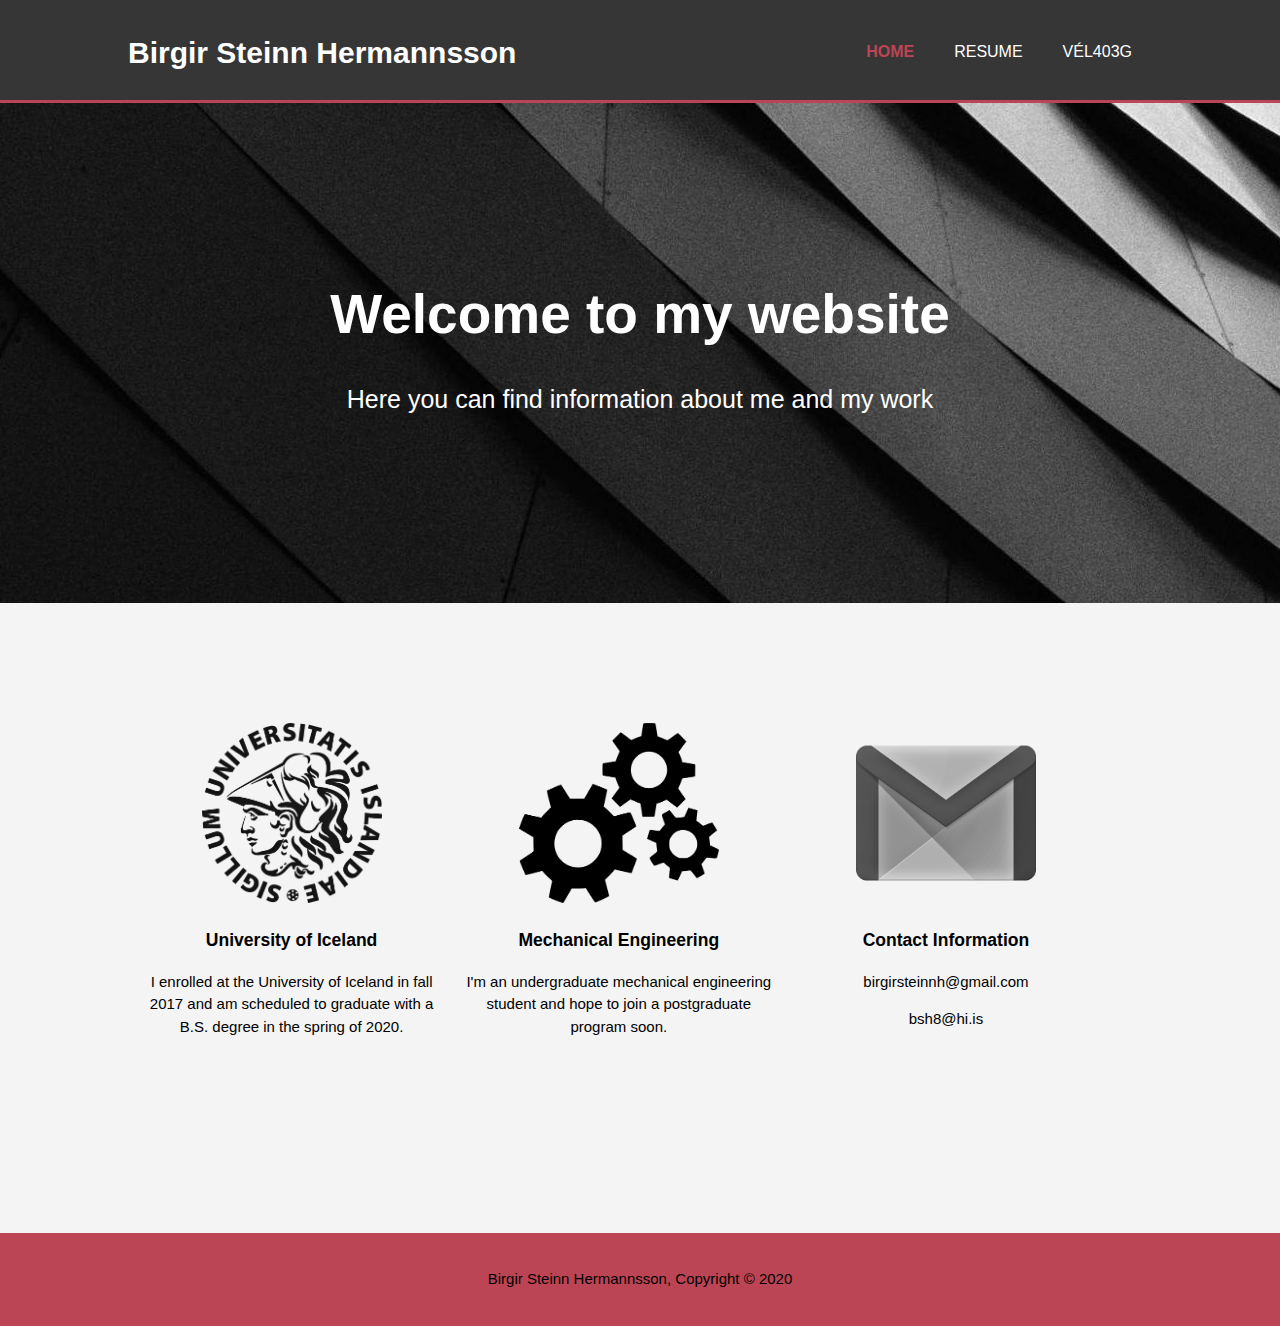
<file: index.html>
<!DOCTYPE html>
<html>
    <head>
        <meta charset="utf-8">
        <meta name="viewport" content="width=device-width">
        <meta name="description" content="Heimasíða fyrir verkefni og fleira">
        <meta name="keywords" content="Fablab, engineering, fabrication">
        <meta name="author" content="Birgir Steinn Hermannsson">
        <title>Birgir Steinn |  Heimasíða</title>
        <link rel="stylesheet" href="./css/style.css">
    </head>
    
    
    
    
    
    
    
    
    <body>
        
        <!-- Efsti flipinn á síðunni -->
        <header>
            <div class="container">
                <div id="logo">
                    <h1>Birgir Steinn Hermannsson</h1>
                </div>
                <nav>
                    <ul>
                        <li class="current"><a href="index.html">Home</a></li>
                        <li><a href="resume.html">Resume</a></li>
                        <li><a href="projects.html">VÉL403G</a></li>
                    </ul>
                </nav>
            </div>
        </header>
        
        <!-- Stór mynd og texti undir flipa -->
        <section id="poster">
            <div class="container">
                <h1>Welcome to my website</h1>
                <p>Here you can find information about me and my work</p>
            </div>
        </section>
        
        <!-- Litlar myndir og texti undir stóru mynd -->
        <section id="icons">
            <div class="container">
                <div class="icon">
                    <img src="Images/hilogo.png" width="180" height="180">
                    <h3>University of Iceland</h3>
                    <p>I enrolled at the University of Iceland in fall 2017 and am scheduled to graduate with a B.S. degree in the spring of 2020.</p>
                </div>
                <div class="icon">
                    <img src="Images/cogwheel.png" width="200" height="180">
                    <h3>Mechanical Engineering</h3>
                    <p>I'm an undergraduate mechanical engineering student and hope to join a postgraduate program soon.</p>
                </div>
                <div class="icon">
                    <img src="Images/mail.png" width="180" height="180">
                    <h3>Contact Information</h3>
                    <p>birgirsteinnh@gmail.com</p>
                    <p>bsh8@hi.is</p>
                </div>
            </div>
        </section>
        
        <footer>
            <p>Birgir Steinn Hermannsson, Copyright &copy; 2020</p>
        </footer>
        
    </body>
    
</html>
</file>
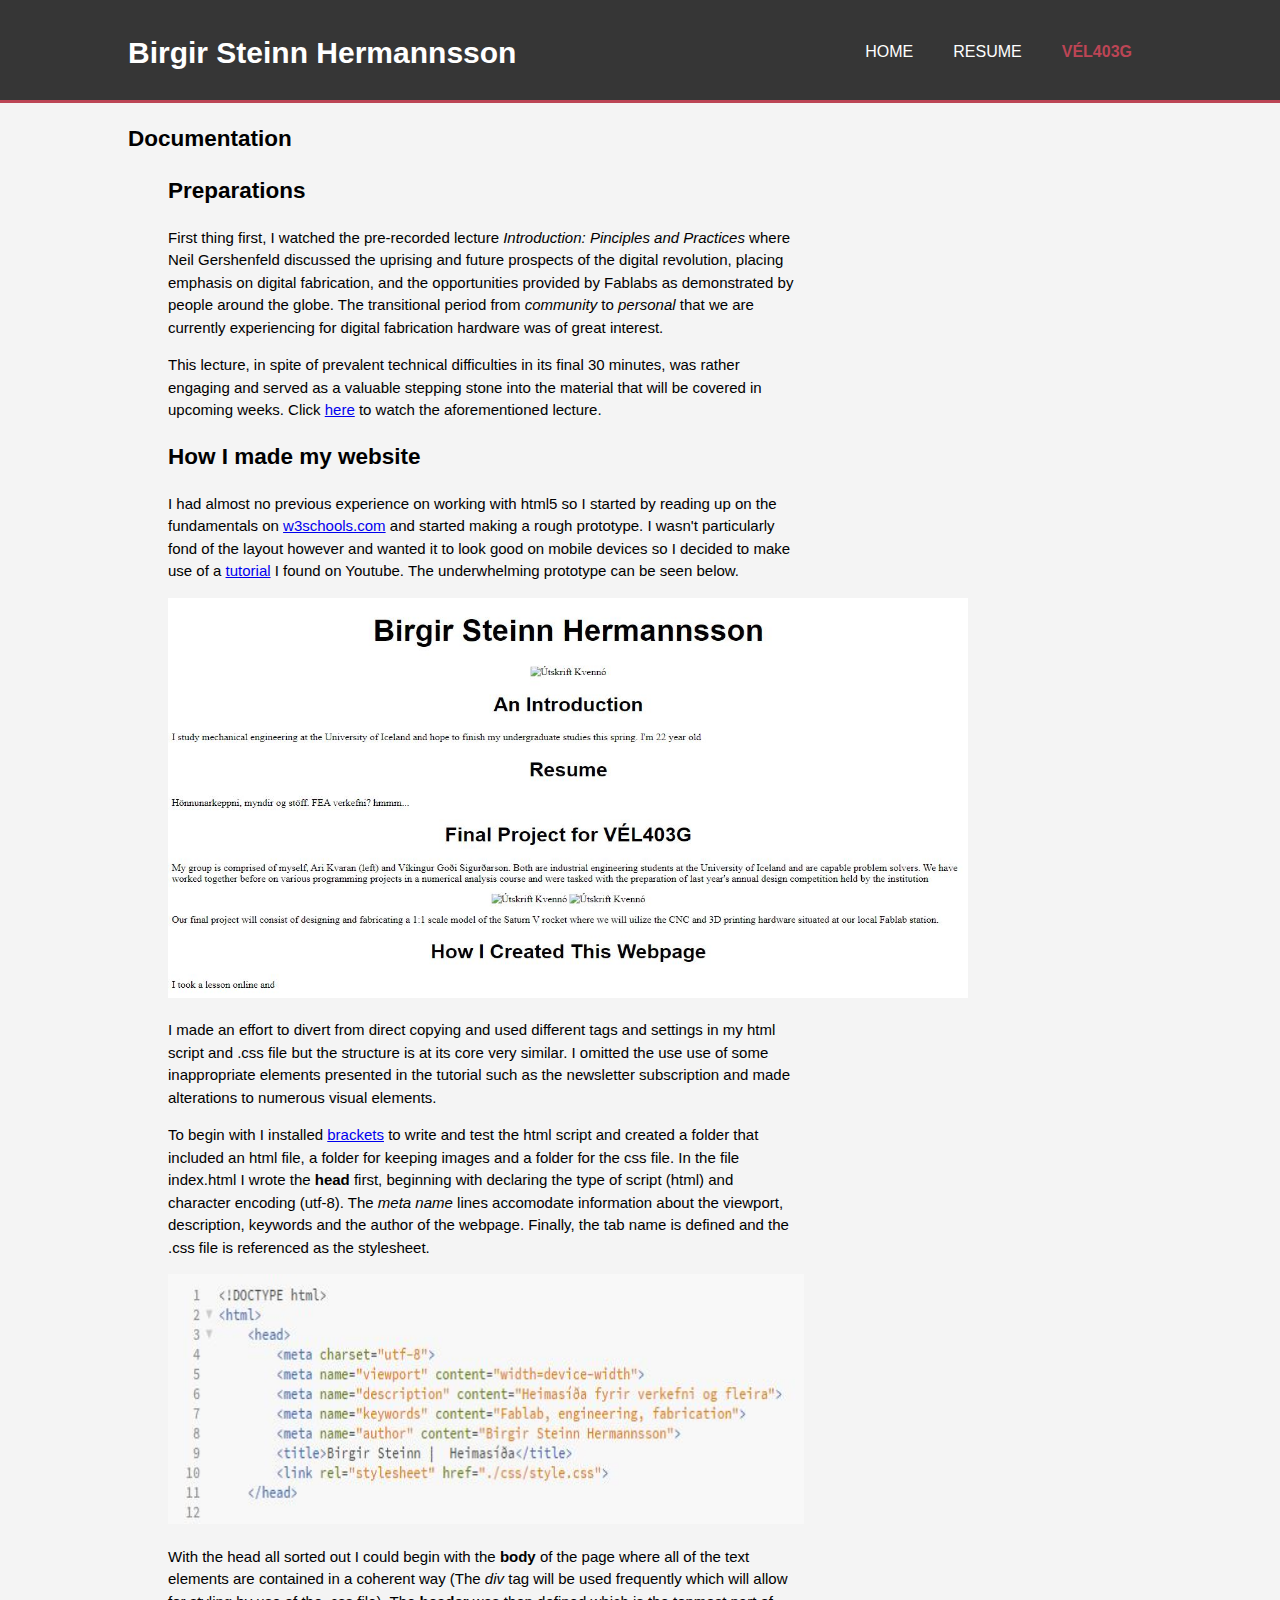
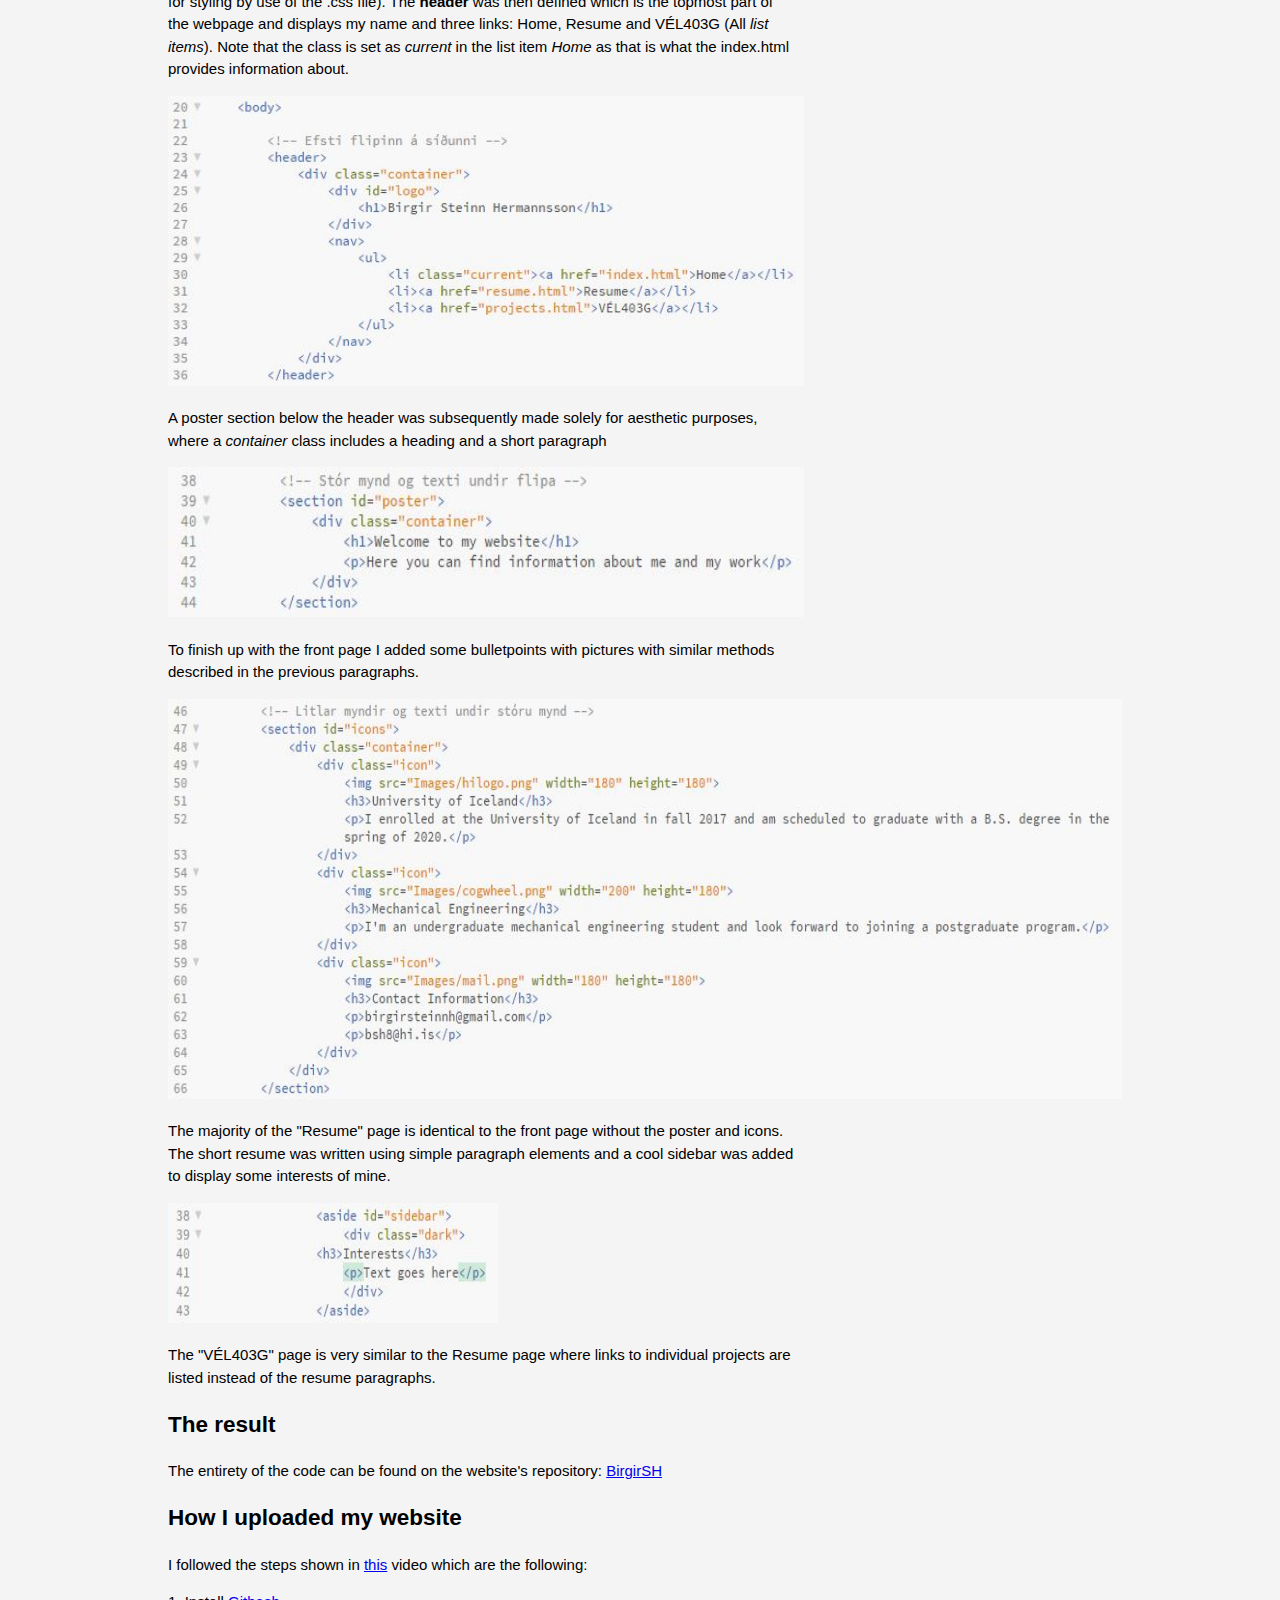
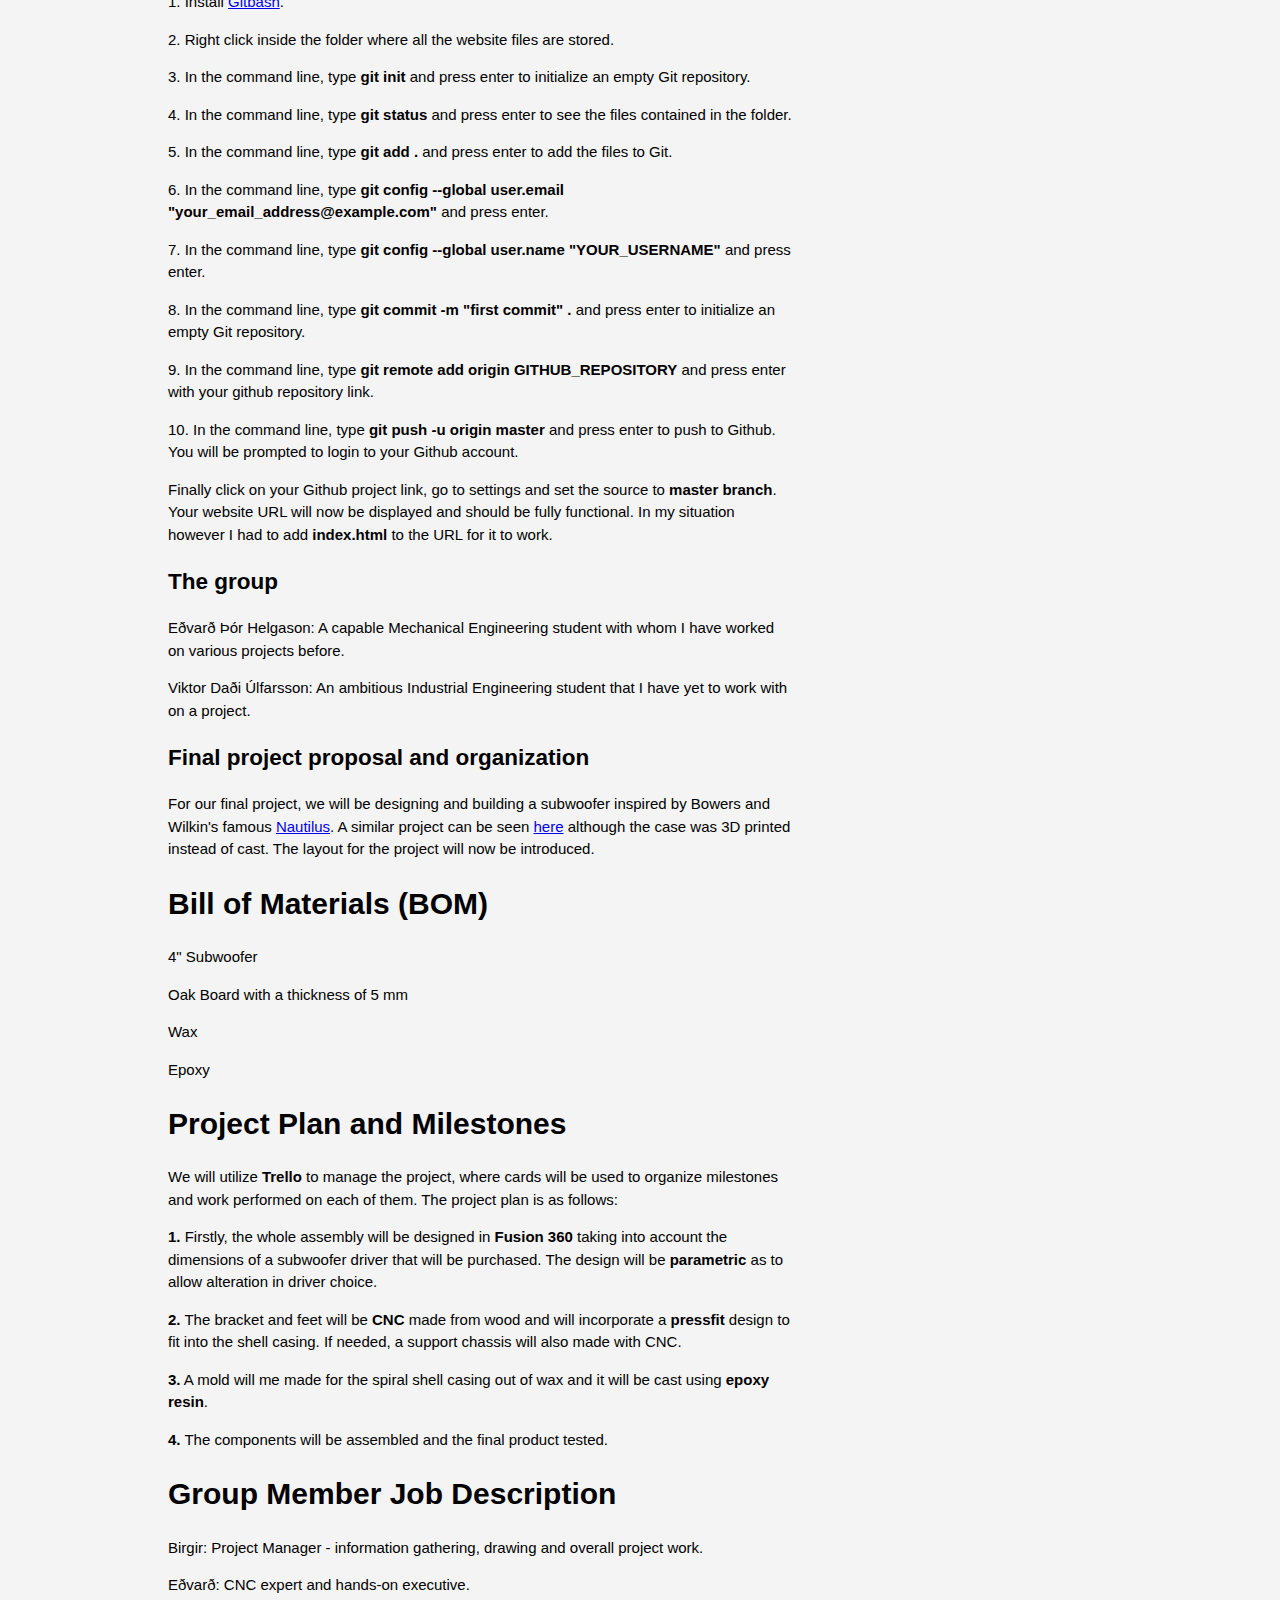
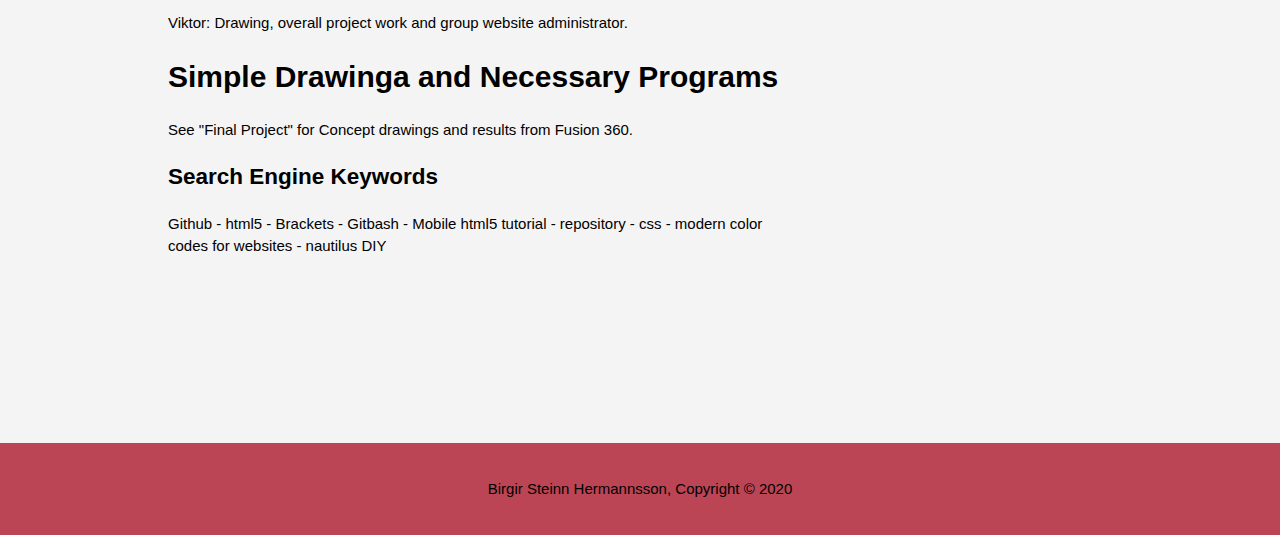
<file: project1.html>
<!DOCTYPE html>
<html>
    <head>
        <meta charset="utf-8">
        <meta name="viewport" content="width=device-width">
        <meta name="description" content="Heimasíða fyrir verkefni og fleira">
        <meta name="keywords" content="Fablab, engineering, fabrication">
        <meta name="author" content="Birgir Steinn Hermannsson">
        <title>Birgir Steinn Hermannsson |  VÉL403G</title>
        <link rel="stylesheet" href="./css/style.css">
    </head>
    <body>
        
        <!-- Efsti flipinn á síðunni -->
        <header>
            <div class="container">
                <div id="logo">
                    <h1>Birgir Steinn Hermannsson</h1>
                </div>
                <nav>
                    <ul>
                        <li><a href="index.html">Home</a></li>
                        <li><a href="resume.html">Resume</a></li>
                        <li class="current"><a href="projects.html">VÉL403G</a></li>
                    </ul>
                </nav>
            </div>
        </header>
        
        <!-- aðal-->
        <section id="main">
            <div class="container">
                <article id="head-main">
                    <h2 class="page-title">Documentation</h2>
                        <ul id="project1">
                            
                            <h2>Preparations</h2>
                            
                            <p>First thing first, I watched the pre-recorded lecture <i>Introduction: Pinciples and Practices</i> where Neil Gershenfeld discussed the uprising and future prospects of the digital revolution, placing emphasis on digital fabrication, and the opportunities provided by Fablabs as demonstrated by people around the globe. The transitional period from <i>community</i> to <i>personal</i> that we are currently experiencing for digital fabrication hardware was of great interest.</p>
                            
                            <p>This lecture, in spite of prevalent technical difficulties in its final 30 minutes, was rather engaging and served as a valuable stepping stone into the material that will be covered in upcoming weeks. Click <a href="https://vimeopro.com/academany/fab-2019/video/312724890">here</a> to watch the aforementioned lecture.</p>
                            
                            <h2>How I made my website</h2>
                            
                            <p>I had almost no previous experience on working with html5 so I started by reading up on the fundamentals on <a href="https://www.w3schools.com/html/default.asp">w3schools.com</a> and started making a rough prototype. I wasn't particularly fond of the layout however and wanted it to look good on mobile devices so I decided to make use of a <a href="https://www.youtube.com/watch?v=Wm6CUkswsNw&list=WL&index=5&t=3s">tutorial</a> I found on Youtube. The underwhelming prototype can be seen below.</p>
                            
                             <img src="Images/firstdraft.JPG" width="800" height="400">
                            
                            <p>I made an effort to divert from direct copying and used different tags and settings in my html script and .css file but the structure is at its core very similar. I omitted the use use of some inappropriate elements presented in the tutorial such as the newsletter subscription and made alterations to numerous visual elements.</p>
                            
                            <p>To begin with I installed <a href="http://brackets.io/">brackets</a> to write and test the html script and created a folder that included an html file, a folder for keeping images and a folder for the css file. In the file index.html I wrote the <b>head</b> first, beginning with declaring the type of script (html) and character encoding (utf-8). The <i>meta name</i> lines accomodate information about the viewport, description, keywords and the author of the webpage. Finally, the tab name is defined and the .css file is referenced as the stylesheet.</p>
                            
                            
                            <img src="Images/head.JPG" width="636" height="250">
                            
                            <p>With the head all sorted out I could begin with the <b>body</b> of the page where all of the text elements are contained in a coherent way (The <i>div</i> tag will be used frequently which will allow for styling by use of the .css file). The <b>header</b> was then defined which is the topmost part of the webpage and displays my name and three links: Home, Resume and VÉL403G (All <i>list items</i>). Note that the class is set as <i>current</i> in the list item <i>Home</i> as that is what the index.html provides information about.</p>
                            
                            <img src="Images/body_header.JPG" width="636" height="290">
                            
                            <p>A poster section below the header was subsequently made solely for aesthetic purposes, where a <i>container</i> class includes a heading and a short paragraph</p>
                            
                            <img src="Images/body_poster.JPG" width="636" height="150">
                            
                            <p>To finish up with the front page I added some bulletpoints with pictures with similar methods described in the previous paragraphs.</p>
                            
                            <img src="Images/body_logos.JPG" width="954" height="400">
                            
                            <p>The majority of the "Resume" page is identical to the front page without the poster and icons. The short resume was written using simple paragraph elements and a cool sidebar was added to display some interests of mine.</p>
                            
                            <img src="Images/sidebar.JPG" width="330" height="120">
                            
                            <p>The "VÉL403G" page is very similar to the Resume page where links to individual projects are listed instead of the resume paragraphs.</p>
                            
                            
                            <h2>The result</h2>
                            <p>The entirety of the code can be found on the website's repository: <a href="https://github.com/BirgirSH/webpage/">BirgirSH</a></p>
                            
                           
                            
                            
                            <h2>How I uploaded my website</h2>
                            <p>I followed the steps shown in <a href="https://www.youtube.com/watch?v=8hrJ4oN1u_8&feature=emb_logo">this</a> video which are the following:
                            <p>1. Install <a href="https://git-scm.com/downloads">Gitbash</a>.</p>
                            <p>2. Right click inside the folder where all the website files are stored.</p>
                            <p>3. In the command line, type <b>git init</b> and press enter to initialize an empty Git repository.</p>
                            <p>4. In the command line, type <b>git status</b> and press enter to see the files contained in the folder.</p>
                            <p>5. In the command line, type <b>git add .</b> and press enter to add the files to Git.</p>
                            <p>6. In the command line, type <b>git config --global user.email "your_email_address@example.com"</b> and press enter.</p>
                            <p>7. In the command line, type <b>git config --global user.name "YOUR_USERNAME"</b> and press enter.</p>
                            <p>8. In the command line, type <b>git commit -m "first commit" .</b> and press enter to initialize an empty Git repository.</p>
                            <p>9. In the command line, type <b>git remote add origin GITHUB_REPOSITORY</b> and press enter with your github repository link.</p>
                            <p>10. In the command line, type <b>git push -u origin master</b> and press enter to push to Github. You will be prompted to login to your Github account.</p>
                            <p>Finally click on your Github project link, go to settings and set the source to <b>master branch</b>. Your website URL will now be displayed and should be fully functional. In my situation however I had to add <b>index.html</b> to the URL for it to work.</p>
                            
                            
                            <h2>The group</h2>
                            <p>Eðvarð Þór Helgason: A capable Mechanical Engineering student with whom I have worked on various projects before.</p>
                            <p>Viktor Daði Úlfarsson: An ambitious Industrial Engineering student that I have yet to work with on a project.</p>
                            <h2>Final project proposal and organization</h2>
                            <p>For our final project, we will be designing and building a subwoofer inspired by Bowers and Wilkin's famous <a href="https://www.bowerswilkins.com/home-audio/nautilus">Nautilus</a>. A similar project can be seen <a href="https://www.instructables.com/id/3D-Printed-Nautilus-Speakers/">here</a> although the case was 3D printed instead of cast. The layout for the project will now be introduced.</p>
                         
                       
                    <h1>Bill of Materials (BOM)</h1>
                            <p>4" Subwoofer</p>  
                            <p>Oak Board with a thickness of 5 mm</p>
                            <p>Wax</p>
                            <p>Epoxy</p>

                    <h1>Project Plan and Milestones</h1>
                            
                            <p>We will utilize <b>Trello</b> to manage the project, where cards will be used to organize milestones and work performed on each of them. The project plan is as follows:</p>
                            
                            <p><b>1.</b> Firstly, the whole assembly will be designed in <b>Fusion 360</b> taking into account the dimensions of a subwoofer driver that will be purchased. The design will be <b>parametric</b> as to allow alteration in driver choice.</p> 
                            <p><b>2.</b> The bracket and feet will be <b>CNC</b> made from wood and will incorporate a <b>pressfit</b> design to fit into the shell casing. If needed, a support chassis will also made with CNC.
                            <p><b>3.</b> A mold will me made for the spiral shell casing out of wax and it will be cast using <b>epoxy resin</b>.</p>
                            <p><b>4.</b> The components will be assembled and the final product tested.

                    <h1>Group Member Job Description</h1>
                            
                            <p>Birgir: Project Manager - information gathering, drawing and overall project work.</p>
                            <p>Eðvarð: CNC expert and hands-on executive.</p>
                            <p>Viktor: Drawing, overall project work and group website administrator.</p>

                    <h1>Simple Drawinga and Necessary Programs</h1>
                            
                            <p>See "Final Project" for Concept drawings and results from Fusion 360.</p>
                            
                    <h2>Search Engine Keywords</h2>
                            
                            <p>Github - html5 - Brackets - Gitbash - Mobile html5 tutorial - repository - css - modern color codes for websites - nautilus DIY</p>
                            
                            
                    </ul>
                </article>
            </div>
        </section>
        
        <footer>
            <p>Birgir Steinn Hermannsson, Copyright &copy; 2020</p>
        </footer>
        
    </body>
</html>
</file>
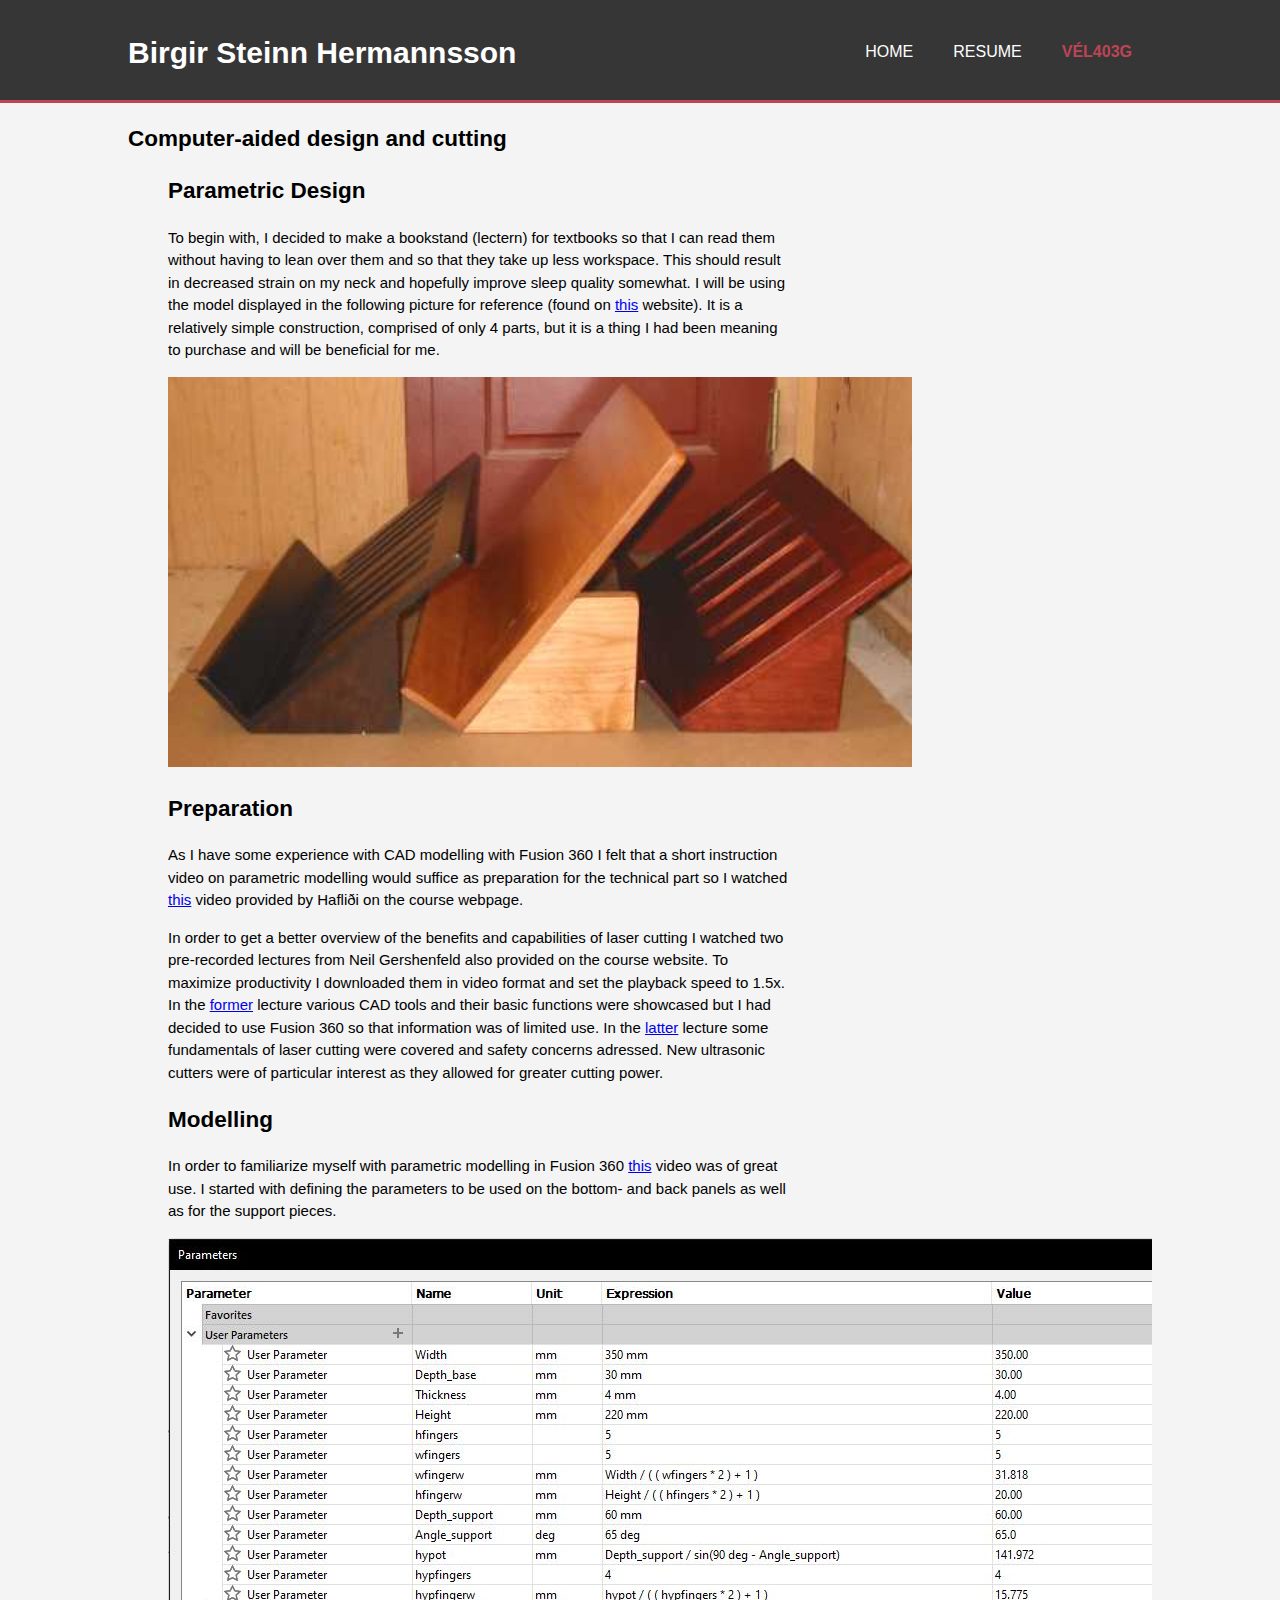
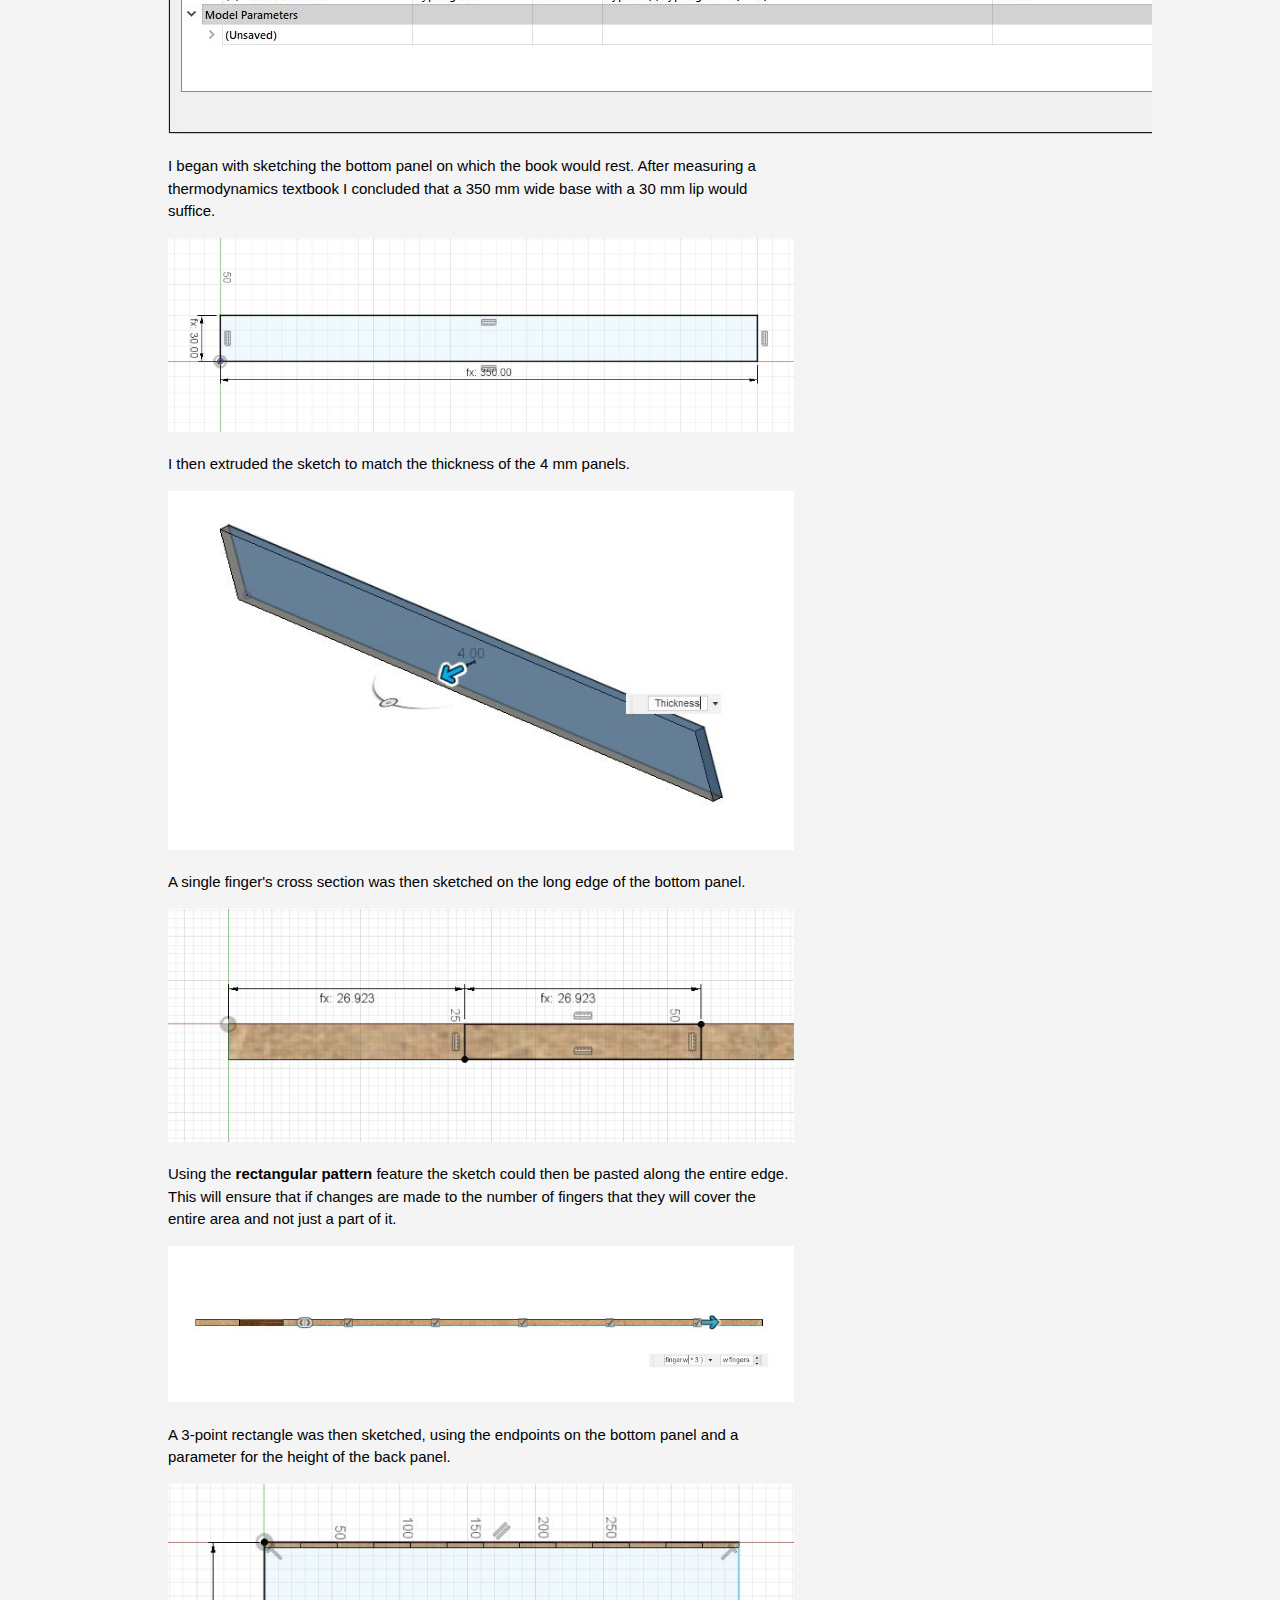
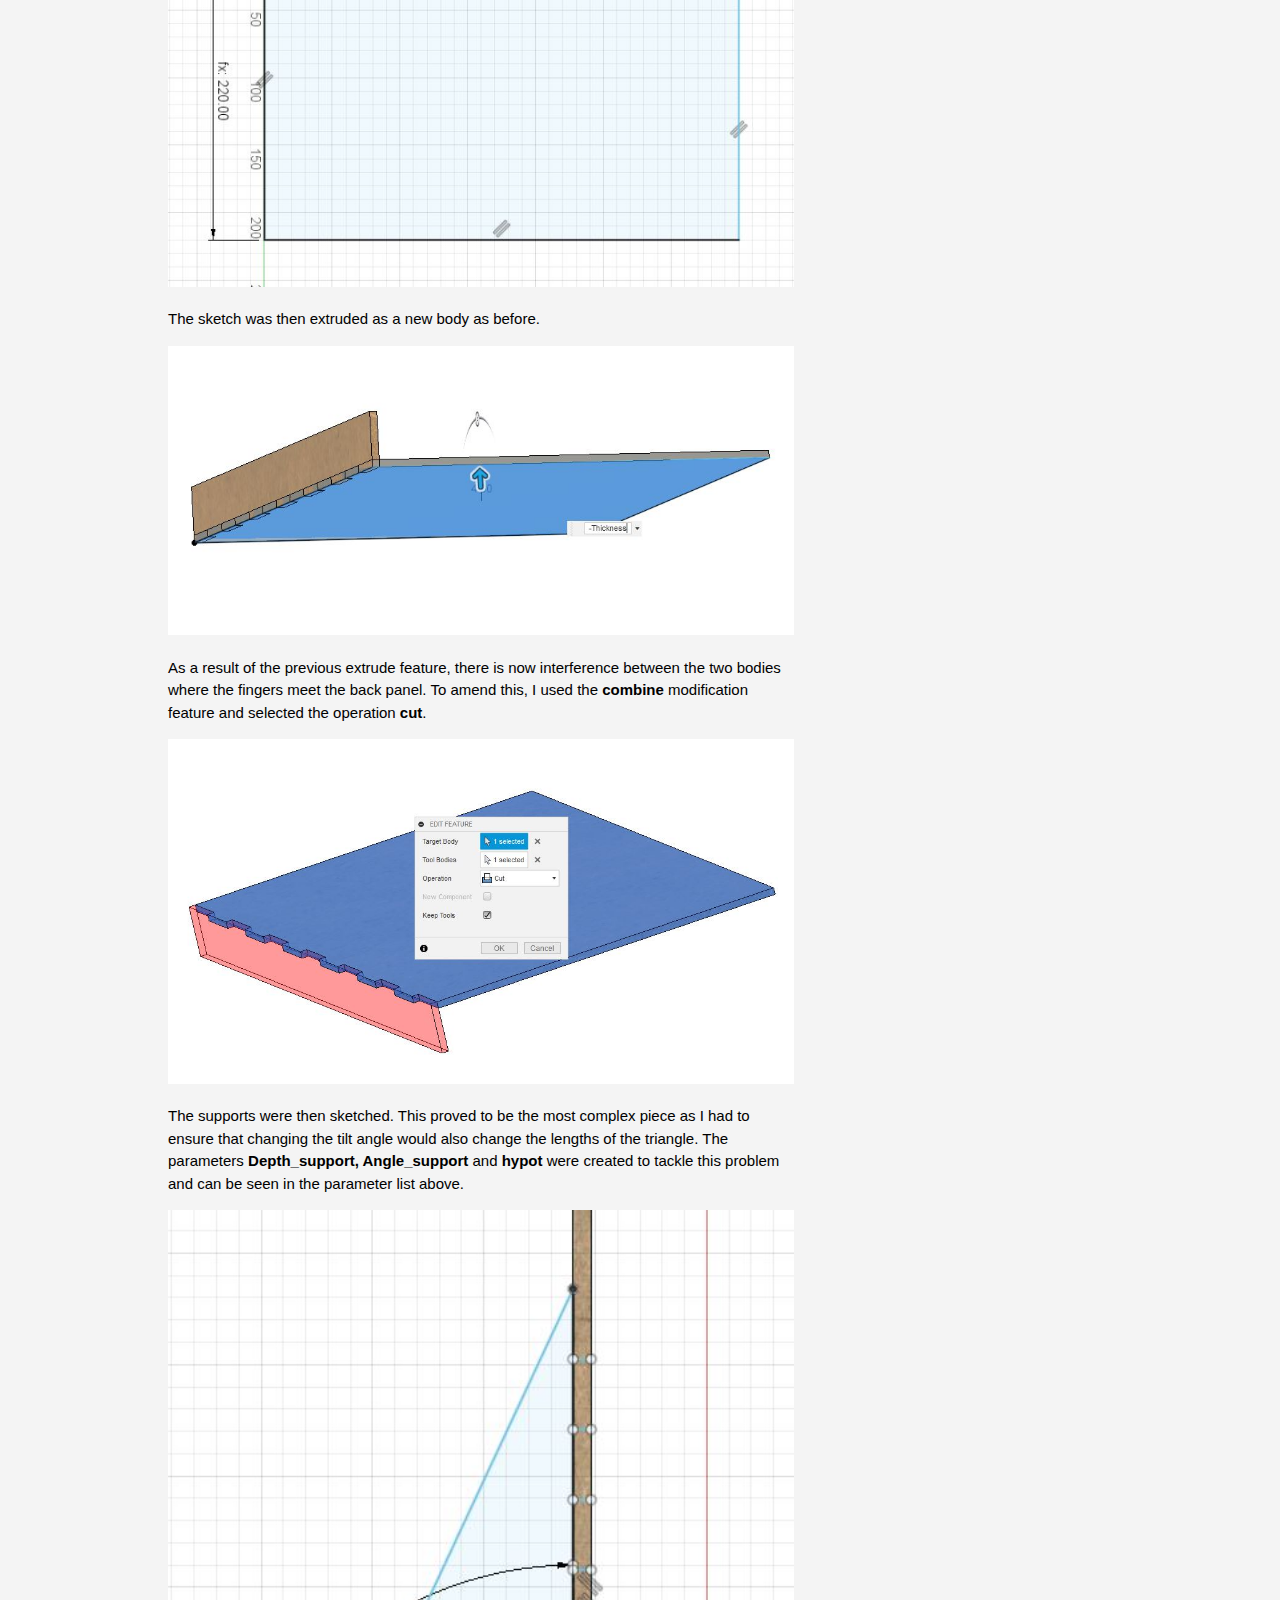
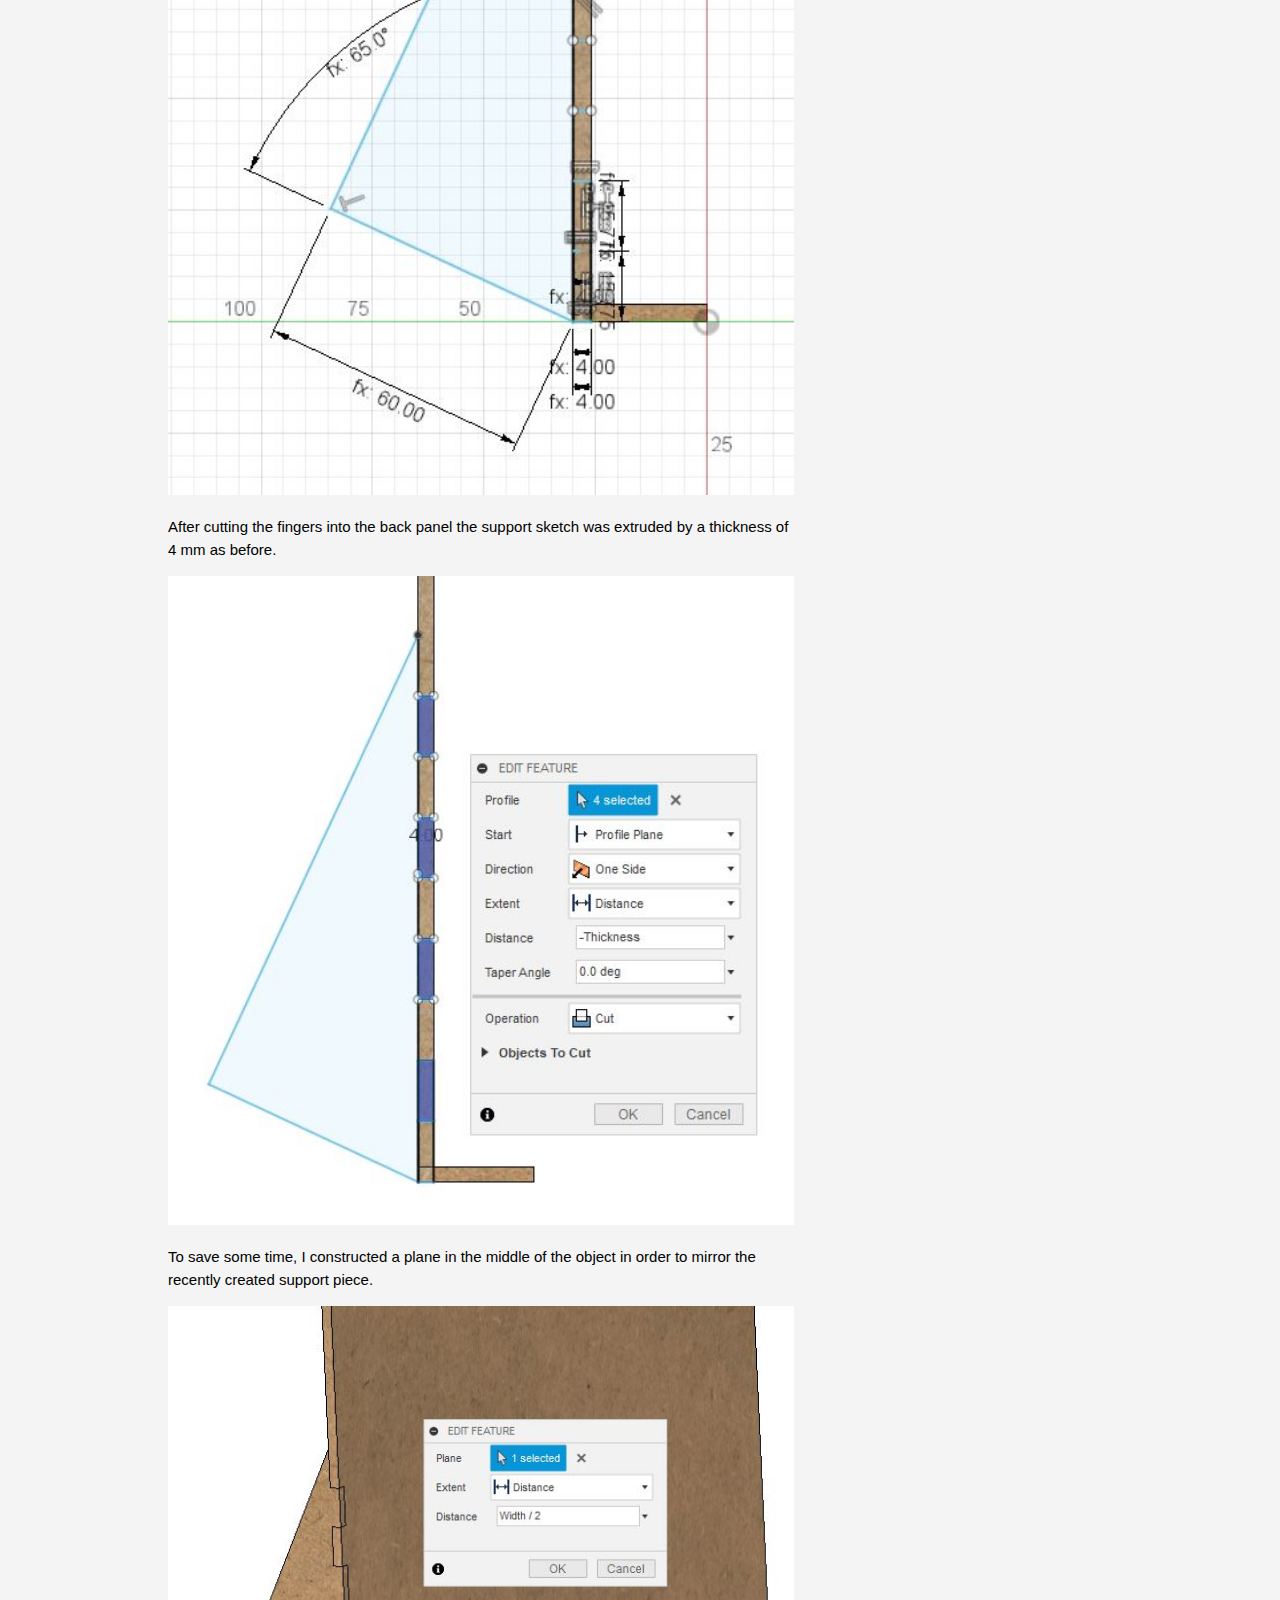
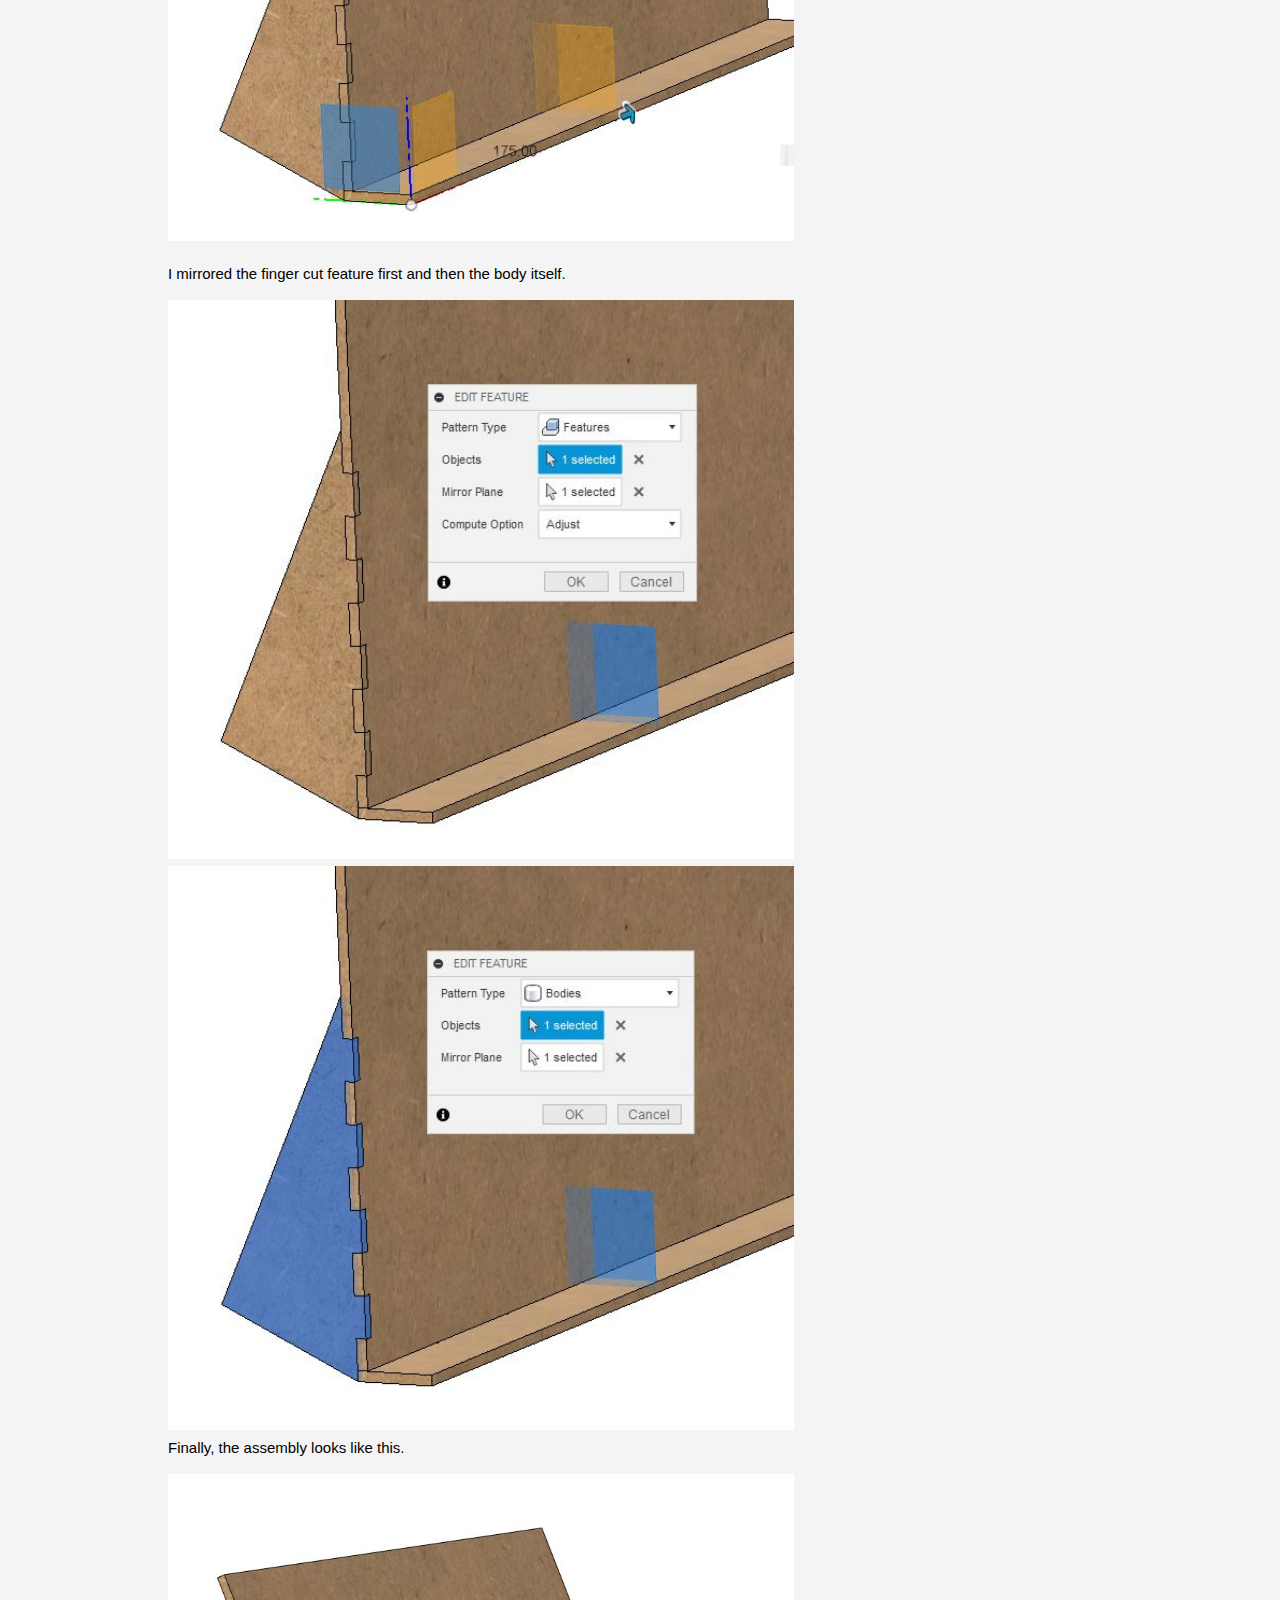
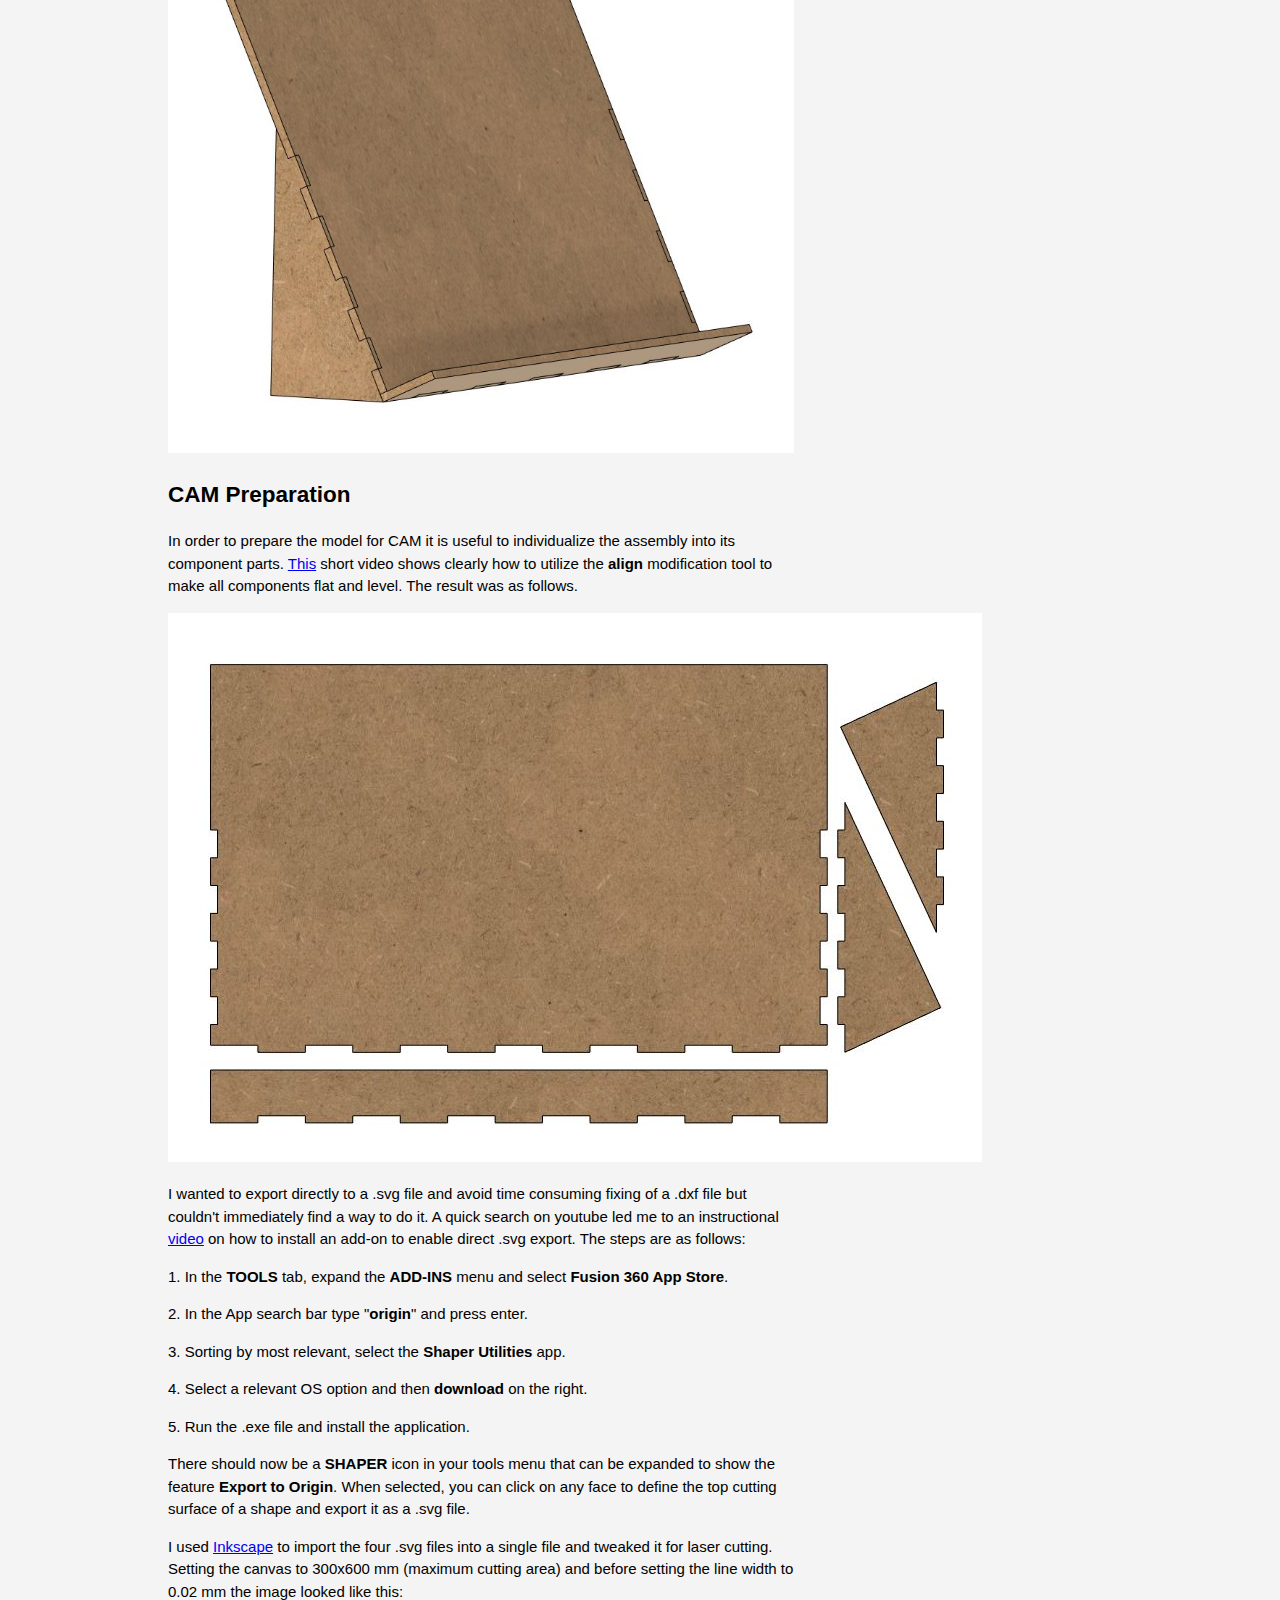
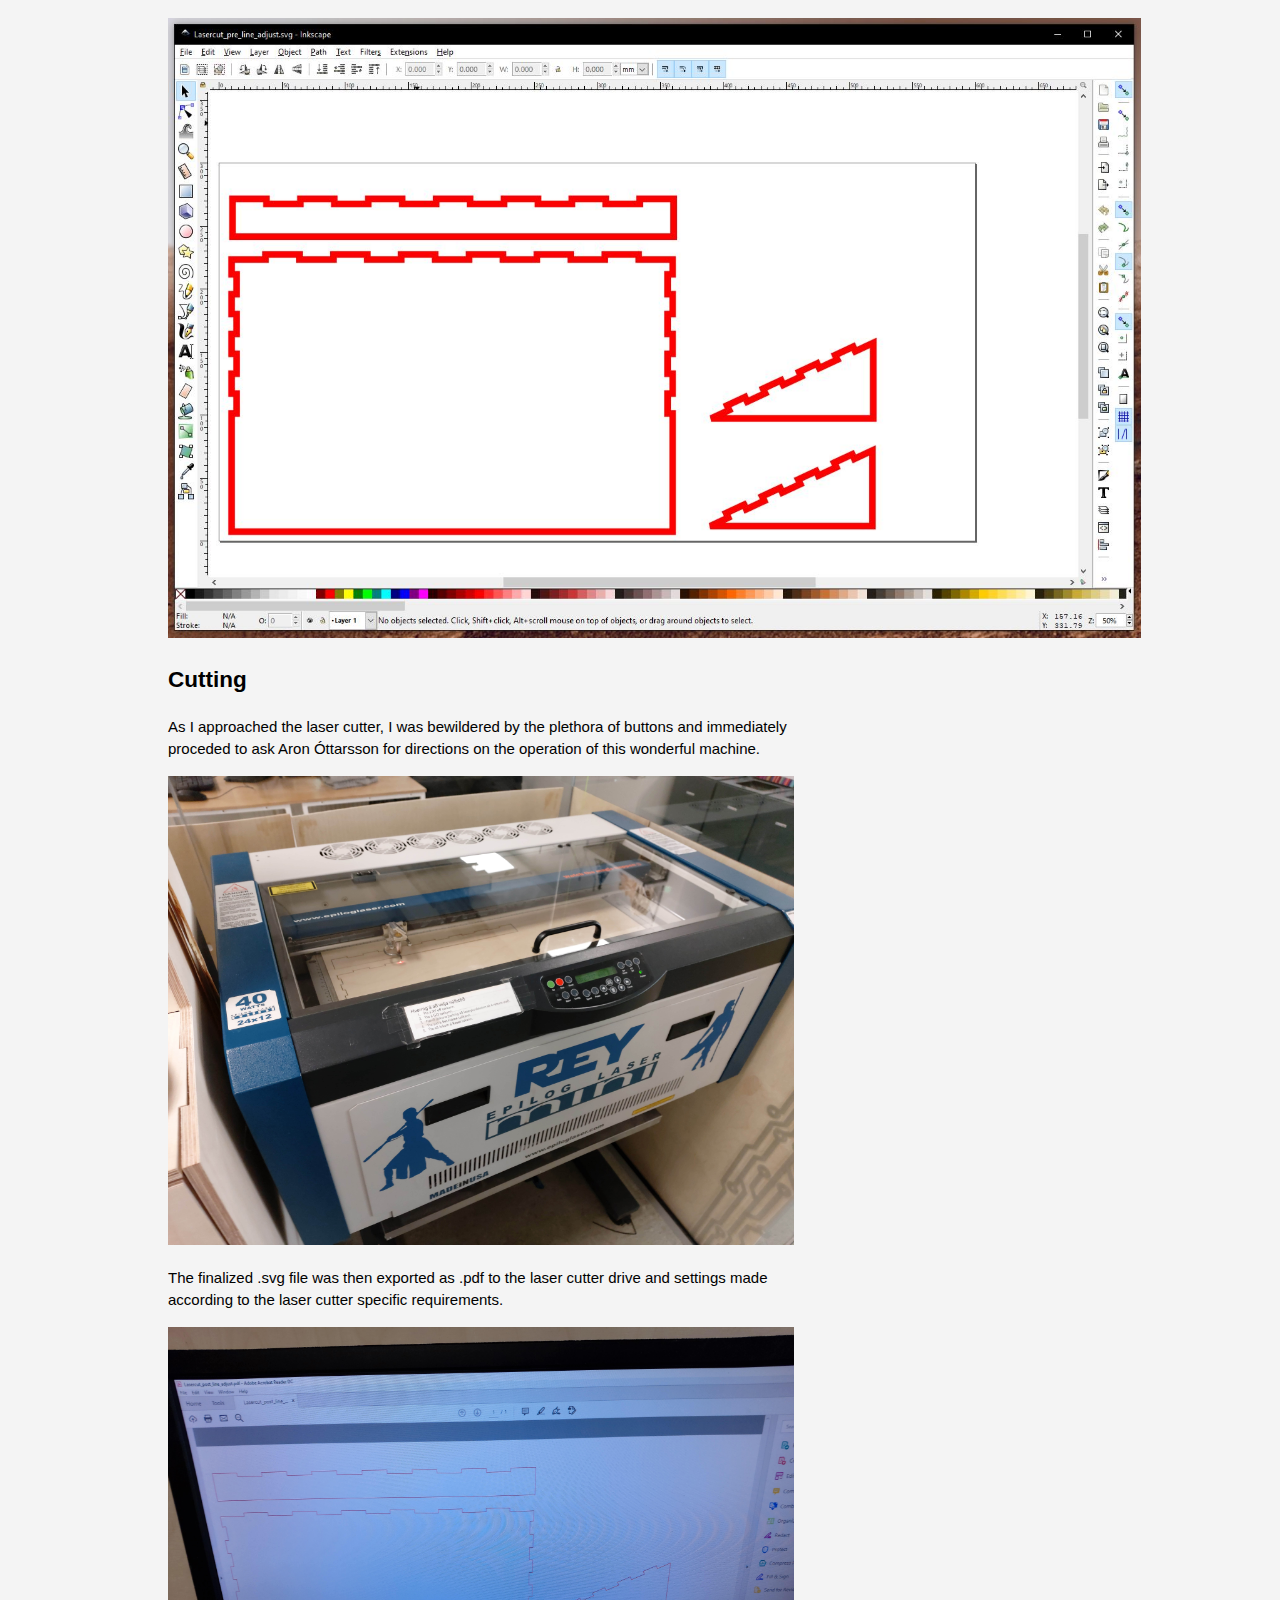
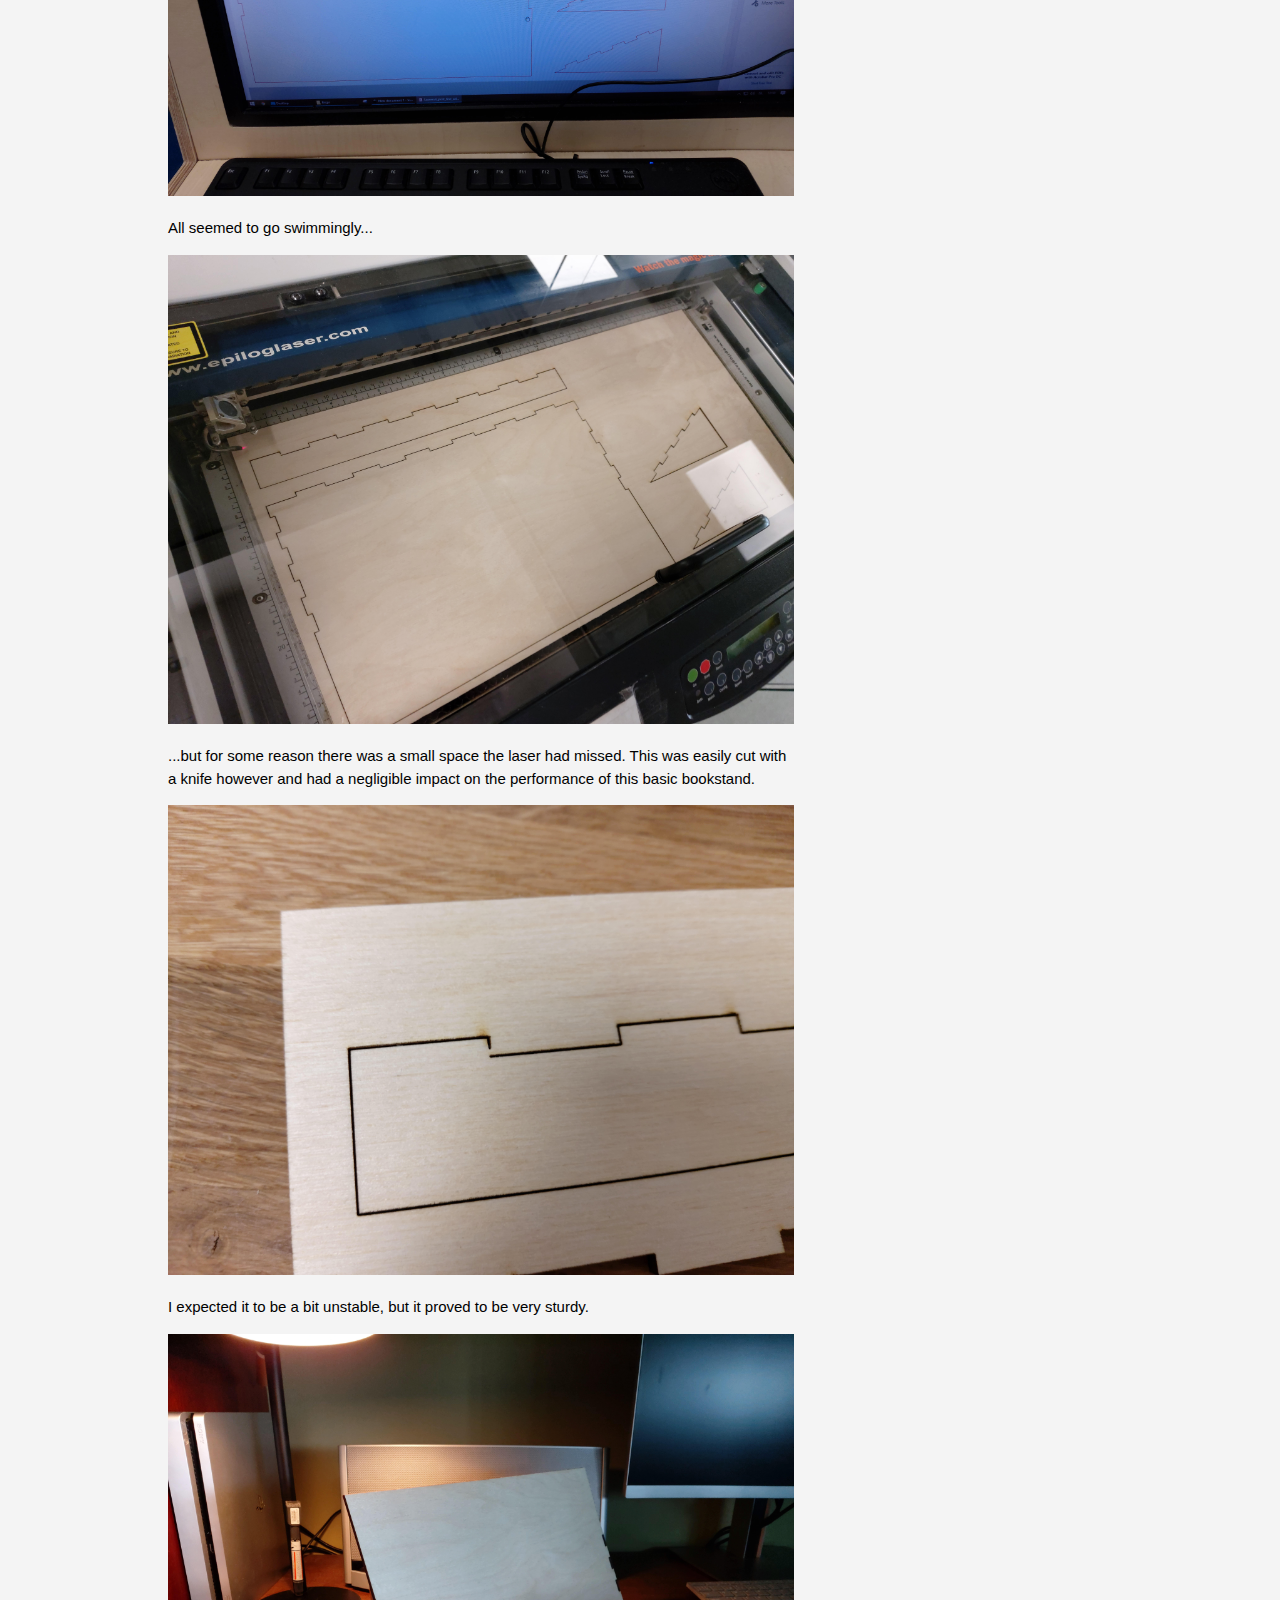
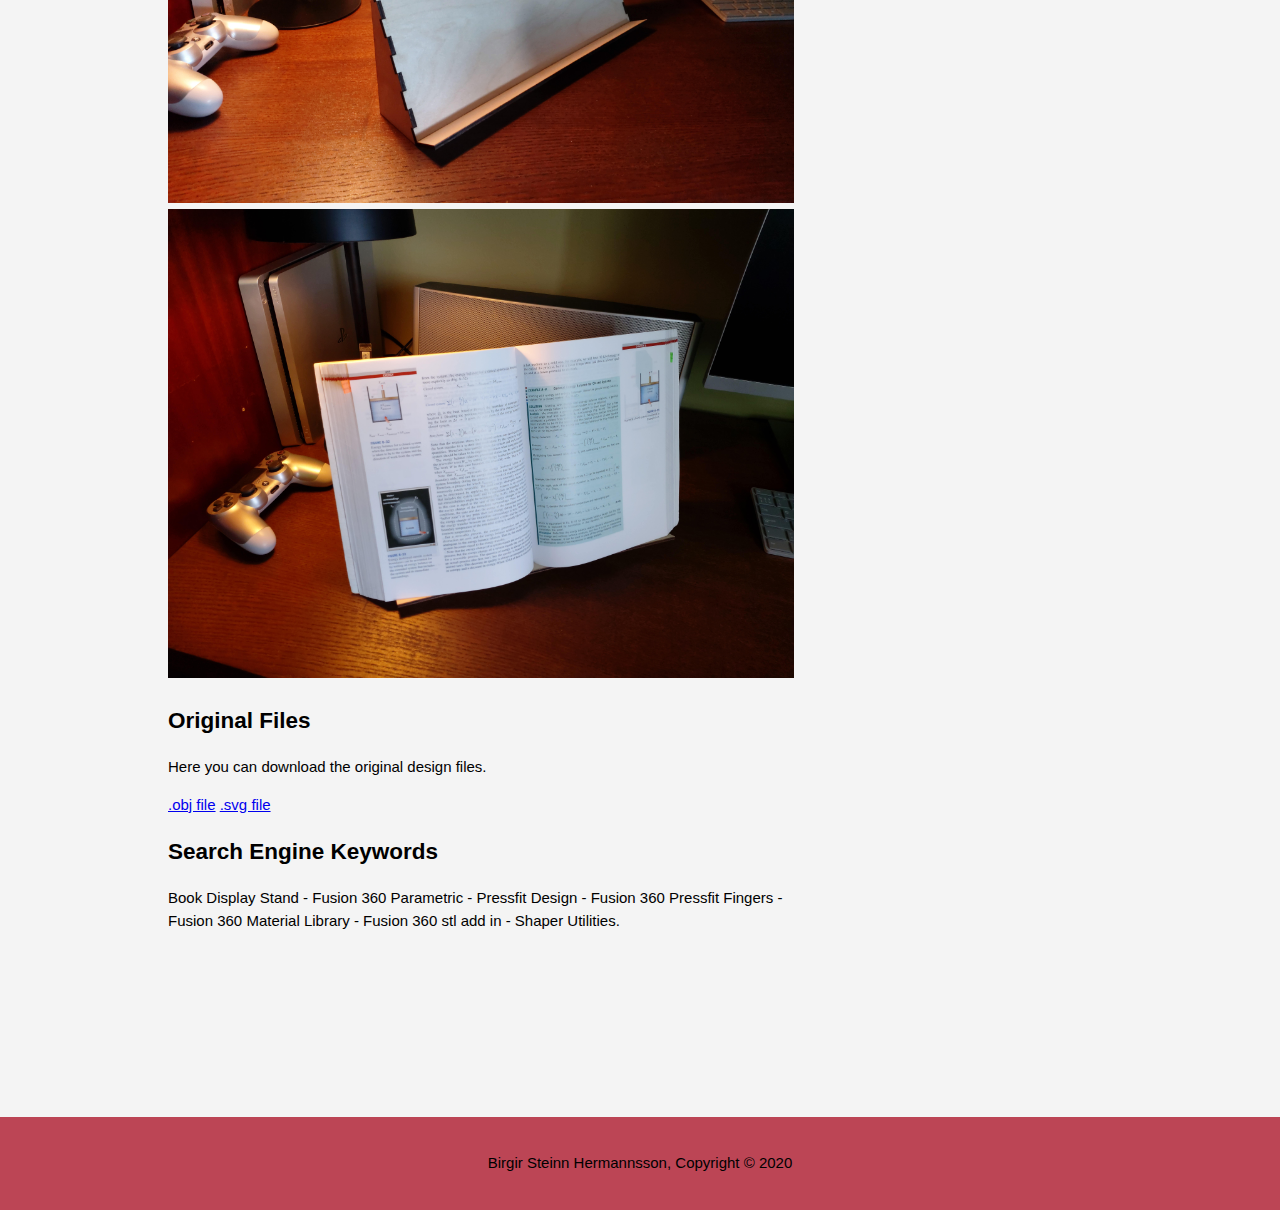
<file: project2.html>
<!DOCTYPE html>
<html>
    <head>
        <meta charset="utf-8">
        <meta name="viewport" content="width=device-width">
        <meta name="description" content="Heimasíða fyrir verkefni og fleira">
        <meta name="keywords" content="Fablab, engineering, fabrication">
        <meta name="author" content="Birgir Steinn Hermannsson">
        <title>Birgir Steinn Hermannsson |  VÉL403G</title>
        <link rel="stylesheet" href="./css/style.css">
    </head>
    <body>
        
        <!-- Efsti flipinn á síðunni -->
        <header>
            <div class="container">
                <div id="logo">
                    <h1>Birgir Steinn Hermannsson</h1>
                </div>
                <nav>
                    <ul>
                        <li><a href="index.html">Home</a></li>
                        <li><a href="resume.html">Resume</a></li>
                        <li class="current"><a href="projects.html">VÉL403G</a></li>
                    </ul>
                </nav>
            </div>
        </header>
        
        <!-- aðal-->
        <section id="main">
            <div class="container">
                <article id="head-main">
                    <h2 class="page-title">Computer-aided design and cutting</h2>
                        <ul id="project2">
                            
                            
 
                            <h2>Parametric Design</h2>
                            
                            <p>To begin with, I decided to make a bookstand (lectern) for textbooks so that I can read them without having to lean over them and so that they take up less workspace. This should result in decreased strain on my neck and hopefully improve sleep quality somewhat. I will be using the model displayed in the following picture for reference (found on <a href="http://www.misterstandman.com/desktop.htm">this</a> website). It is a relatively simple construction, comprised of only 4 parts, but it is a thing I had been meaning to purchase and will be beneficial for me.</p>
                            
                            <!--PICTURE-->
                            <img src="Images/Reference.jpg" width="744" height="390">
                            
                            <h2>Preparation</h2>
                            
                            <p>As I have some experience with CAD modelling with Fusion 360 I felt that a short instruction video on parametric modelling would suffice as preparation for the technical part so I watched <a href="https://www.youtube.com/watch?v=9U2JPfkQpsE">this</a> video provided by Hafliði on the course webpage.</p>
                            <p>In order to get a better overview of the benefits and capabilities of laser cutting I watched two pre-recorded lectures from Neil Gershenfeld also provided on the course website. To maximize productivity I downloaded them in video format and set the playback speed to 1.5x. In the <a href="https://vimeopro.com/academany/fab-2019/video/314594035">former</a> lecture various CAD tools and their basic functions were showcased but I had decided to use Fusion 360 so that information was of limited use. In the <a href="https://vimeopro.com/academany/fab-2019/video/315759994">latter</a> lecture some fundamentals of laser cutting were covered and safety concerns adressed. New ultrasonic cutters were of particular interest as they allowed for greater cutting power.</p>
                            
                            <h2>Modelling</h2>
                            
                            <p>In order to familiarize myself with parametric modelling in Fusion 360 <a href="https://www.youtube.com/watch?v=9U2JPfkQpsE">this</a> video was of great use. I started with defining the parameters to be used on the bottom- and back panels as well as for the support pieces.</p>
                            
                            <!--PICTURE-->
                            <img src="Images/Parameters.JPG" width="1204" height="496">
                            
                            <p>I began with sketching the bottom panel on which the book would rest. After measuring a thermodynamics textbook I concluded that a 350 mm wide base with a 30 mm lip would suffice.</p>    
            
                                  <img src="Images/1.JPG" style="width:100%">
                            
                            <p>I then extruded the sketch to match the thickness of the 4 mm panels.</p>
                               
                                  <img src="Images/2.JPG" style="width:100%">
                            
                            <p>A single finger's cross section was then sketched on the long edge of the bottom panel.</p>
                         
                                  <img src="Images/3.JPG" style="width:100%">
                             
                            <p>Using the <b>rectangular pattern</b> feature the sketch could then be pasted along the entire edge. This will ensure that if changes are made to the number of fingers that they will cover the entire area and not just a part of it.</p>
                           
                                  <img src="Images/4.JPG" style="width:100%">
                                    
                            <p>A 3-point rectangle was then sketched, using the endpoints on the bottom panel and a parameter for the height of the back panel.</p>
                            
                                  <img src="Images/5.JPG" style="width:100%">
                            
                            <p>The sketch was then extruded as a new body as before.</p>
                             
                                  <img src="Images/6.JPG" style="width:100%">
                            
                            <p>As a result of the previous extrude feature, there is now interference between the two bodies where the fingers meet the back panel. To amend this, I used the <b>combine</b> modification feature and selected the operation <b>cut</b>.</p>
                            
                                  <img src="Images/7.JPG" style="width:100%">
                            
                            <p>The supports were then sketched. This proved to be the most complex piece as I had to ensure that changing the tilt angle would also change the lengths of the triangle. The parameters <b>Depth_support, Angle_support</b> and <b>hypot</b> were created to tackle this problem and can be seen in the parameter list above.</p>
                            
                                  <img src="Images/8.JPG" style="width:100%">
                            
                            <p>After cutting the fingers into the back panel the support sketch was extruded by a thickness of 4 mm as before.</p>
                            
                                  <img src="Images/9.JPG" style="width:100%">
                            
                            <p>To save some time, I constructed a plane in the middle of the object in order to mirror the recently created support piece.</p>
                            
                                  <img src="Images/10.JPG" style="width:100%">
                            
                            <p>I mirrored the finger cut feature first and then the body itself.</p>
                            
                                  <img src="Images/11.JPG" style="width:100%">
                            
                                  <img src="Images/12.JPG" style="width:100%"
                                            
                            <p>Finally, the assembly looks like this.</p>
                            
                            <!--PICTURE-->
                            <img src="Images/ISO view.JPG" style="width:100%">
                            
                            <h2>CAM Preparation</h2>
                            
                            <p>In order to prepare the model for CAM it is useful to individualize the assembly into its component parts. <a href="https://www.youtube.com/watch?v=ZYj37I88-4g">This</a> short video shows clearly how to utilize the <b>align</b> modification tool to make all components flat and level. The result was as follows.</p>
                            
                            
                            <!--PICTURE-->
                            <img src="Images/Flat Layout.JPG" width="814" height="549">
                            
                            <p>I wanted to export directly to a .svg file and avoid time consuming fixing of a .dxf file but couldn't immediately find a way to do it. A quick search on youtube led me to an instructional <a href="https://www.youtube.com/watch?v=x4CR3nXSN-A">video</a> on how to install an add-on to enable direct .svg export. The steps are as follows:</p>
                            <p>1. In the <b>TOOLS</b> tab, expand the <b>ADD-INS</b> menu and select <b>Fusion 360 App Store</b>.</p>
                            <p>2. In the App search bar type "<b>origin</b>" and press enter.</p>
                            <p>3. Sorting by most relevant, select the <b>Shaper Utilities</b> app.</p>
                            <p>4. Select a relevant OS option and then <b>download</b> on the right.</p>
                            <p>5. Run the .exe file and install the application.</p>
                            
                            <p>There should now be a <b>SHAPER</b> icon in your tools menu that can be expanded to show the feature <b>Export to Origin</b>. When selected, you can click on any face to define the top cutting surface of a shape and export it as a .svg file.</p>
                            
                            <p>I used <a href="https://inkscape.org/release/inkscape-0.92.4/">Inkscape</a> to import the four .svg files into a single file and tweaked it for laser cutting. Setting the canvas to 300x600 mm (maximum cutting area) and before setting the line width to 0.02 mm the image looked like this:</p>
                        
                            <!--PICTURE-->
                            <img src="Images/cutprofile.JPG" width="973" height="620">
                            
                            <h2>Cutting</h2>
                            
                            <p>As I approached the laser cutter, I was bewildered by the plethora of buttons and immediately proceded to ask Aron Óttarsson for directions on the operation of this wonderful machine.</p>
                            
                            <img src="Images/lasercutter.jpg" style="width:100%">
                    
                            <p>The finalized .svg file was then exported as .pdf to the laser cutter drive and settings made according to the laser cutter specific requirements.</p>
                            
                            <img src="Images/laserpdf.jpg" style="width:100%">
                            
                            <p>All seemed to go swimmingly...</p>
                    
                            <img src="Images/laserfin.jpg" style="width:100%">
                    
                            <p>...but for some reason there was a small space the laser had missed. This was easily cut with a knife however and had a negligible impact on the performance of this basic bookstand.</p>
                            
                            <img src="Images/glitch.jpg" style="width:100%">
                    
                            <p>I expected it to be a bit unstable, but it proved to be very sturdy.</p>
                            
                            <img src="Images/hetjuskot1.jpg" style="width:100%">
                            
                            <img src="Images/hetjuskot2.jpg" style="width:100%">
                            
                            <h2>Original Files</h2>
                            
                            <p>Here you can download the original design files.</p>
                    
                            <a href="3D Model.obj">.obj file</a>
                            <a href="Lasercut_pre_line_adjust.svg">.svg file</a>
                            
                    <h2>Search Engine Keywords</h2>
                    
                    <p>Book Display Stand - Fusion 360 Parametric - Pressfit Design - Fusion 360 Pressfit Fingers - Fusion 360 Material Library - Fusion 360 stl add in - Shaper Utilities.</p>
                    
                    </ul>
                </article>
            </div>
        </section>
        
        <footer>
            <p>Birgir Steinn Hermannsson, Copyright &copy; 2020</p>
        </footer>
        
    </body>
</html>
</file>
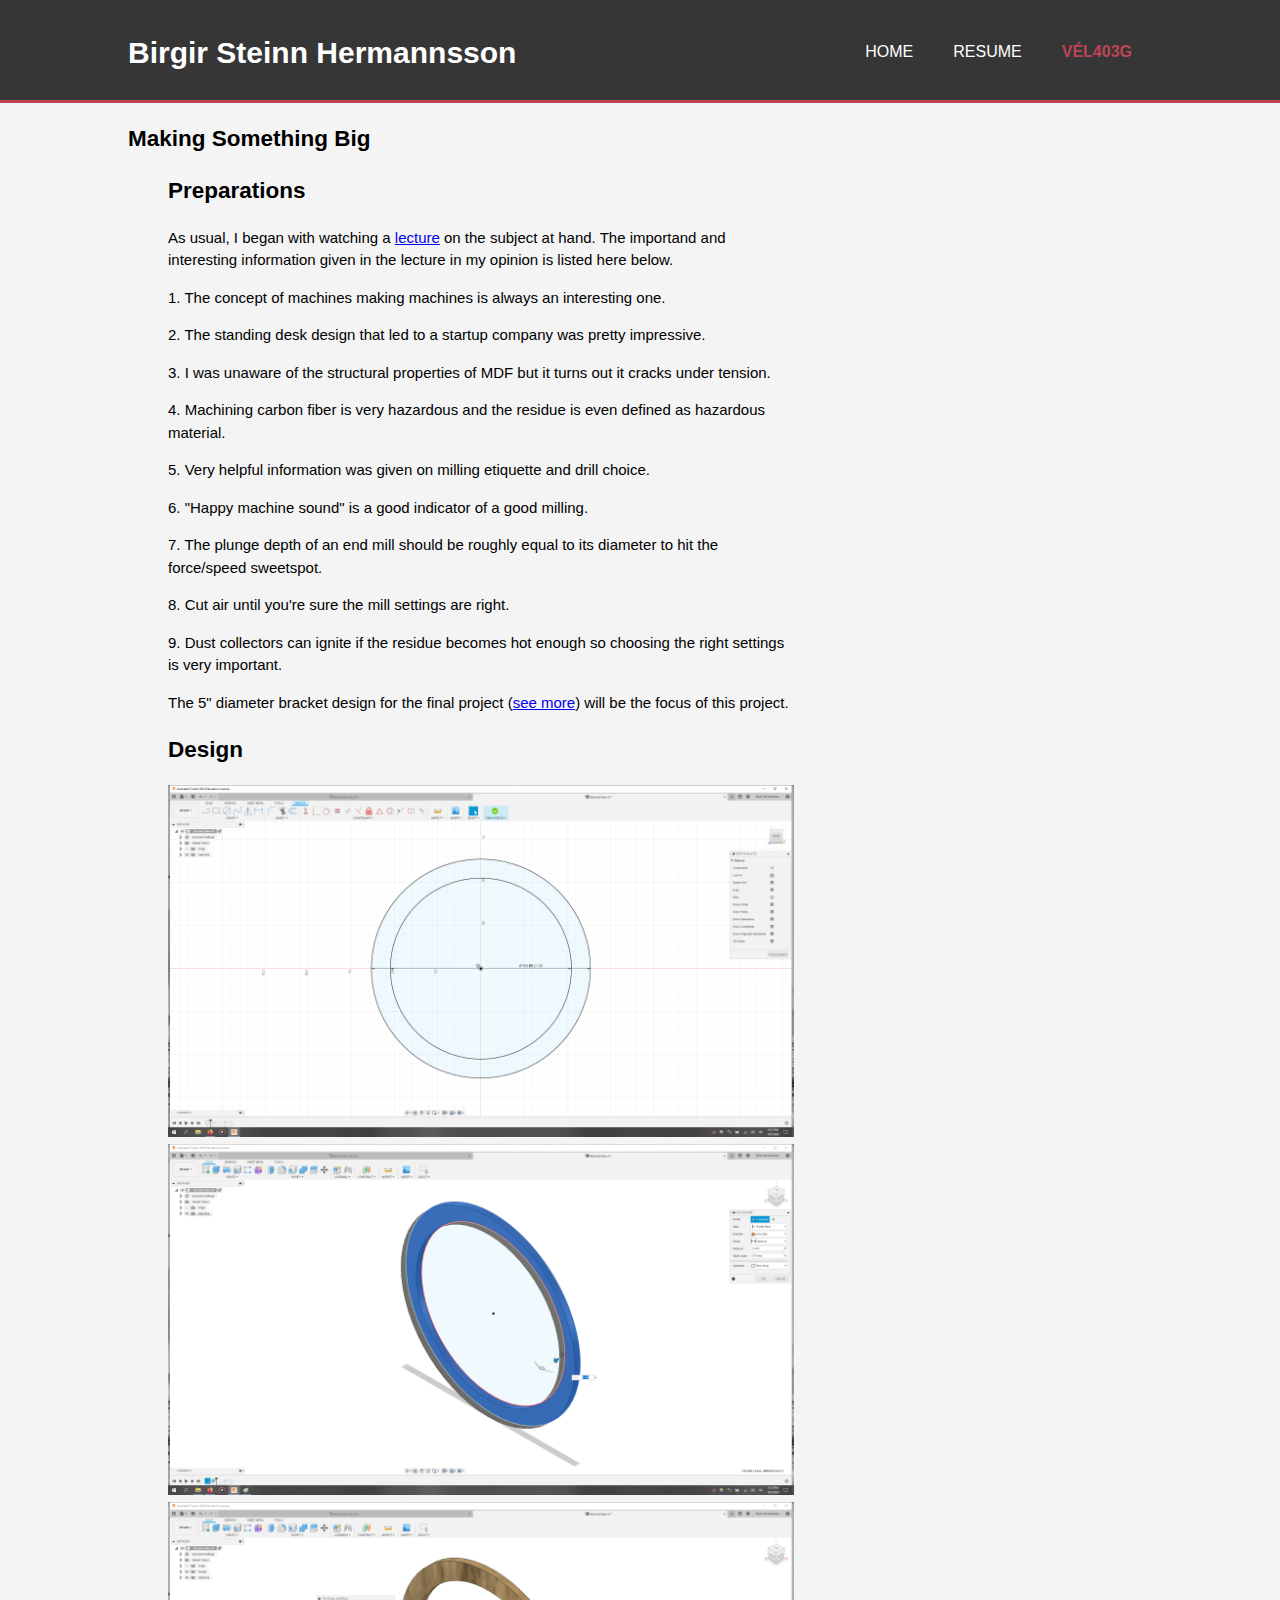
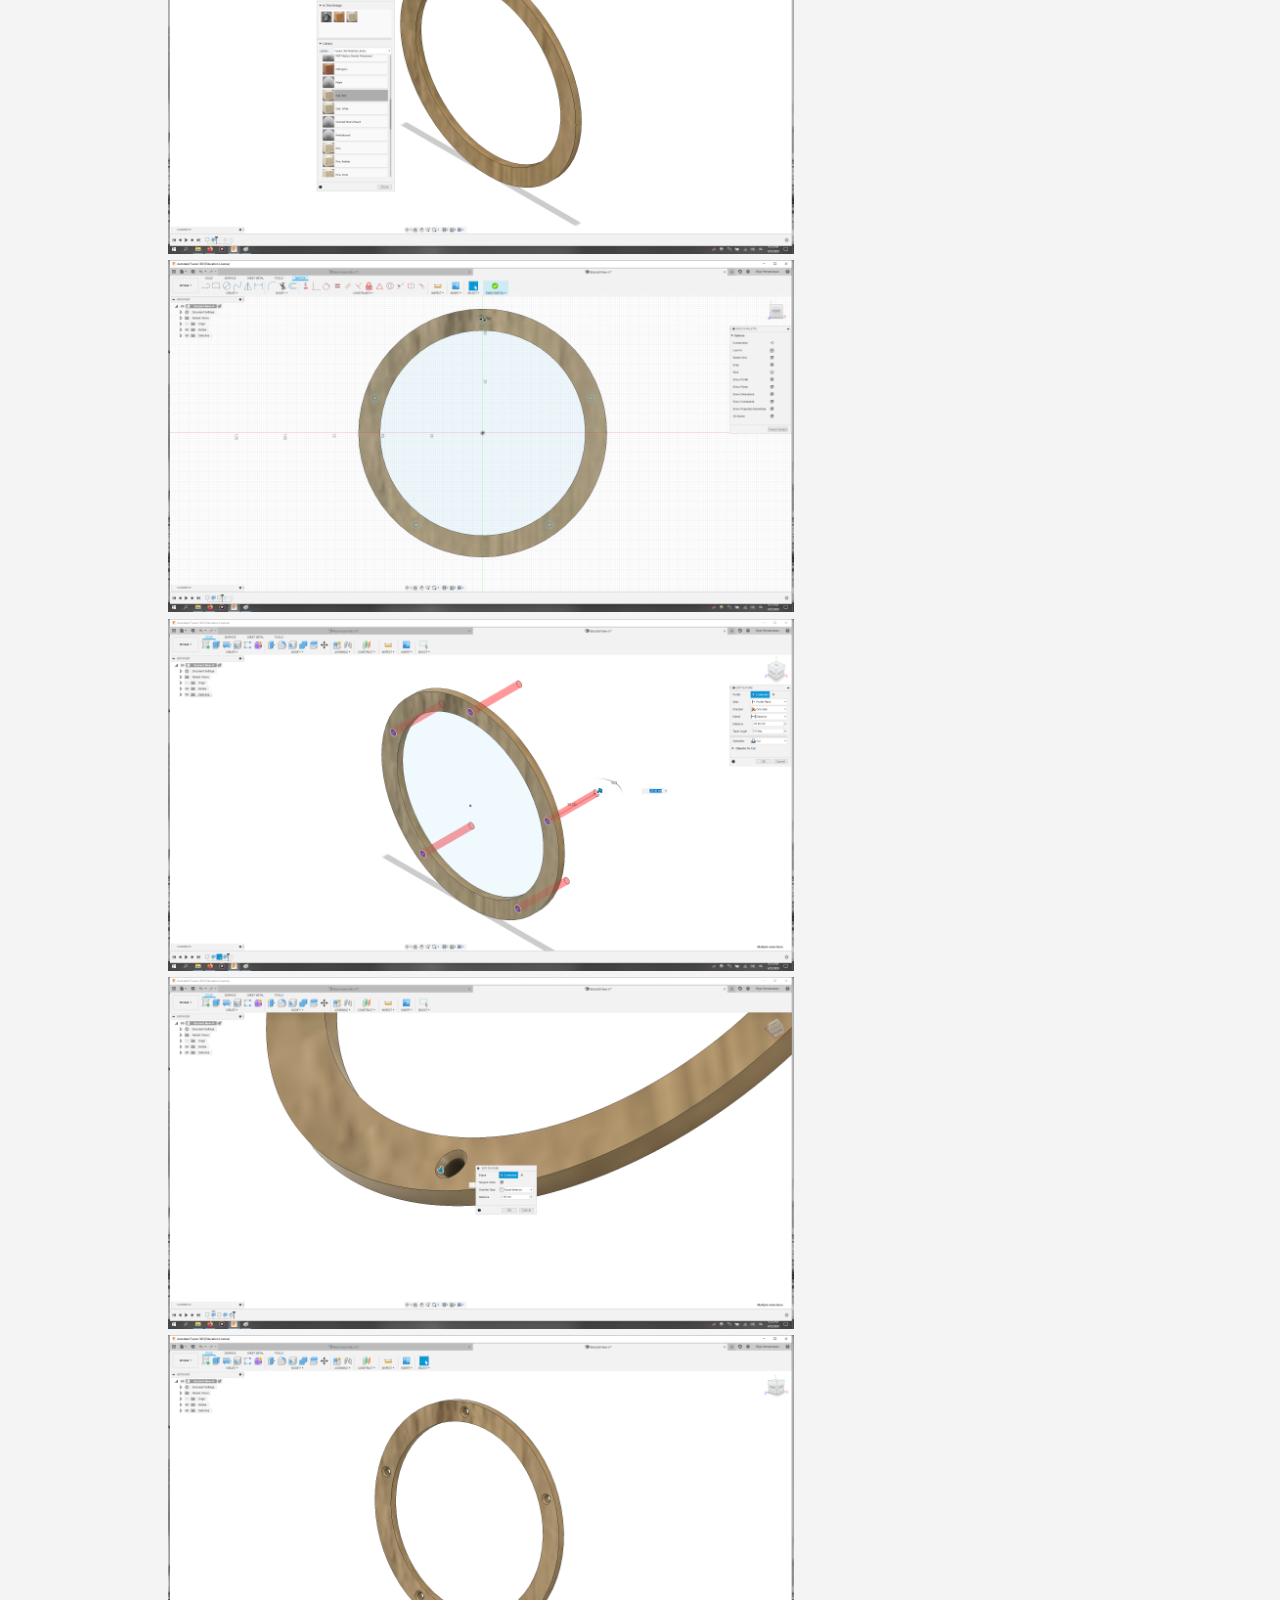
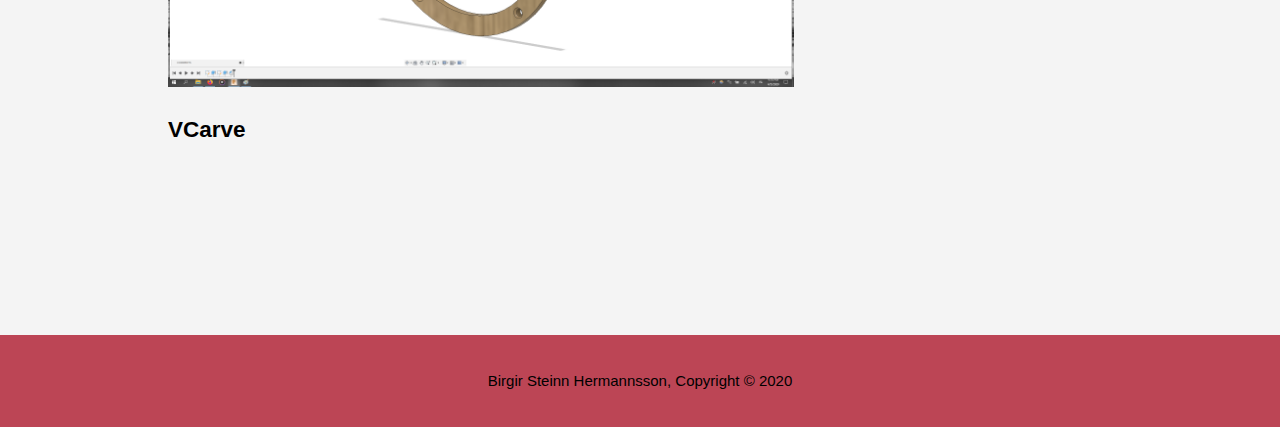
<file: project4.html>
<!DOCTYPE html>
<html>
    <head>
        <meta charset="utf-8">
        <meta name="viewport" content="width=device-width">
        <meta name="description" content="Heimasíða fyrir verkefni og fleira">
        <meta name="keywords" content="Fablab, engineering, fabrication">
        <meta name="author" content="Birgir Steinn Hermannsson">
        <title>Birgir Steinn Hermannsson |  VÉL403G</title>
        <link rel="stylesheet" href="./css/style.css">
    </head>
    <body>
        
        <!-- Efsti flipinn á síðunni -->
        <header>
            <div class="container">
                <div id="logo">
                    <h1>Birgir Steinn Hermannsson</h1>
                </div>
                <nav>
                    <ul>
                        <li><a href="index.html">Home</a></li>
                        <li><a href="resume.html">Resume</a></li>
                        <li class="current"><a href="projects.html">VÉL403G</a></li>
                    </ul>
                </nav>
            </div>
        </header>
        
        <!-- aðal-->
        <section id="main">
            <div class="container">
                <article id="head-main">
                    <h2 class="page-title">Making Something Big</h2>
                        <ul id="project4">
                            <h2>Preparations</h2>
                            
                             <p>As usual, I began with watching a <a href="https://vimeopro.com/academany/fab-2019/video/321871297">lecture</a> on the subject at hand. The importand and interesting information given in the lecture in my opinion is listed here below.</p>
                             <p>1. The concept of machines making machines is always an interesting one.</p>
                             <p>2. The standing desk design that led to a startup company was pretty impressive.</p>
                             <p>3. I was unaware of the structural properties of MDF but it turns out it cracks under tension.</p>
                             <p>4. Machining carbon fiber is very hazardous and the residue is even defined as hazardous material.</p>
                             <p>5. Very helpful information was given on milling etiquette and drill choice.</p>
                             <p>6. "Happy machine sound" is a good indicator of a good milling.</p>
                             <p>7. The plunge depth of an end mill should be roughly equal to its diameter to hit the force/speed sweetspot.</p                 
                             <p>8. Cut air until you're sure the mill settings are right.</p>
                             <p>9. Dust collectors can ignite if the residue becomes hot enough so choosing the right settings is very important.</p>
                            
                             <p>The 5" diameter bracket design for the final project (<a href="https://birgirsh.github.io/webpage/project7.html">see more</a>) will be the focus of this project.</p>
                            
                            <h2>Design</h2>
                            
                            <img src="Images/p4m1.png" style="width:100%">
                            <img src="Images/p4m2.png" style="width:100%">
                            <img src="Images/p4m3.png" style="width:100%">
                            <img src="Images/p4m4.png" style="width:100%">
                            <img src="Images/p4m5.png" style="width:100%">
                            <img src="Images/p4m6.png" style="width:100%">
                            <img src="Images/p4m7.png" style="width:100%">
                            
                            
                            <h2>VCarve</h2>
                            
                        </ul>
                </article>
            </div>
        </section>
        
        <footer>
            <p>Birgir Steinn Hermannsson, Copyright &copy; 2020</p>
        </footer>
        
    </body>
</html>
</file>
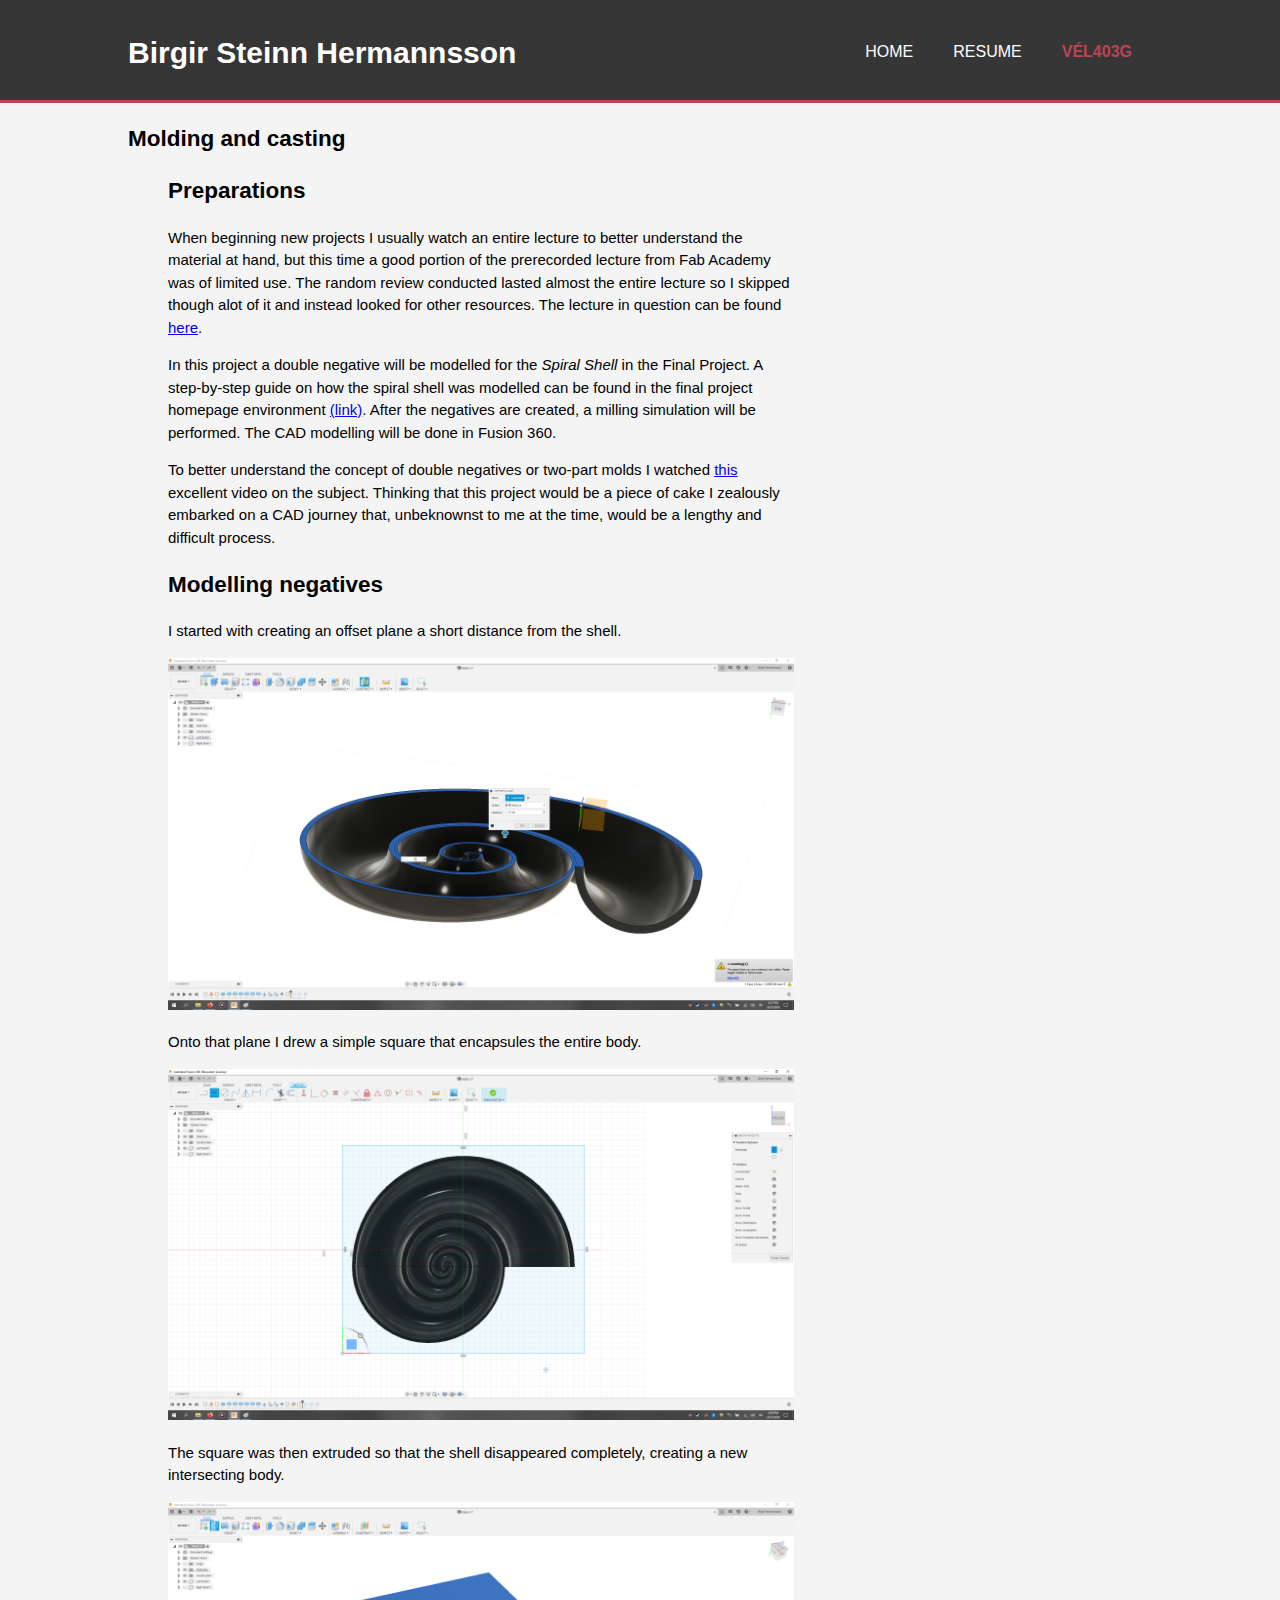
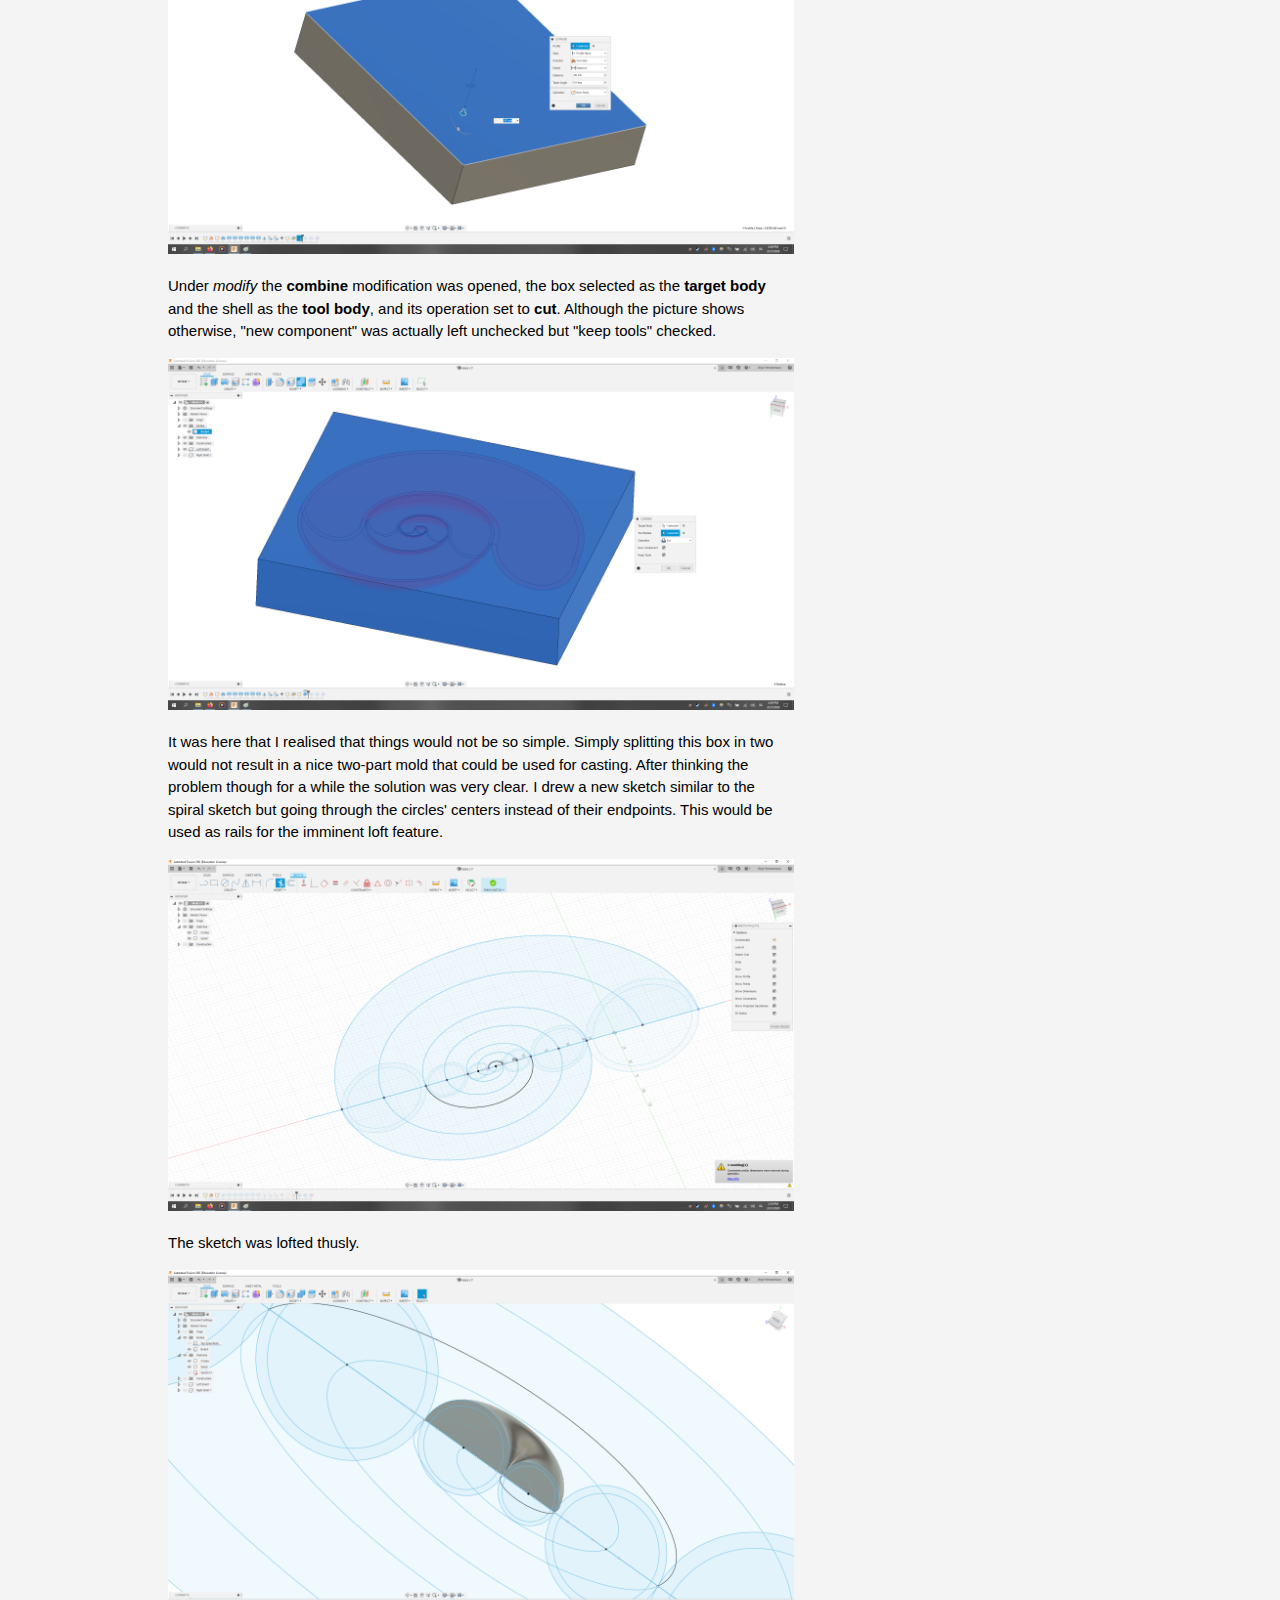
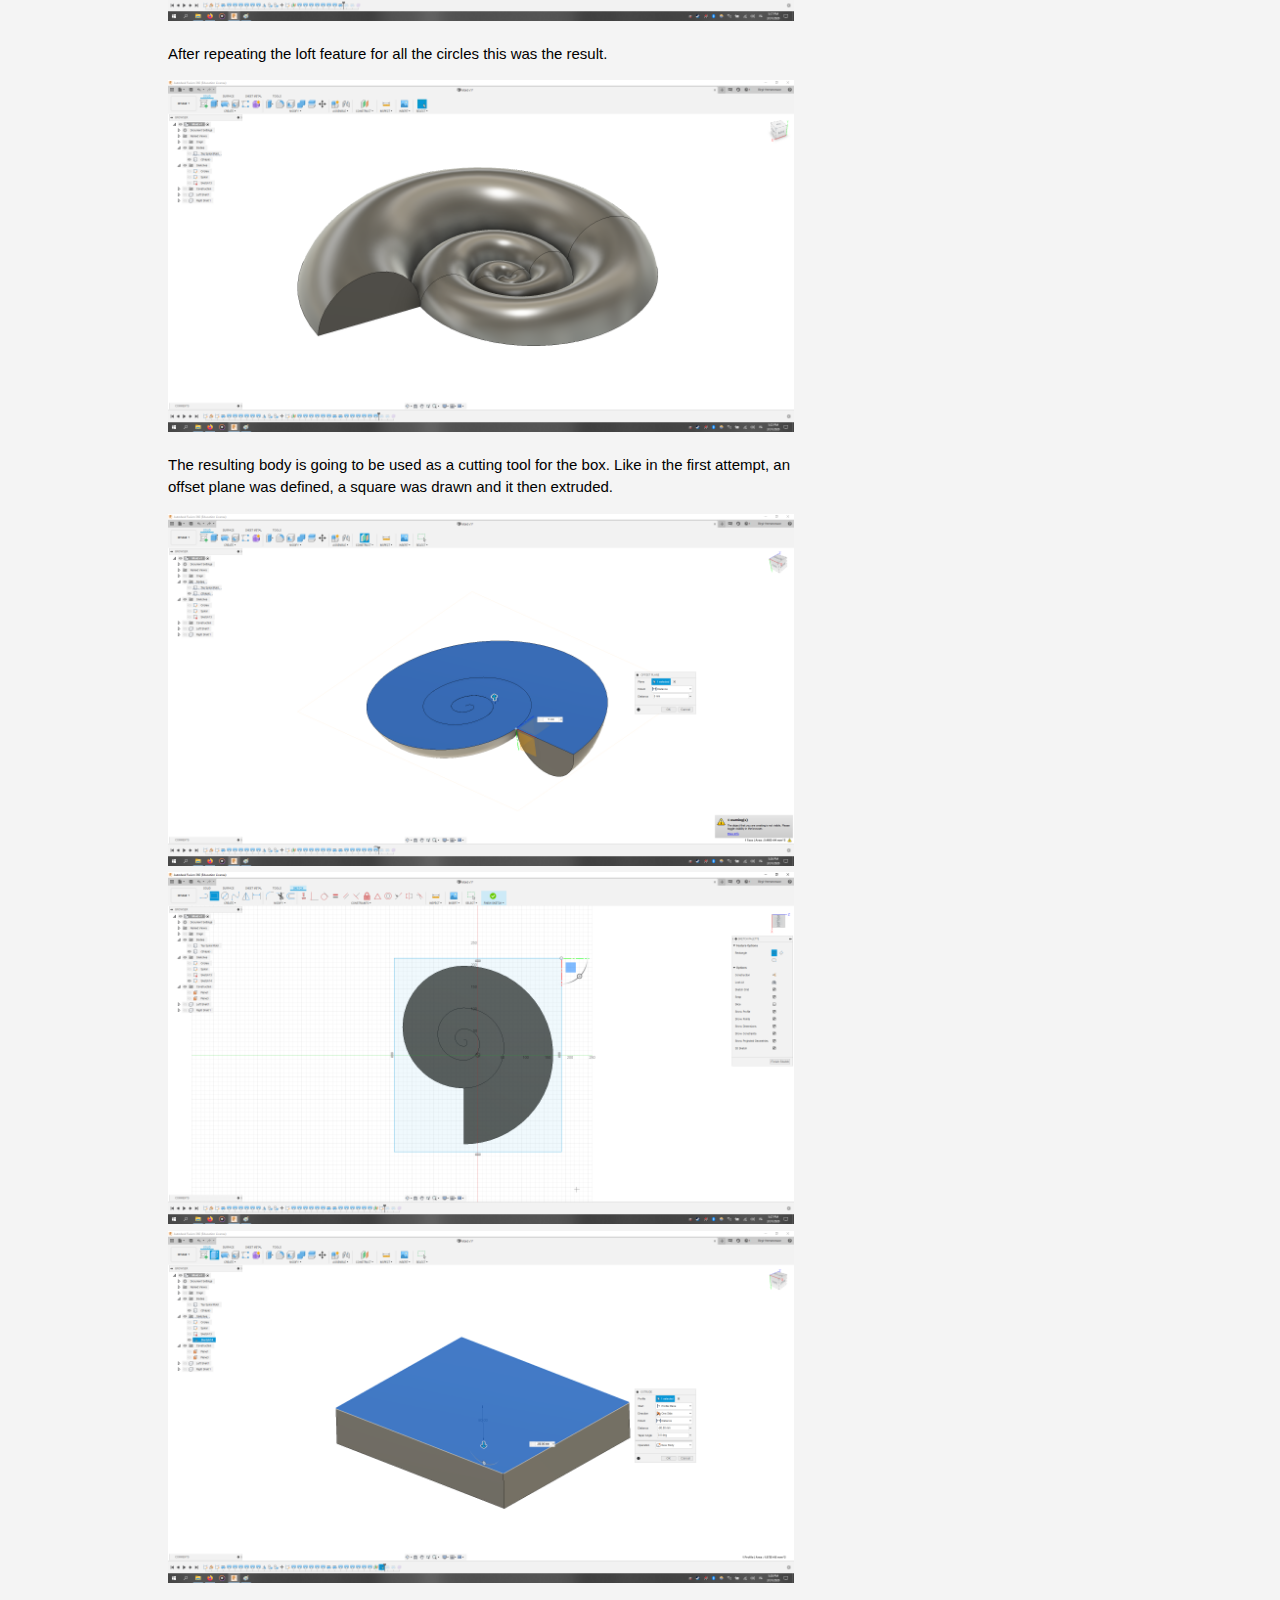
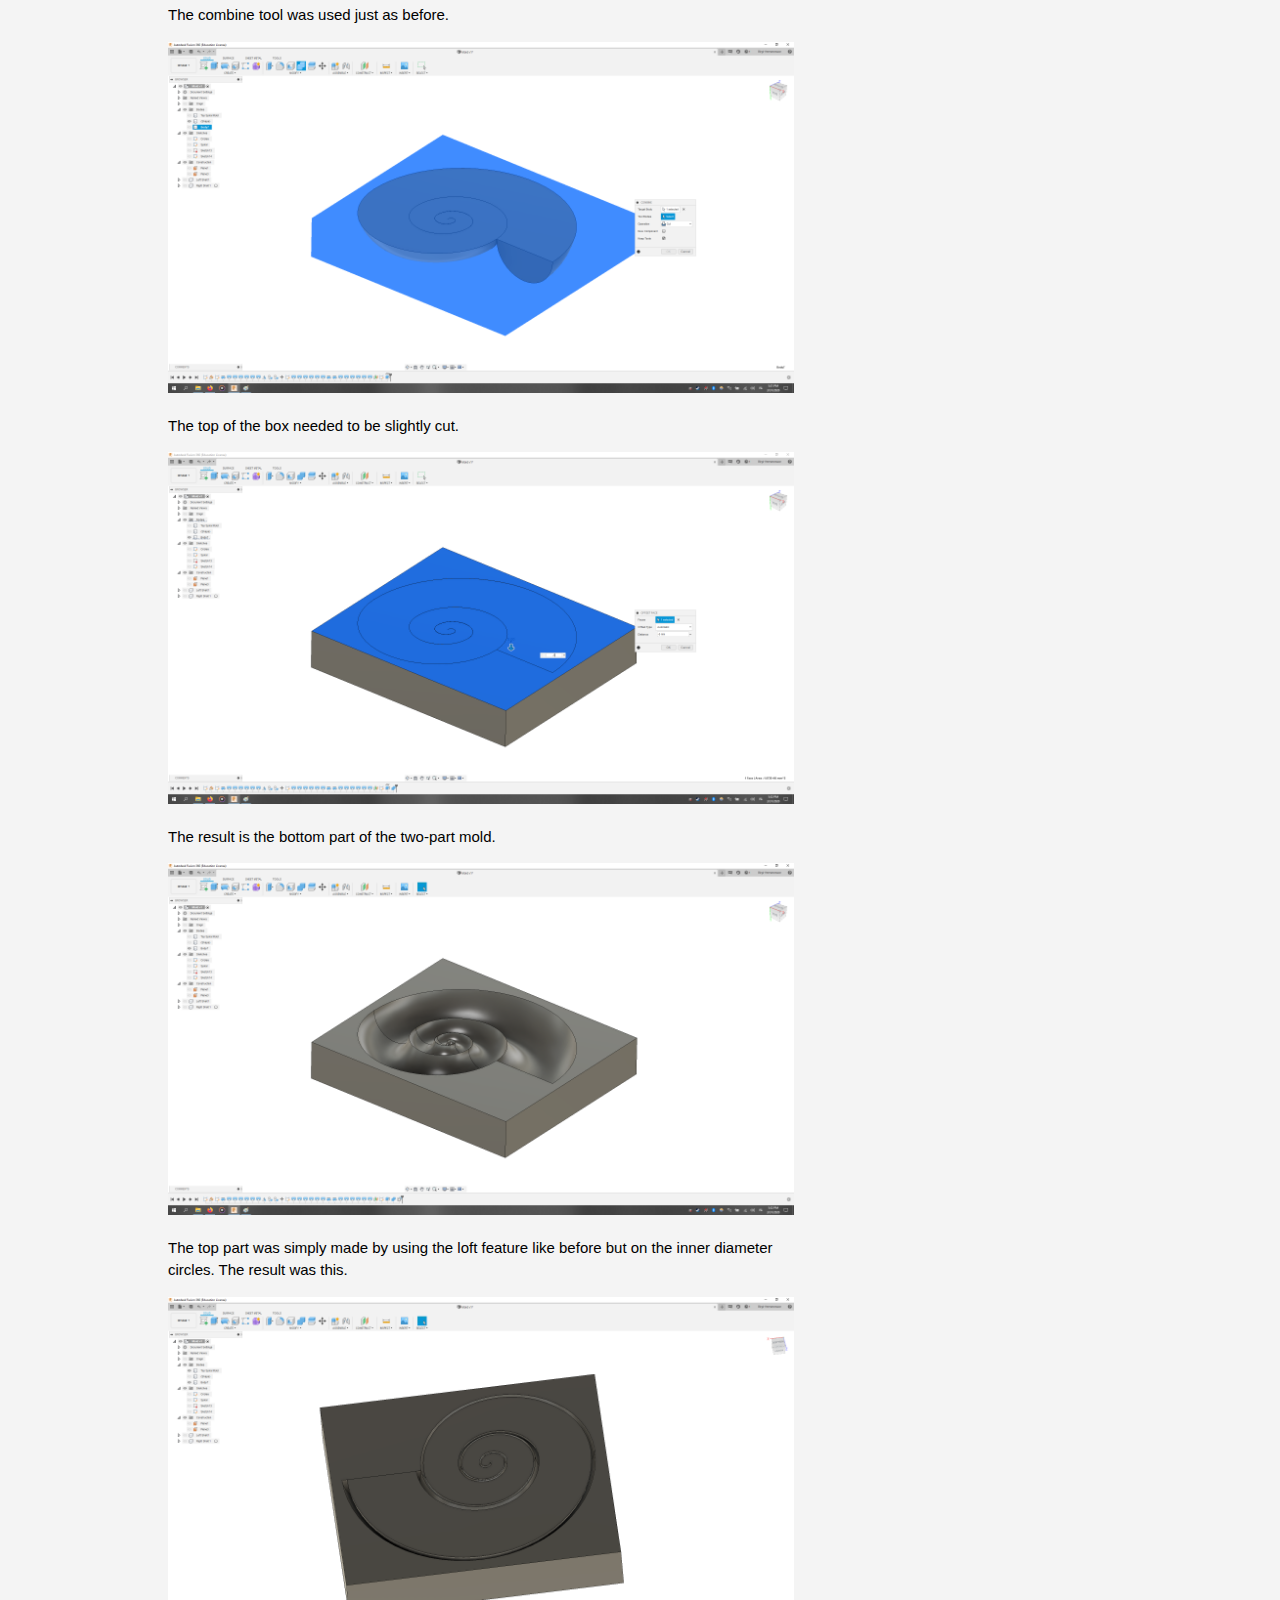
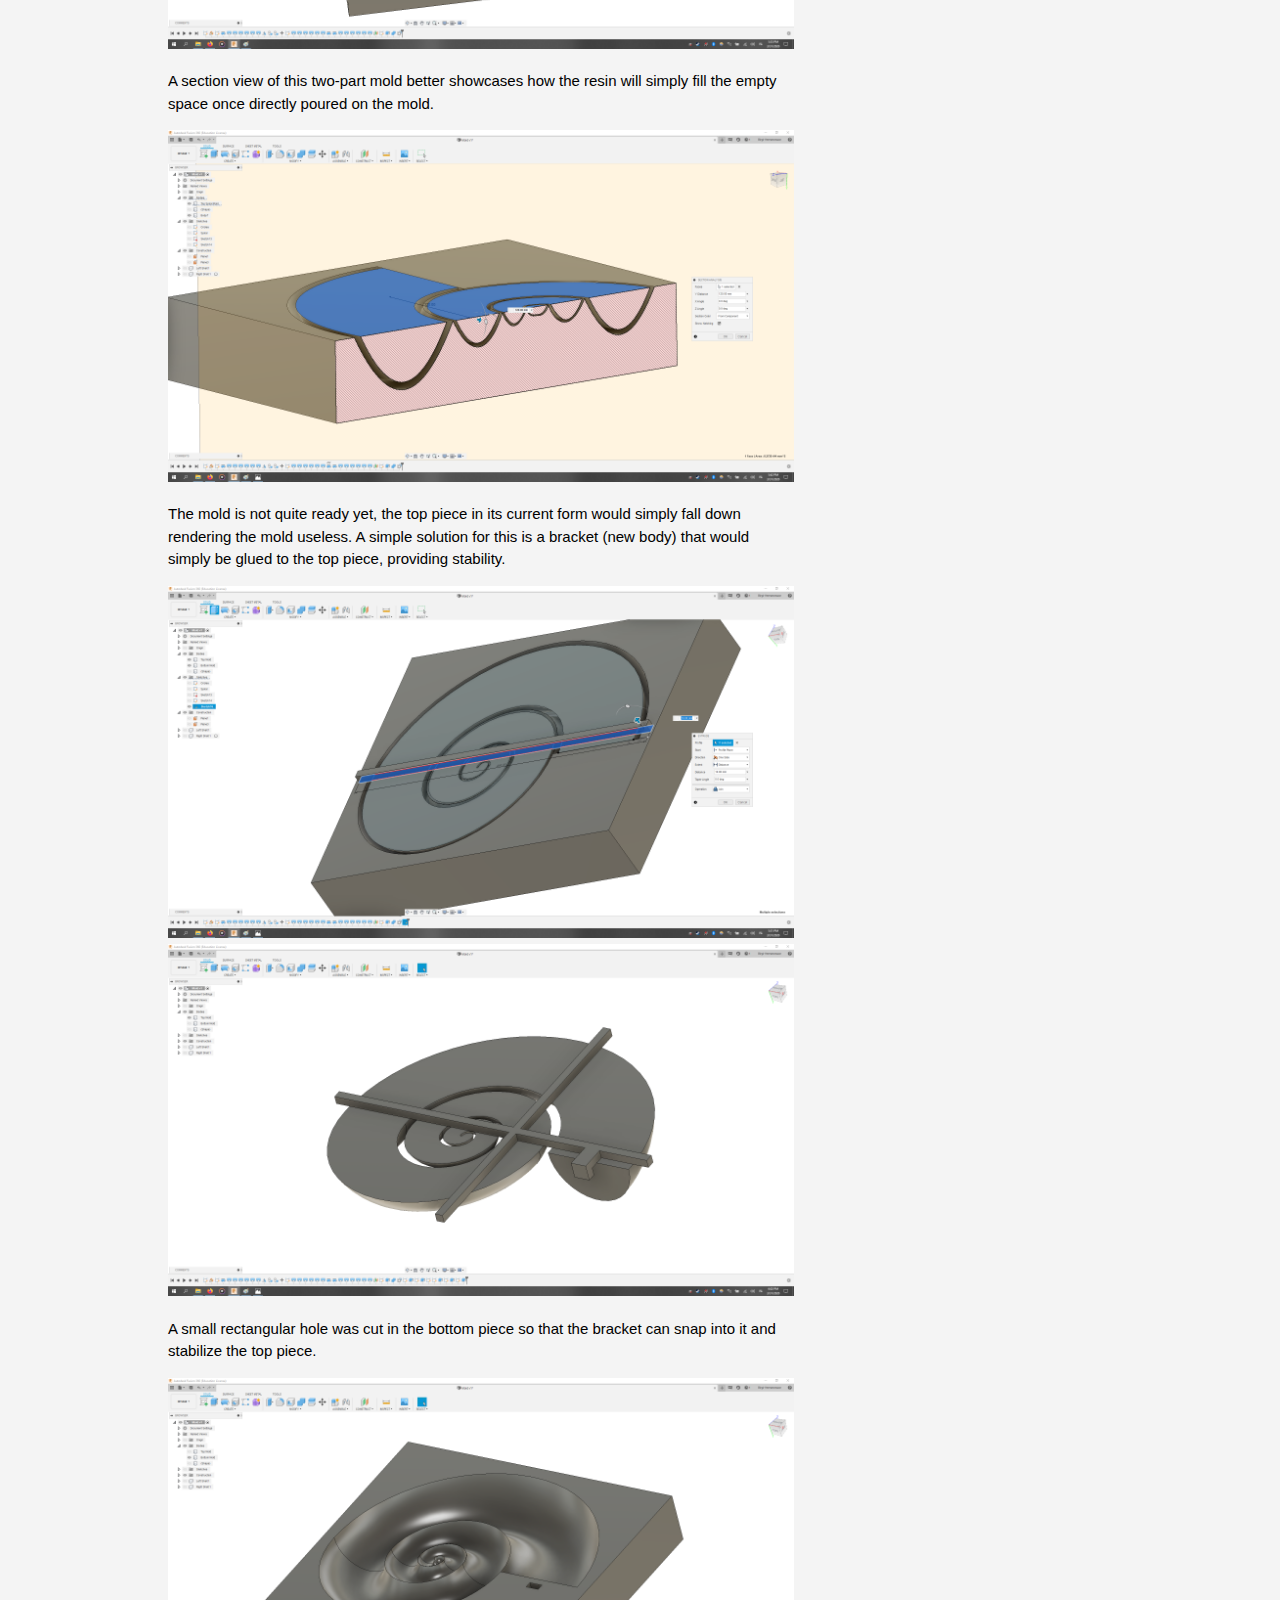
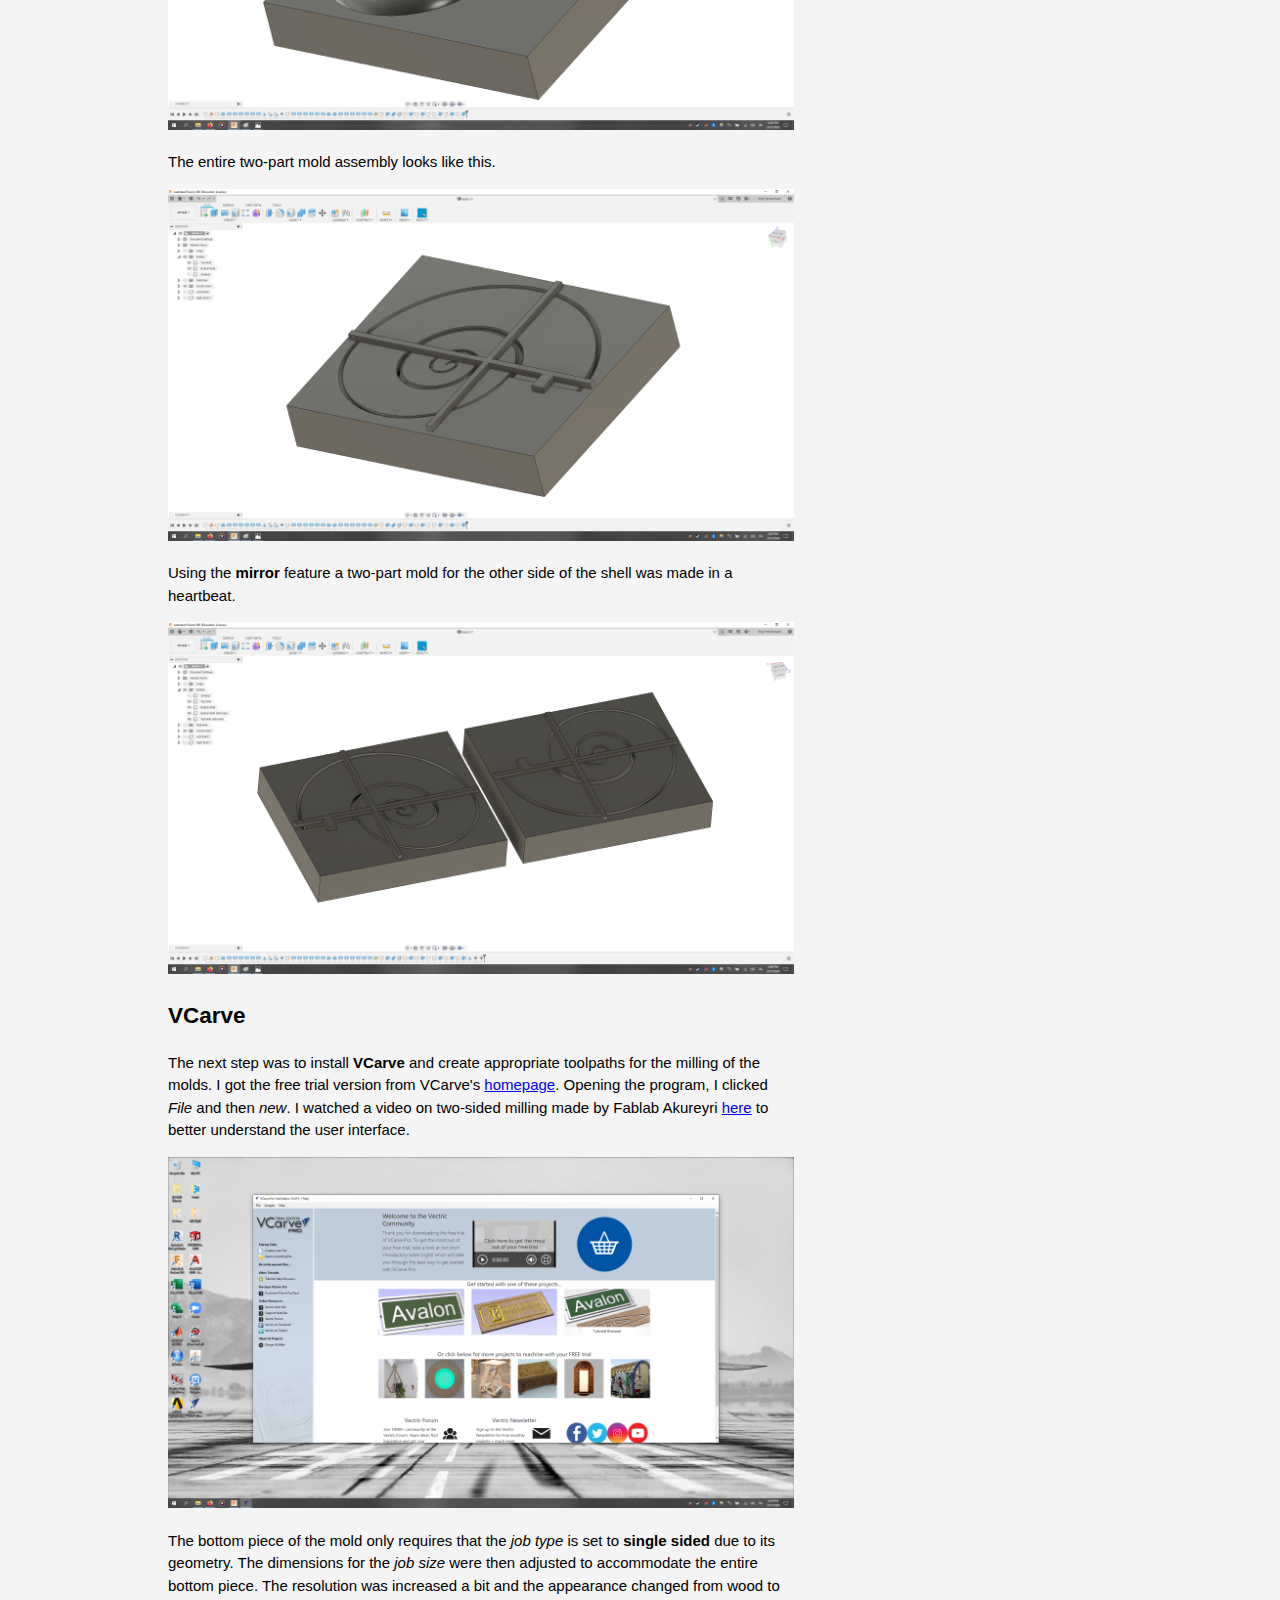
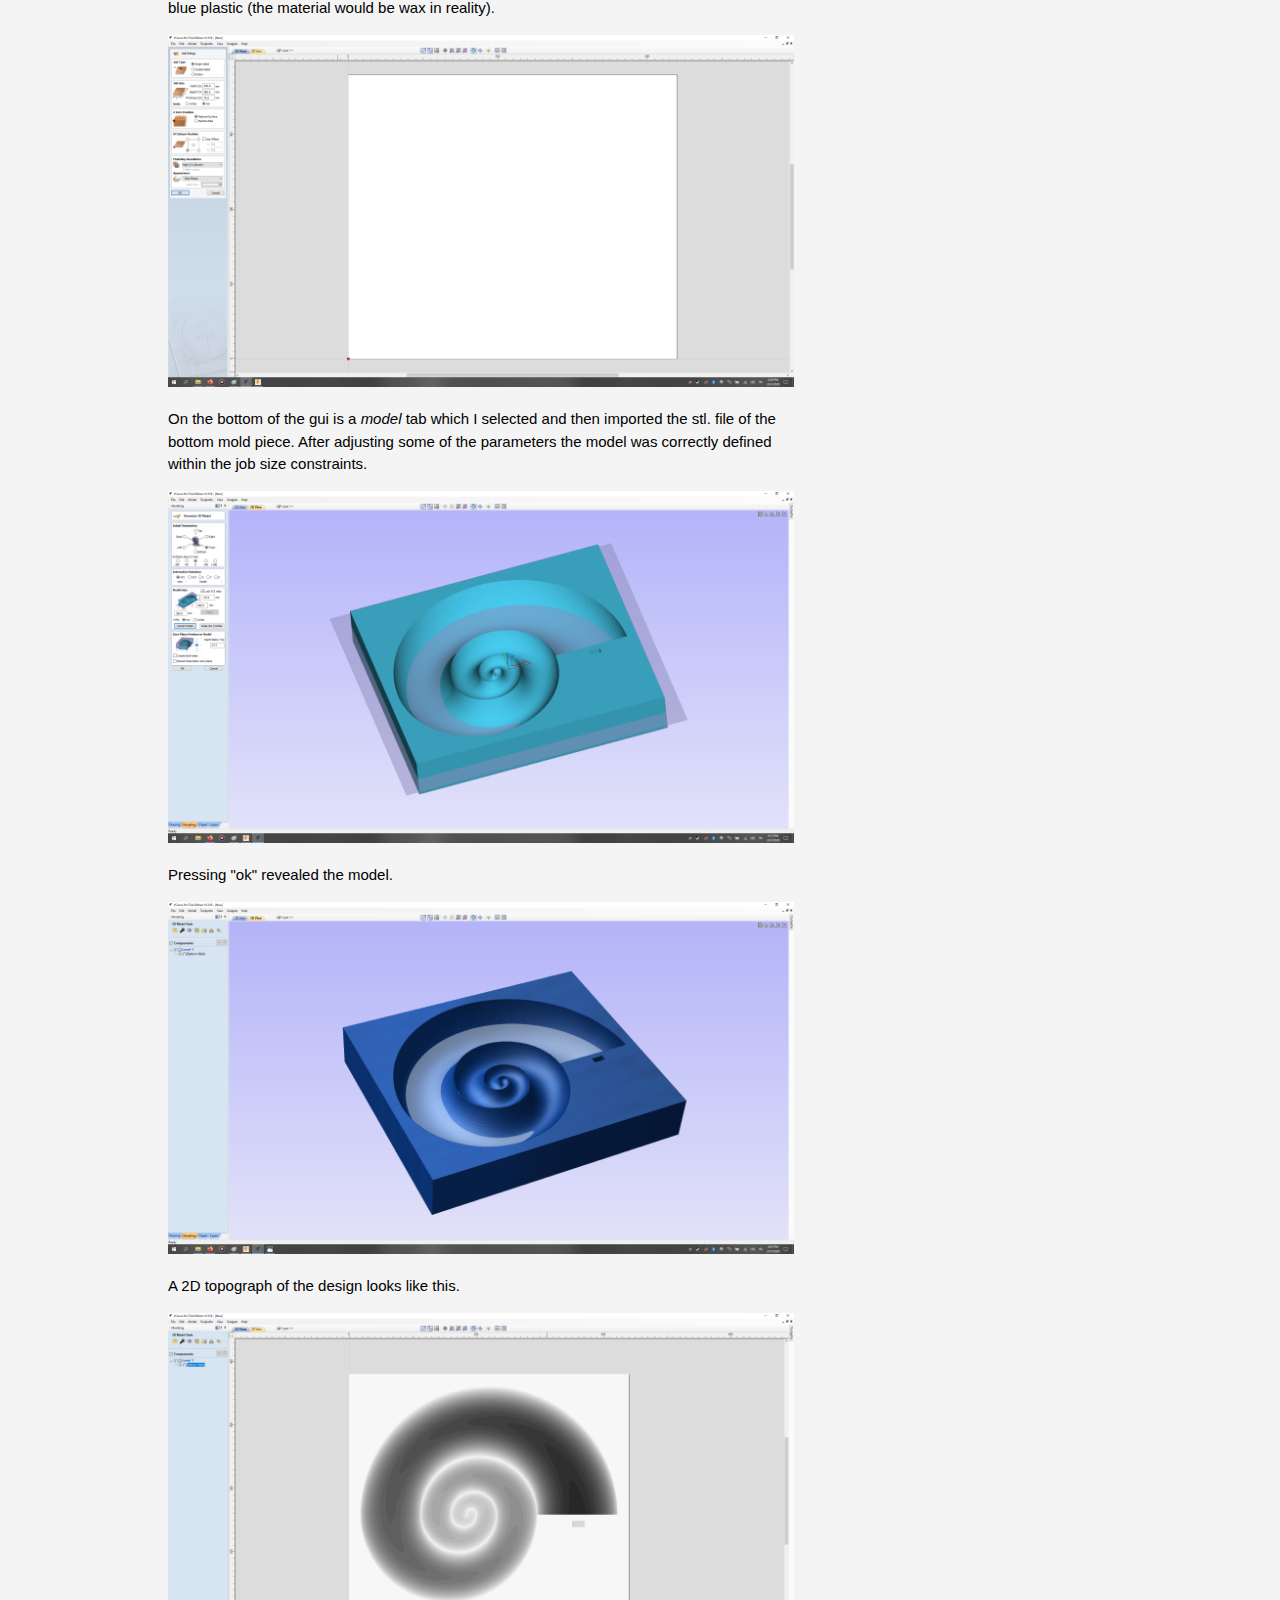
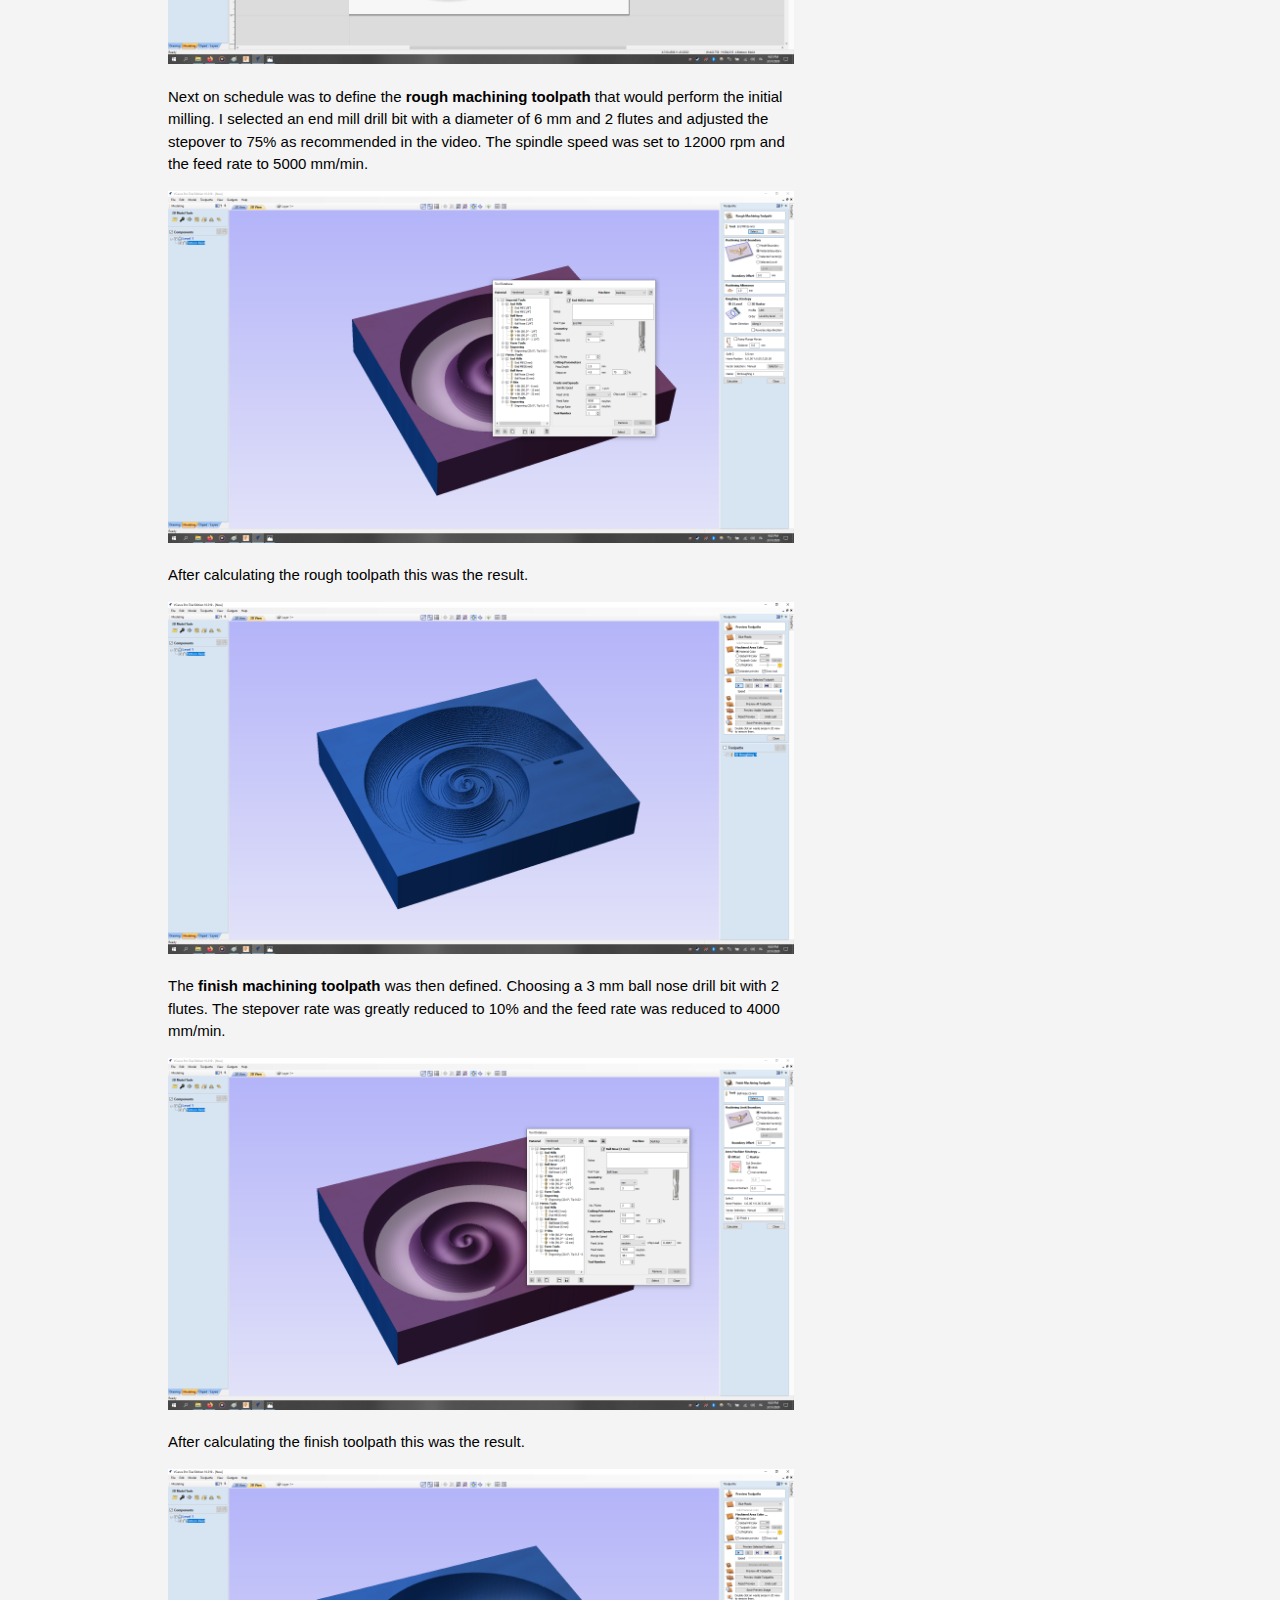
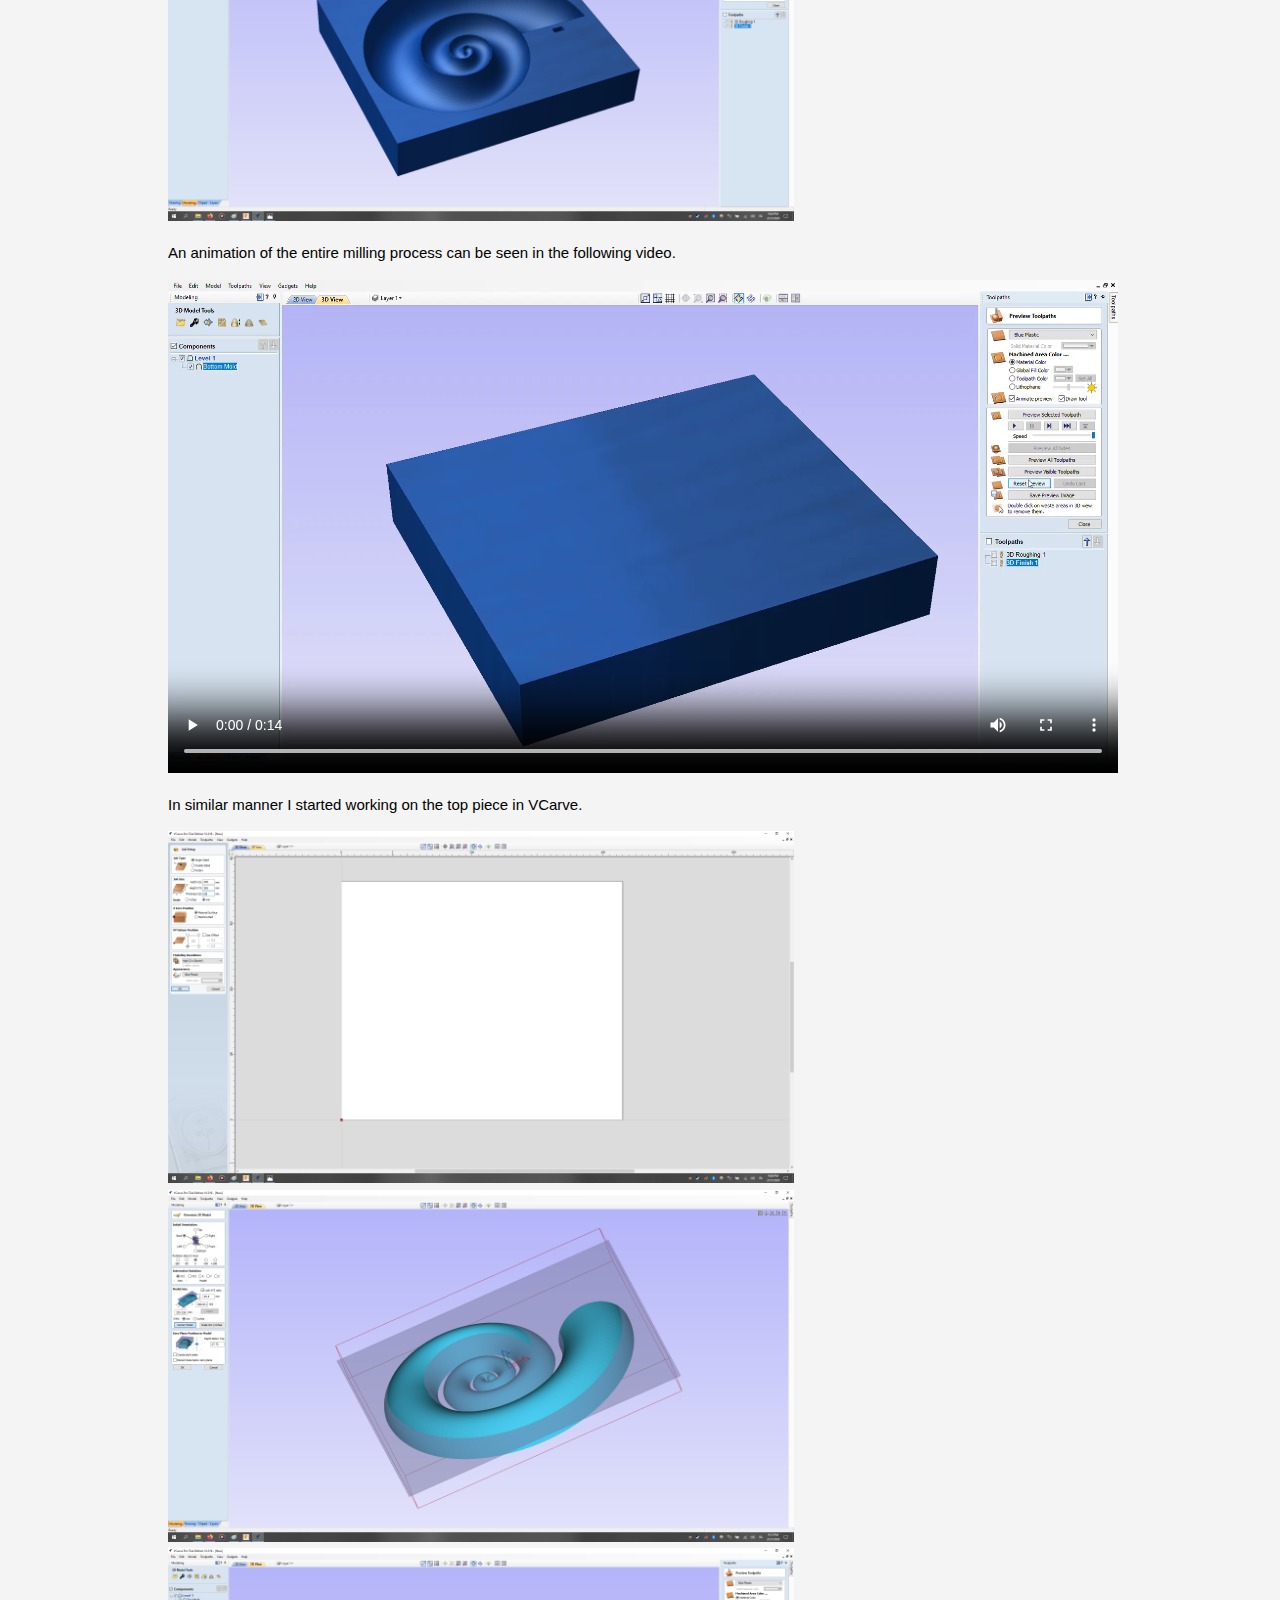
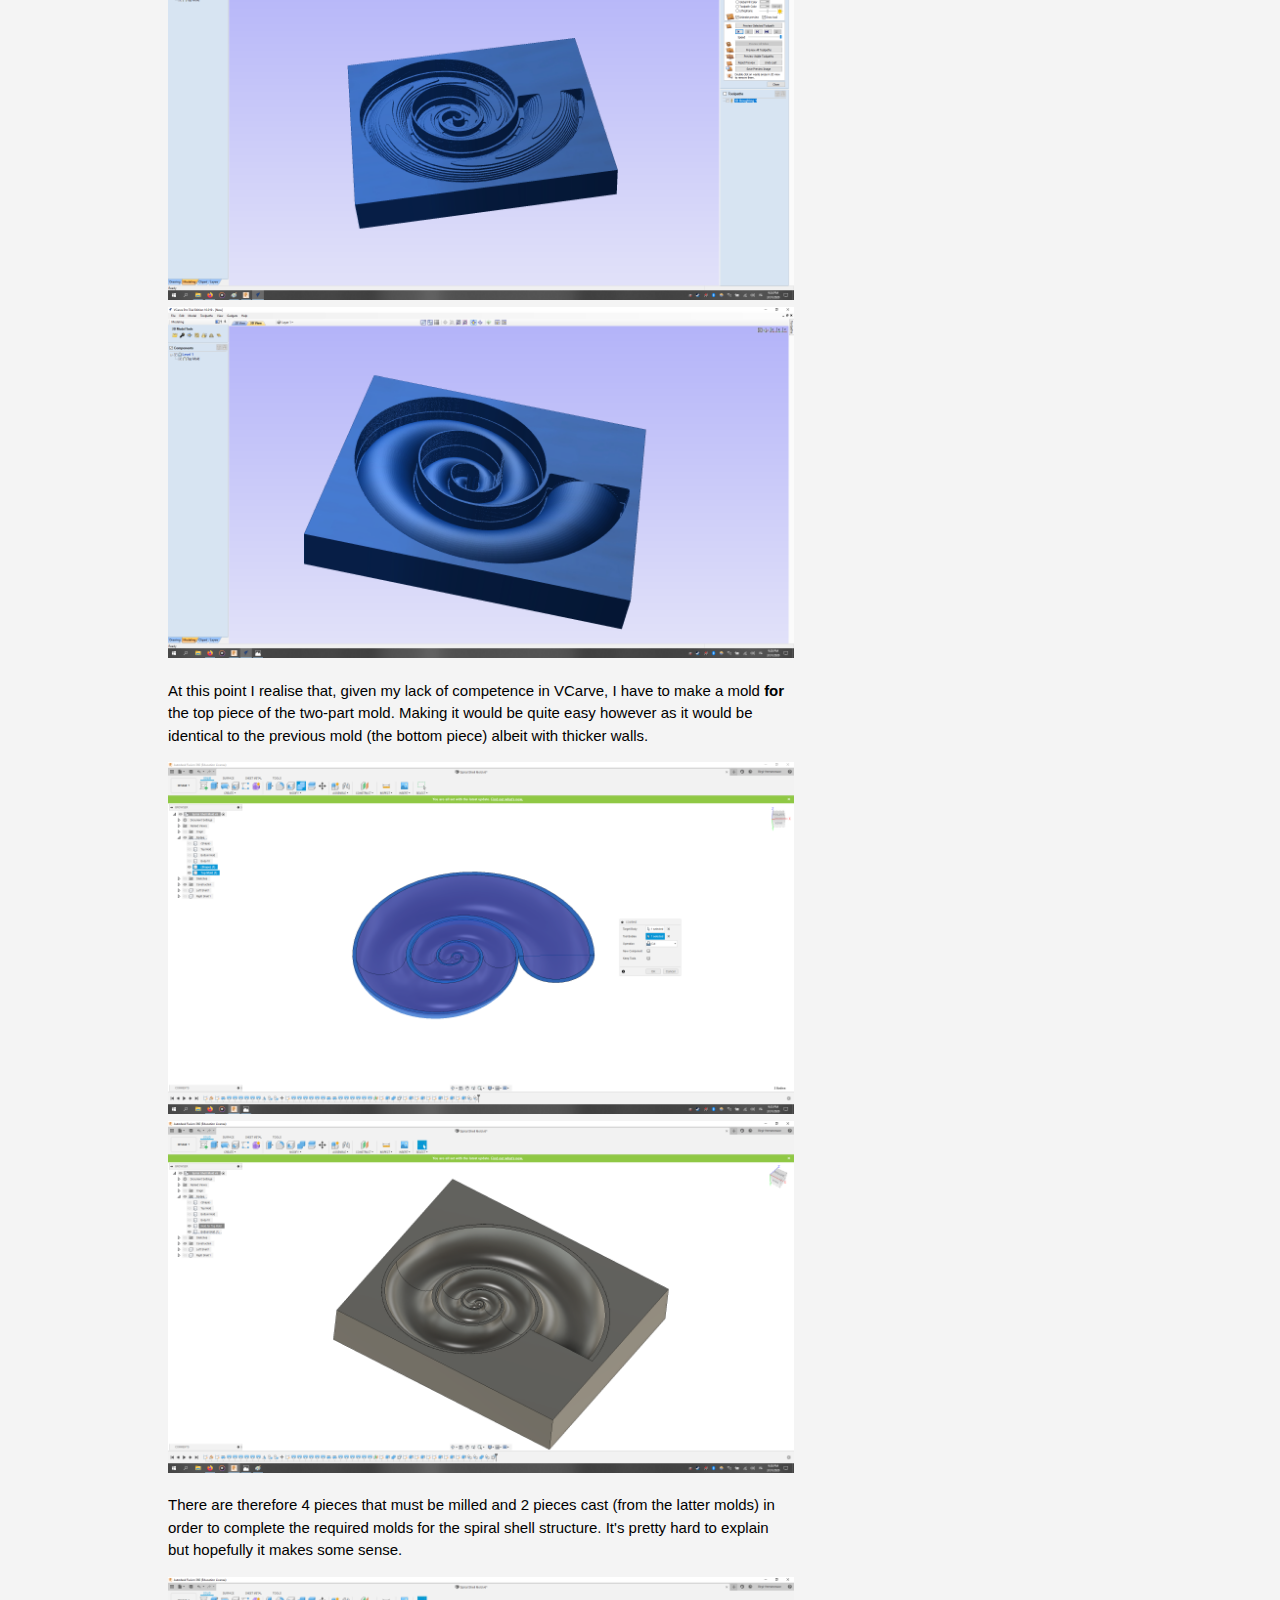
<file: project5.html>
<!DOCTYPE html>
<html>
    <head>
        <meta charset="utf-8">
        <meta name="viewport" content="width=device-width">
        <meta name="description" content="Heimasíða fyrir verkefni og fleira">
        <meta name="keywords" content="Fablab, engineering, fabrication">
        <meta name="author" content="Birgir Steinn Hermannsson">
        <title>Birgir Steinn Hermannsson |  VÉL403G</title>
        <link rel="stylesheet" href="./css/style.css">
    </head>
    <body>
        
        <!-- Efsti flipinn á síðunni -->
        <header>
            <div class="container">
                <div id="logo">
                    <h1>Birgir Steinn Hermannsson</h1>
                </div>
                <nav>
                    <ul>
                        <li><a href="index.html">Home</a></li>
                        <li><a href="resume.html">Resume</a></li>
                        <li class="current"><a href="projects.html">VÉL403G</a></li>
                    </ul>
                </nav>
            </div>
        </header>
        
        <!-- aðal-->
        <section id="main">
            <div class="container">
                <article id="head-main">
                    <h2 class="page-title">Molding and casting</h2>
                        <ul id="project5">
                            
                            <h2>Preparations</h2>
                            
                            <p>When beginning new projects I usually watch an entire lecture to better understand the material at hand, but this time a good portion of the prerecorded lecture from Fab Academy was of limited use. The random review conducted lasted almost the entire lecture so I skipped though alot of it and instead looked for other resources. The lecture in question can be found <a href="https://vimeopro.com/academany/fab-2019/video/326957374">here</a>.</p>
                            <p>In this project a double negative will be modelled for the <i>Spiral Shell</i> in the Final Project. A step-by-step guide on how the spiral shell was modelled can be found in the final project homepage environment <a href="https://birgirsh.github.io/webpage/project7.html">(link)</a>. After the negatives are created, a milling simulation will be performed. The CAD modelling will be done in Fusion 360.</p>
                            <p>To better understand the concept of double negatives or two-part molds I watched <a href="https://www.youtube.com/watch?v=vKZx9eHEL6o">this</a> excellent video on the subject. Thinking that this project would be a piece of cake I zealously embarked on a CAD journey that, unbeknownst to me at the time, would be a lengthy and difficult process.</p>
                            
                            <h2>Modelling negatives</h2>
                            
                            <p>I started with creating an offset plane a short distance from the shell.</p>
                            
                            <img src="Images/mind1.png" style="width:100%">
                            
                            <p>Onto that plane I drew a simple square that encapsules the entire body.</p>
                            
                            <img src="Images/mind2.png" style="width:100%">
                            
                            <p>The square was then extruded so that the shell disappeared completely, creating a new intersecting body.</p>
                            
                            <img src="Images/mind3.png" style="width:100%">
                            
                            <p>Under <i>modify</i> the <b>combine</b> modification was opened, the box selected as the <b>target body</b> and the shell as the <b>tool body</b>, and its operation set to <b>cut</b>. Although the picture shows otherwise, "new component" was actually left unchecked but "keep tools" checked.</p>
                            
                            <img src="Images/mind4.png" style="width:100%">
                            
                            <p>It was here that I realised that things would not be so simple. Simply splitting this box in two would not result in a nice two-part mold that could be used for casting. After thinking the problem though for a while the solution was very clear. I drew a new sketch similar to the spiral sketch but going through the circles' centers instead of their endpoints. This would be used as rails for the imminent loft feature.</p>
                            
                            <img src="Images/mind5.png" style="width:100%">
                            
                            <p>The sketch was lofted thusly.</p>
                            
                            <img src="Images/mind8.png" style="width:100%">
                            
                            <p>After repeating the loft feature for all the circles this was the result.</p>
                            
                            <img src="Images/mind9.png" style="width:100%">
                            
                            <p>The resulting body is going to be used as a cutting tool for the box. Like in the first attempt, an offset plane was defined, a square was drawn and it then extruded.</p>
                            
                            <img src="Images/mind10.png" style="width:100%">                        
                            
                            
                            <img src="Images/mind11.png" style="width:100%">
                           
                            
                            <img src="Images/mind12.png" style="width:100%">
                            
                            <p>The combine tool was used just as before.</p>
                            
                            <img src="Images/mind13.png" style="width:100%">
                            
                            <p>The top of the box needed to be slightly cut.</p>
                            
                            <img src="Images/mind14.png" style="width:100%">
                            
                            <p>The result is the bottom part of the two-part mold.</p>
                            
                            <img src="Images/mind15.png" style="width:100%">
                            
                            <p>The top part was simply made by using the loft feature like before but on the inner diameter circles. The result was this.</p>
                            
                            <img src="Images/mind16.png" style="width:100%">
                            
                            <p>A section view of this two-part mold better showcases how the resin will simply fill the empty space once directly poured on the mold.</p>
                            
                            <img src="Images/mind17.png" style="width:100%">
                            
                            <p>The mold is not quite ready yet, the top piece in its current form would simply fall down rendering the mold useless. A simple solution for this is a bracket (new body) that would simply be glued to the top piece, providing stability.</p>
                            
                            <img src="Images/mind18.png" style="width:100%">
                            
                            <img src="Images/mind19.png" style="width:100%">
                            
                            <p>A small rectangular hole was cut in the bottom piece so that the bracket can snap into it and stabilize the top piece.</p>
                            
                            <img src="Images/mind20.png" style="width:100%">
                            
                            <p>The entire two-part mold assembly looks like this.</p>
                            
                            <img src="Images/mind21.png" style="width:100%">
                            
                            <p>Using the <b>mirror</b> feature a two-part mold for the other side of the shell was made in a heartbeat.</p>
                            
                            <img src="Images/mind22.png" style="width:100%">
                            
                            <h2>VCarve</h2>
                            
                            <p>The next step was to install <b>VCarve</b> and create appropriate toolpaths for the milling of the molds. I got the free trial version from VCarve's <a href="https://www.vectric.com/products/vcarve-pro">homepage</a>. Opening the program, I clicked <i>File</i> and then <i>new</i>. I watched a video on two-sided milling made by Fablab Akureyri <a href="https://knowledge.autodesk.com/search-result/caas/screencast/Main/Details/0befd97e-c49a-4cba-9f04-53463b10d246.html">here</a> to better understand the user interface.</p>
                            
                            <img src="Images/vcarve1.png" style="width:100%">
                            
                            <p>The bottom piece of the mold only requires that the <i>job type</i> is set to <b>single sided</b> due to its geometry. The dimensions for the <i>job size</i> were then adjusted to accommodate the entire bottom piece. The resolution was increased a bit and the appearance changed from wood to blue plastic (the material would be wax in reality).</p>
                            
                            <img src="Images/vcarve1.2.png" style="width:100%">
                            
                            <p>On the bottom of the gui is a <i>model</i> tab which I selected and then imported the stl. file of the bottom mold piece. After adjusting some of the parameters the model was correctly defined within the job size constraints.</p>
                            
                            <img src="Images/vcarve2.png" style="width:100%">
                            
                            <p>Pressing "ok" revealed the model.</p>
                            
                            <img src="Images/vcarve3.png" style="width:100%">
                            
                            <p>A 2D topograph of the design looks like this.</p>
                            
                            <img src="Images/vcarve4.png" style="width:100%">
                            
                            <p>Next on schedule was to define the <b>rough machining toolpath</b> that would perform the initial milling. I selected an end mill drill bit with a diameter of 6 mm and 2 flutes and adjusted the stepover to 75% as recommended in the video. The spindle speed was set to 12000 rpm and the feed rate to 5000 mm/min.</p>
                            
                            <img src="Images/vcarve5.png" style="width:100%">
                            
                            <p>After calculating the rough toolpath this was the result.</p>
                            
                            <img src="Images/vcarve6.png" style="width:100%">
                            
                            <p>The <b>finish machining toolpath</b> was then defined. Choosing a 3 mm ball nose drill bit with 2 flutes. The stepover rate was greatly reduced to 10% and the feed rate was reduced to 4000 mm/min.</p>
                            
                            <img src="Images/vcarve7.png" style="width:100%">
                            
                            <p>After calculating the finish toolpath this was the result.</p>
                            
                            <img src="Images/vcarve8.png" style="width:100%">
                            
                            <p>An animation of the entire milling process can be seen in the following video.</p>
                            
                            <video controls width="950">

                                <source src="Images/Bottom Mold Video.mp4"
                                             type="video/mp4">

                                Sorry, your browser doesn't support embedded videos.
                                </video>
                            
                                     
                            
                            <p>In similar manner I started working on the top piece in VCarve.</p>
                            
                            <img src="Images/vcarve9.png" style="width:100%">
                            
                            <img src="Images/vcarve10.png" style="width:100%">
                            
                            <img src="Images/vcarve11.png" style="width:100%">
                            
                            <img src="Images/vcarve12.png" style="width:100%">
                            
                            <p>At this point I realise that, given my lack of competence in VCarve, I have to make a mold <b>for</b> the top piece of the two-part mold. Making it would be quite easy however as it would be identical to the previous mold (the bottom piece) albeit with thicker walls.</p>
                            
                            <img src="Images/vcarve13.png" style="width:100%">
                           
                            <img src="Images/vcarve14.png" style="width:100%">
                            
                            <p>There are therefore 4 pieces that must be milled and 2 pieces cast (from the latter molds) in order to complete the required molds for the spiral shell structure. It's pretty hard to explain but hopefully it makes some sense.</p>
                            
                            <img src="Images/vcarve15.png" style="width:100%">
                            
                            <p>As before a file was created in VCarve.</p>
                            
                            <img src="Images/vcarve16.png" style="width:100%">                           
                            
                            <img src="Images/vcarve17.png" style="width:100%">
                                
                            <p>All of the tool path settings were saved so this was a breeze. The preview video for the milling is as follows.</p>                             
                            
                            <video controls width="950">

                                <source src="Images/Mold for Top Mold.mp4"
                                             type="video/mp4">

                                Sorry, your browser doesn't support embedded videos.
                                </video>
                            
                               
                            <h2>Original Files</h2>
                            
                            <p>Here you can download the original design files, that is 3D models (.stl) of each mold piece and the VCarve files (.crv).</p>
                    
                            <p><a href="Bottom Mold.crv">Bottom Mold VCarve File</a></p>
                            <p><a href="Bottom Mold.stl">Bottom Mold 3D File</a></p>
                           
                            <p><a href="Top Mold.stl">Top Mold 3D File (for reference)</a></p>
                            
                            <p><a href="Mold for Top Mold.crv">Mold for Top Mold VCarve File</a></p>
                            <p><a href="Mold for Top Mold.stl">Mold for Top Mold 3D File</a></p>
                            
                        </ul>
                </article>
            </div>
        </section>
        
        <footer>
            <p>Birgir Steinn Hermannsson, Copyright &copy; 2020</p>
        </footer>
        
    </body>
</html>
</file>
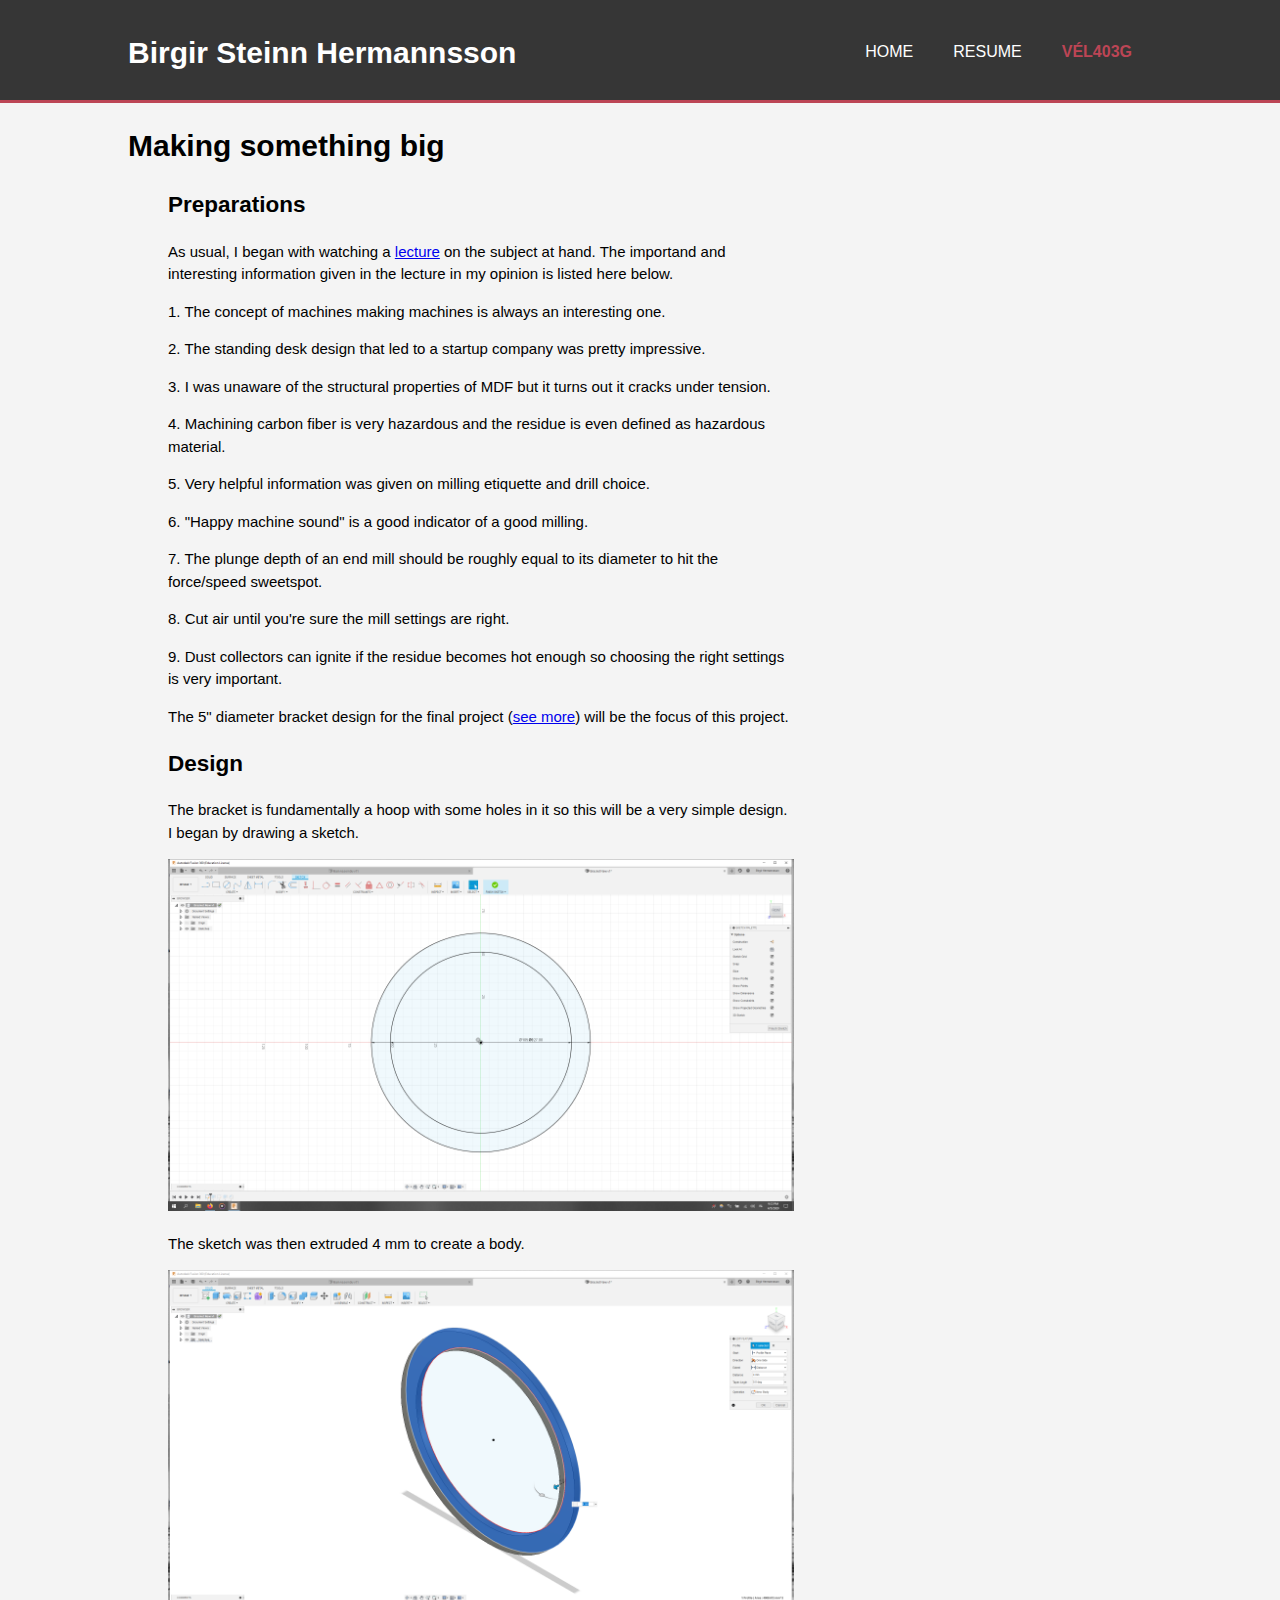
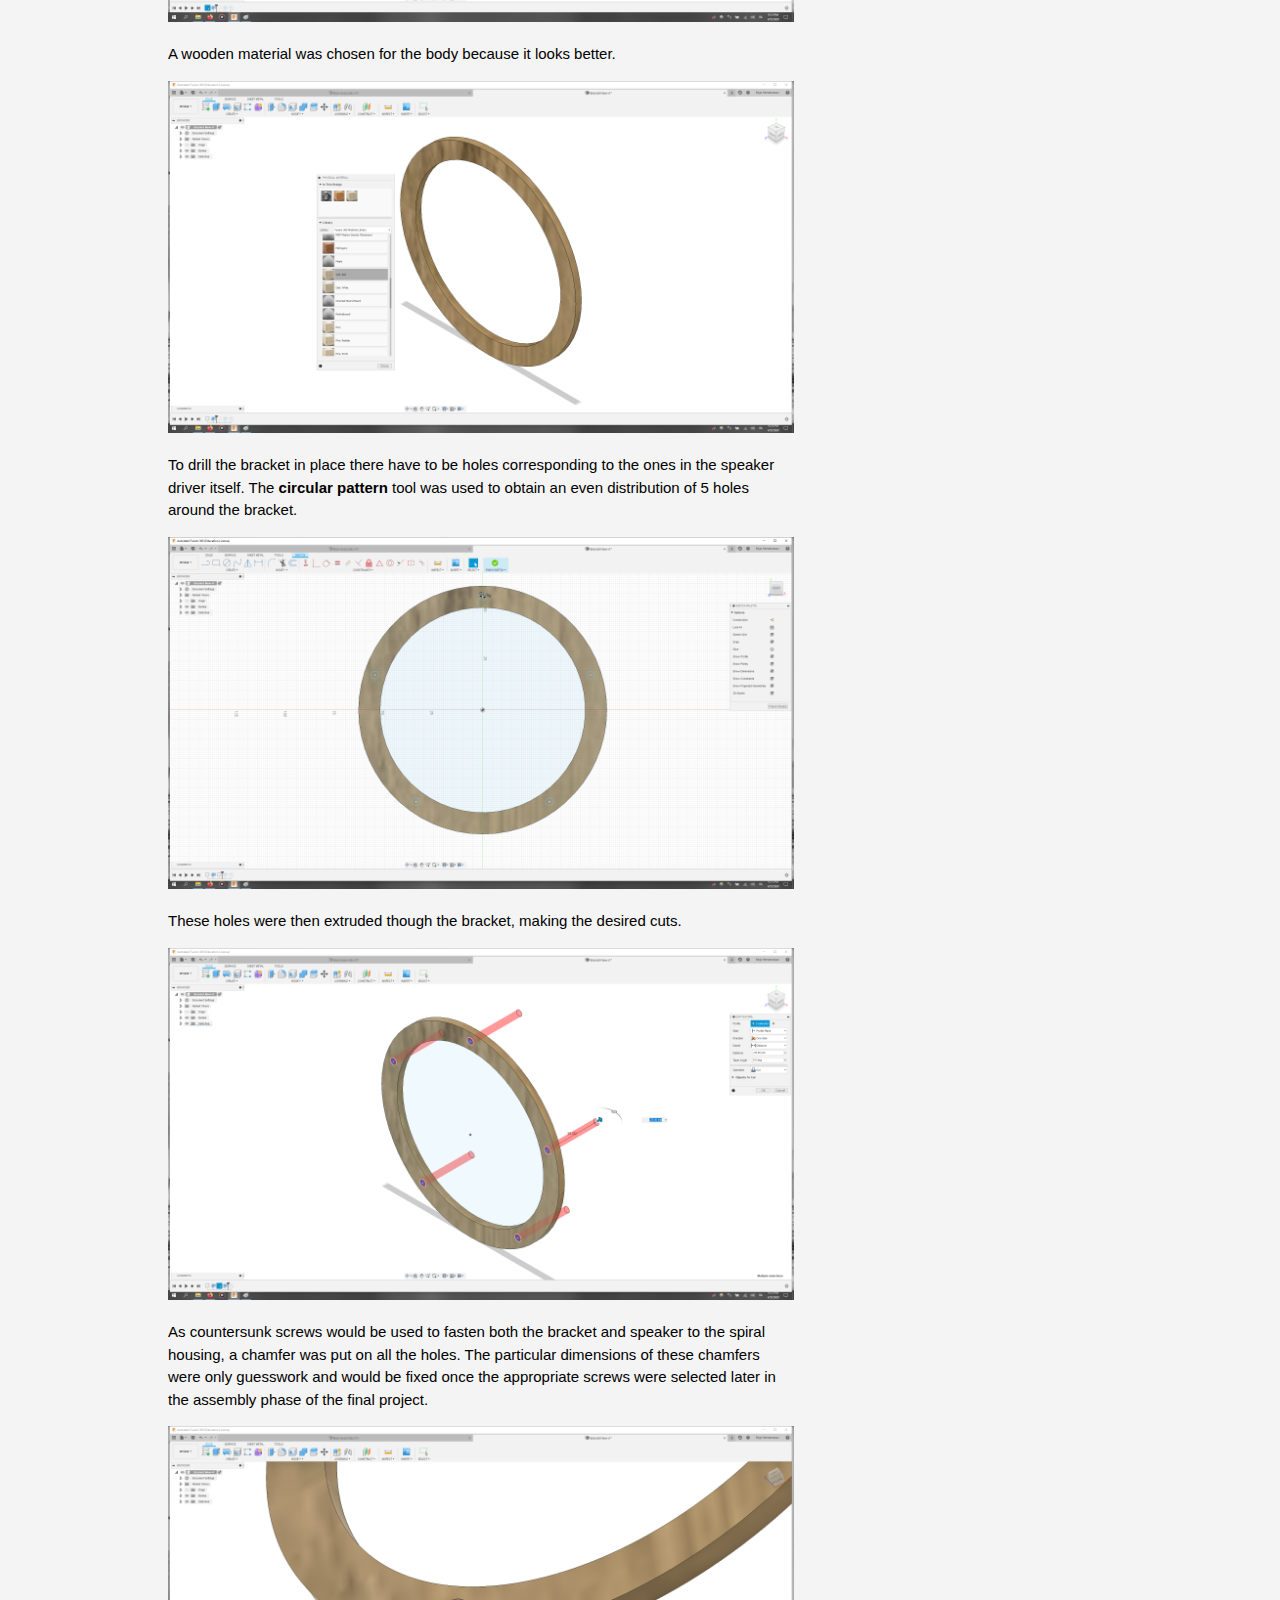
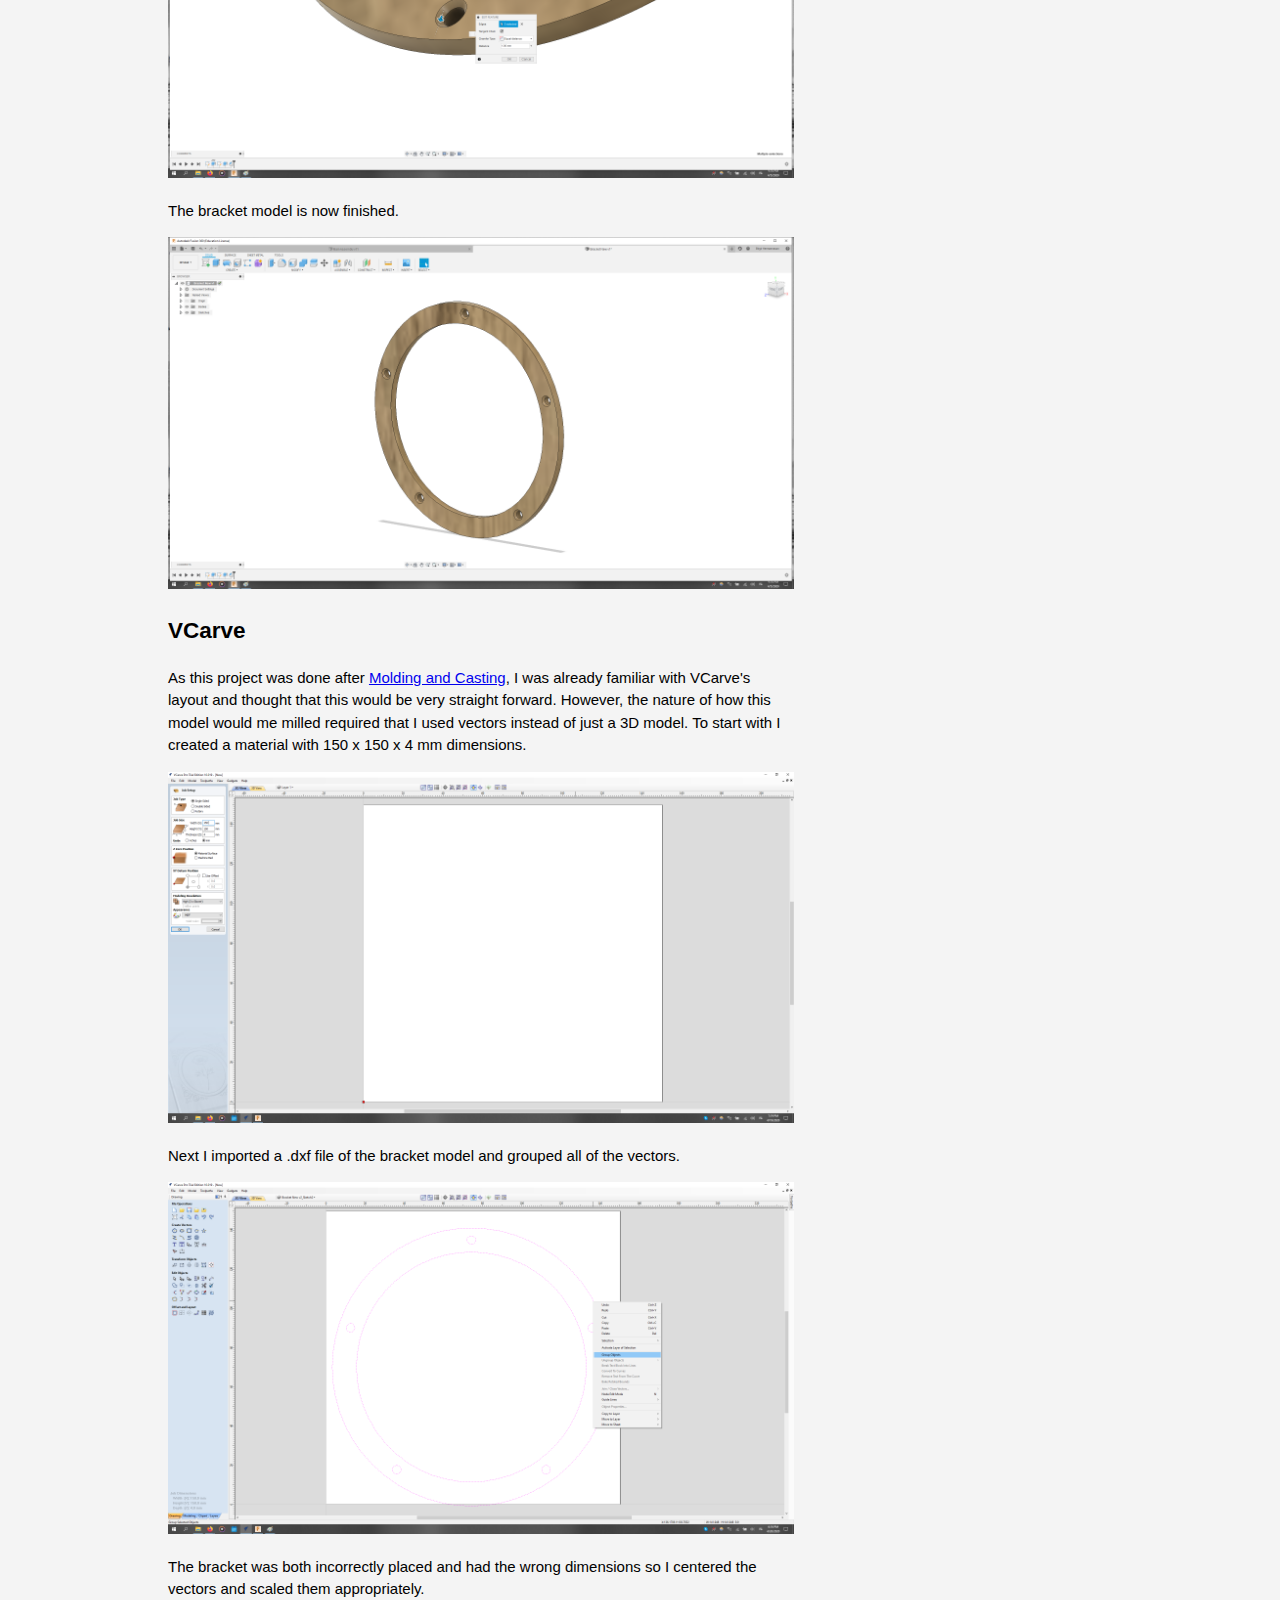
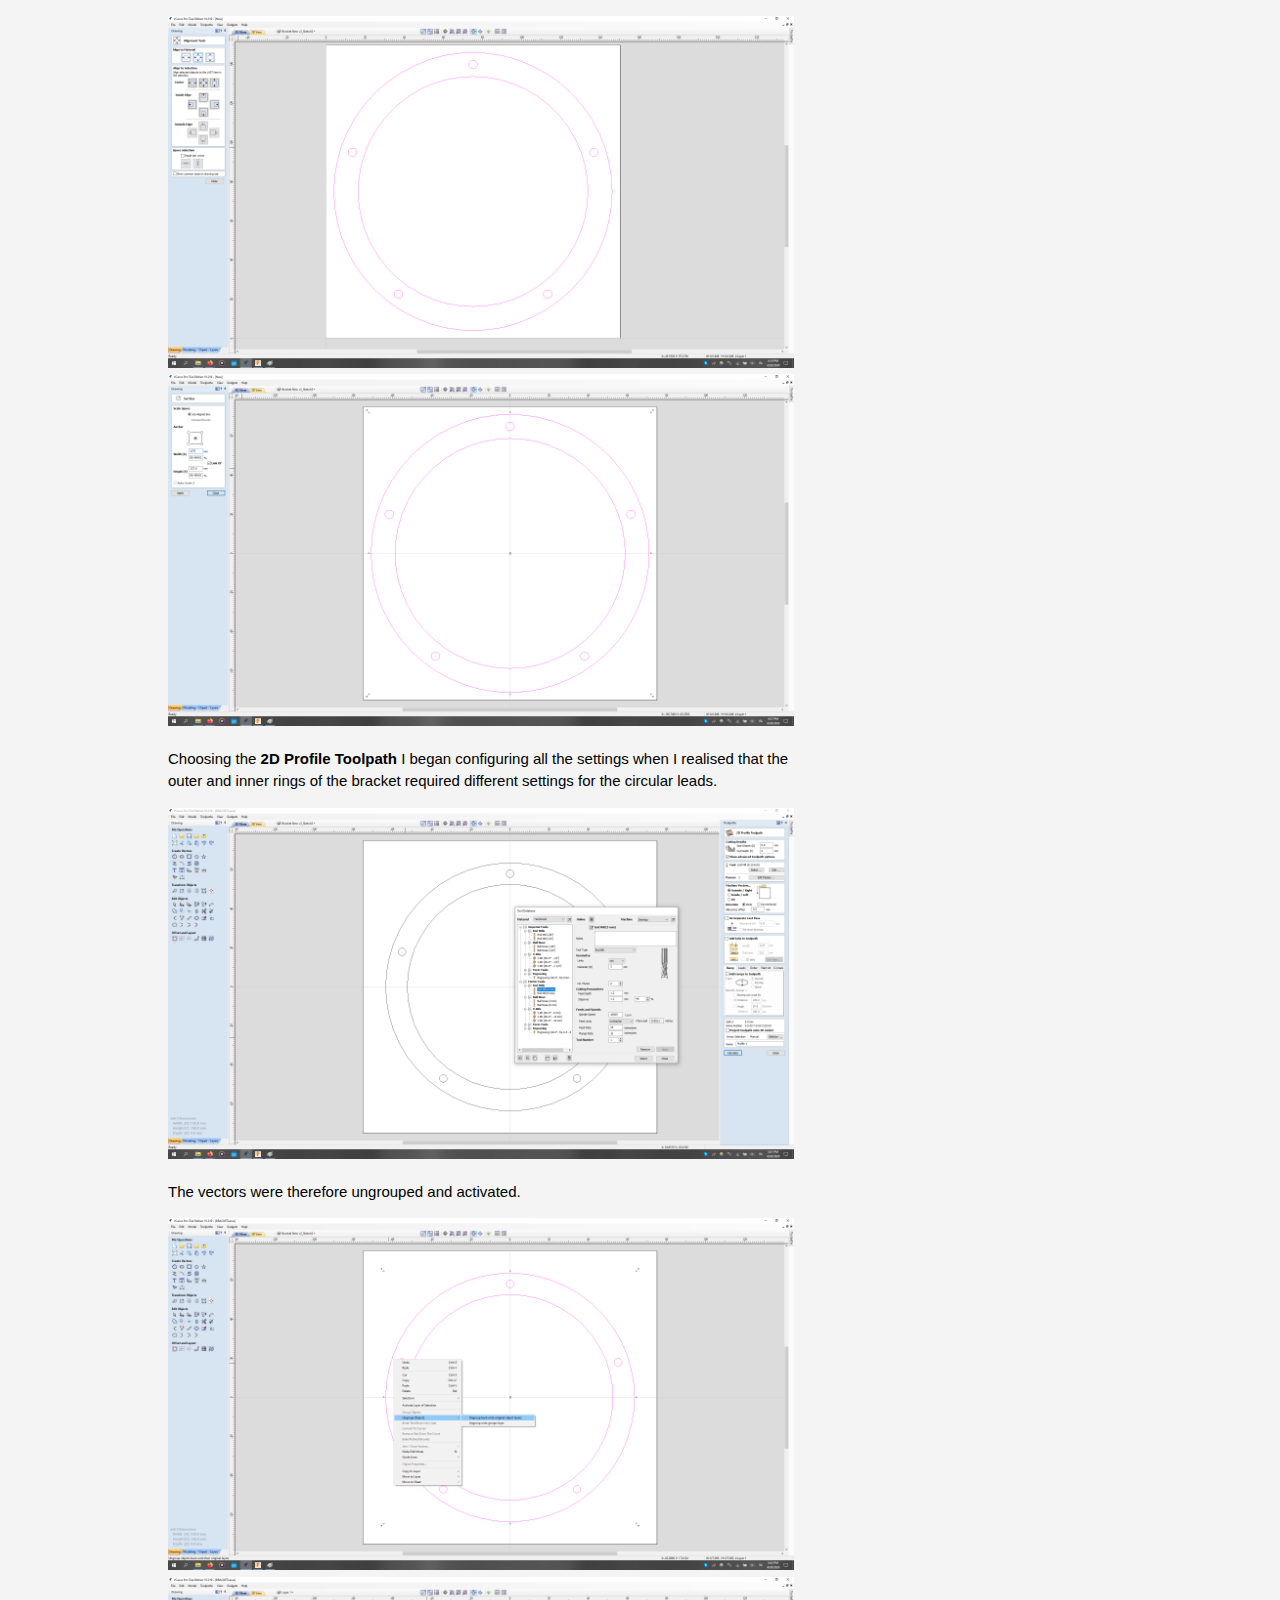
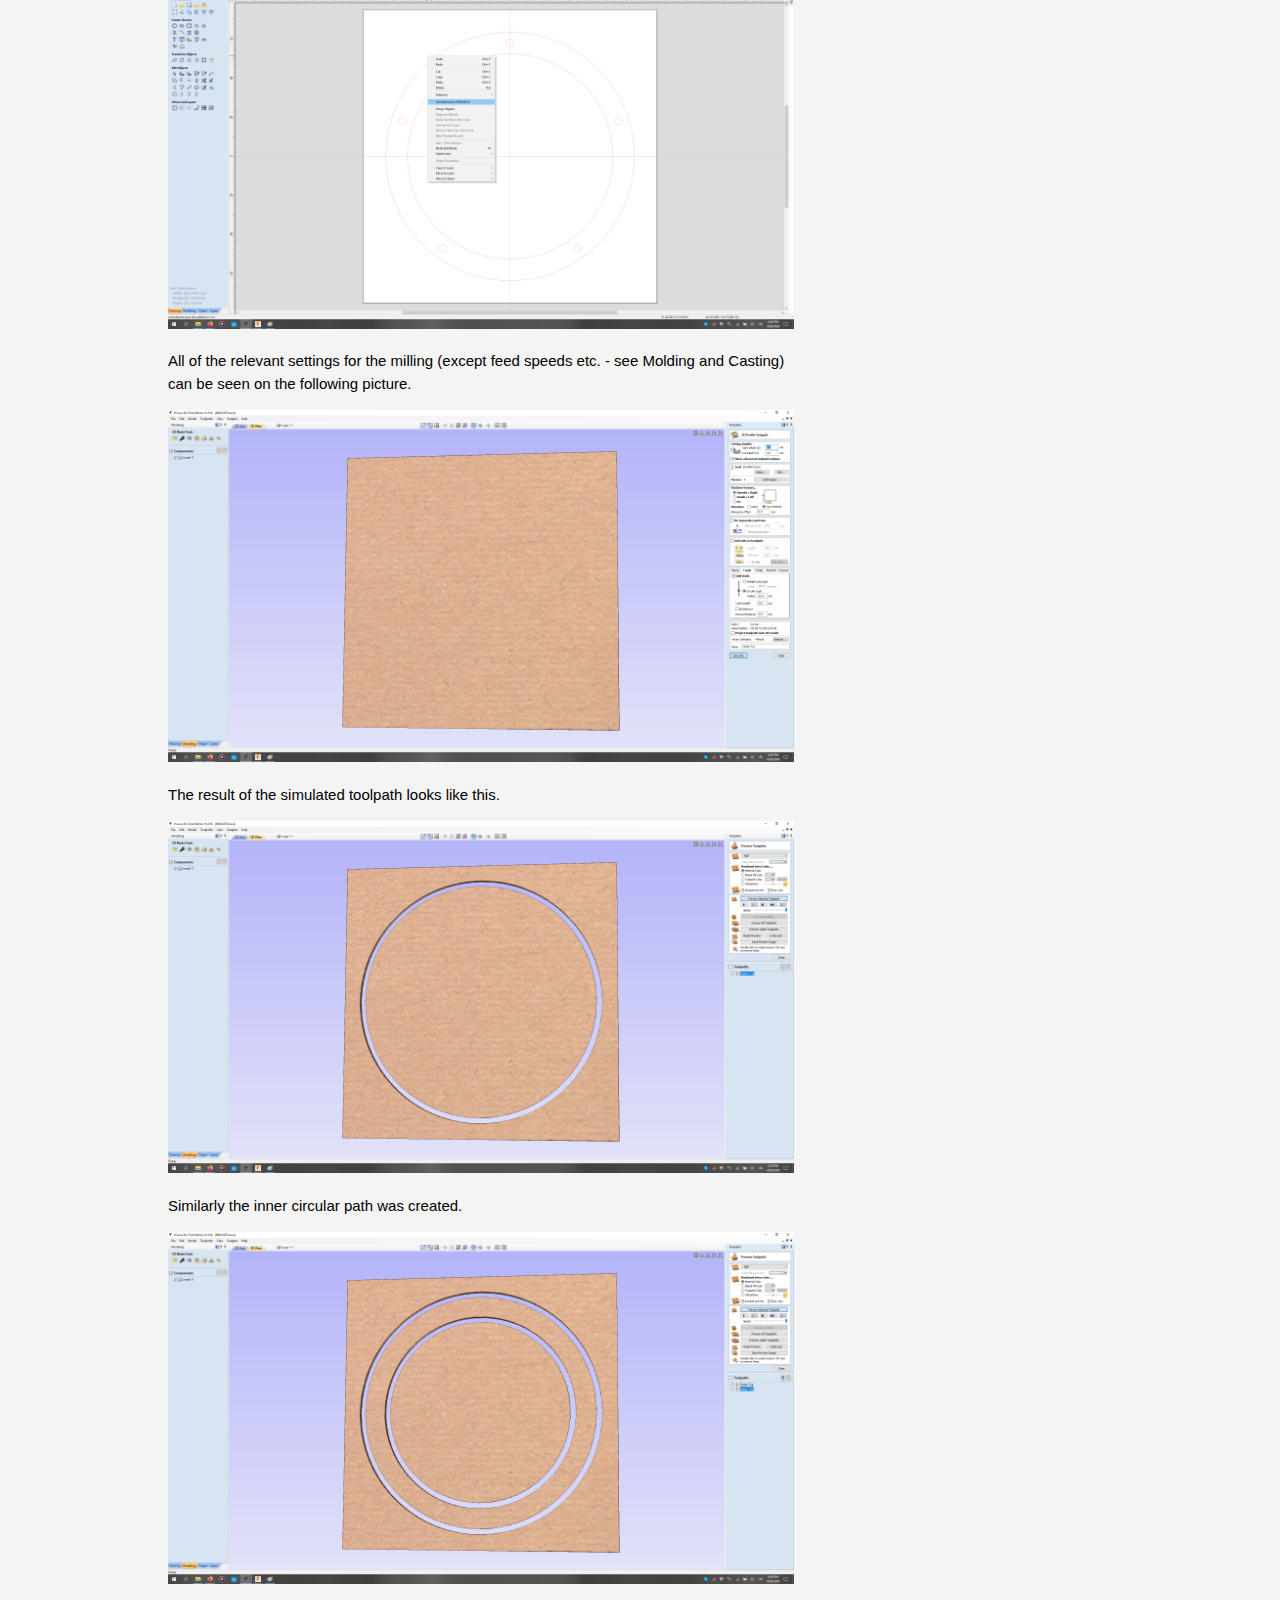
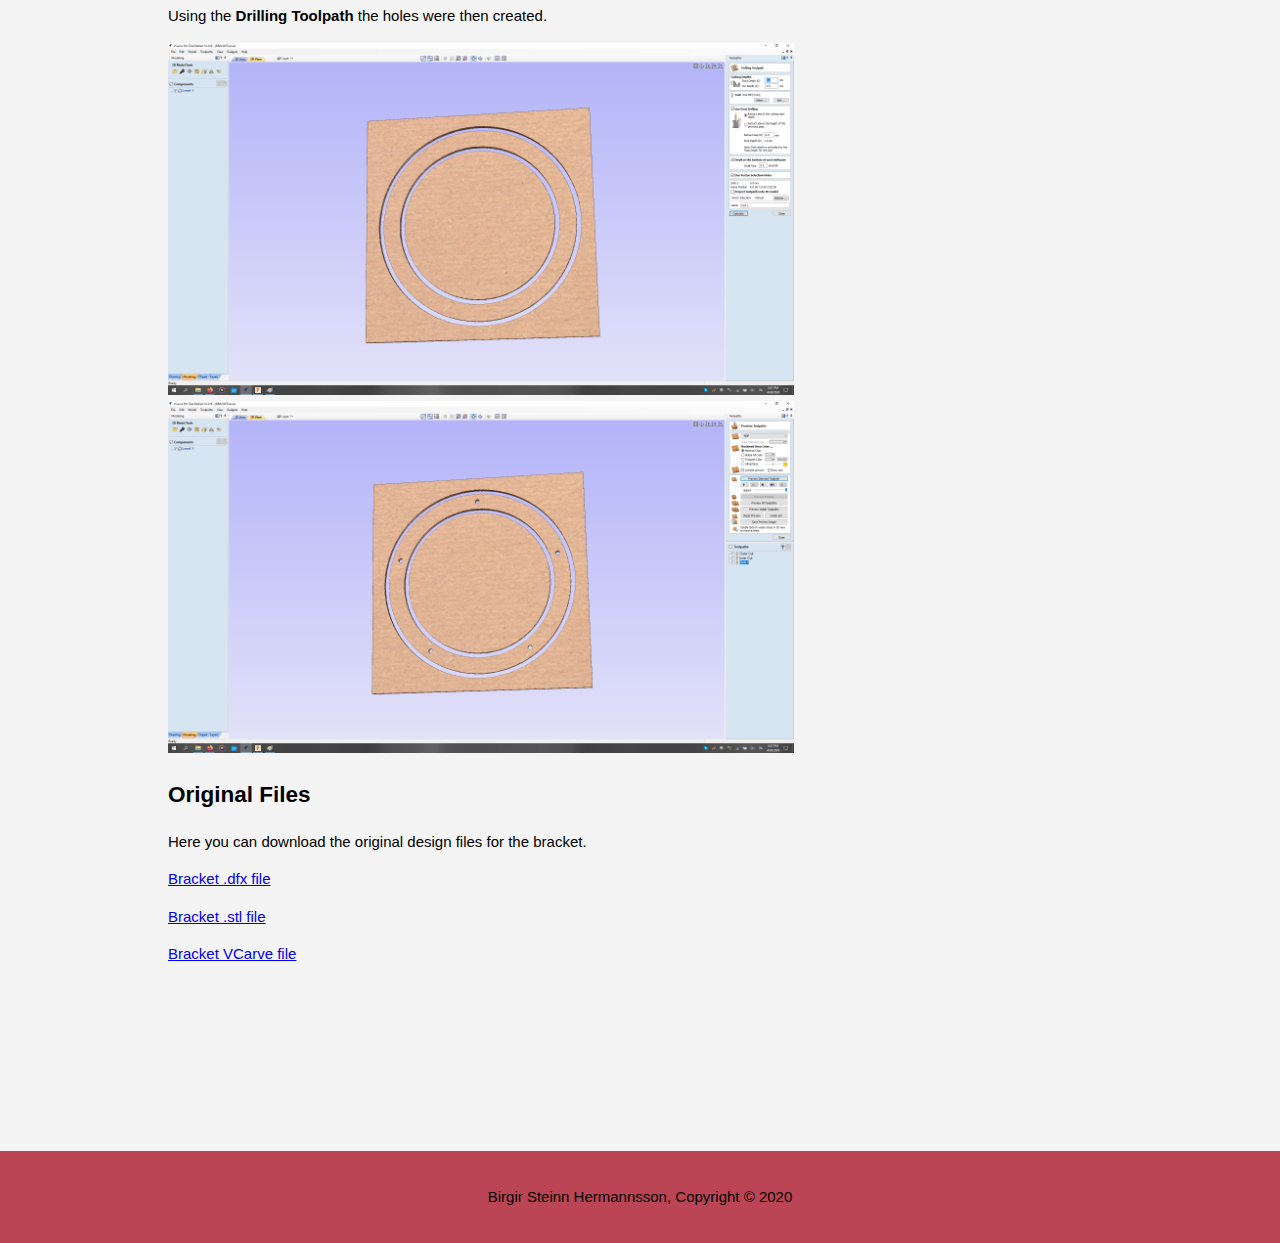
<file: project6.html>
<!DOCTYPE html>
<html>
    <head>
        <meta charset="utf-8">
        <meta name="viewport" content="width=device-width">
        <meta name="description" content="Heimasíða fyrir verkefni og fleira">
        <meta name="keywords" content="Fablab, engineering, fabrication">
        <meta name="author" content="Birgir Steinn Hermannsson">
        <title>Birgir Steinn Hermannsson |  VÉL403G</title>
        <link rel="stylesheet" href="./css/style.css">
    </head>
    <body>
        
        <!-- Efsti flipinn á síðunni -->
        <header>
            <div class="container">
                <div id="logo">
                    <h1>Birgir Steinn Hermannsson</h1>
                </div>
                <nav>
                    <ul>
                        <li><a href="index.html">Home</a></li>
                        <li><a href="resume.html">Resume</a></li>
                        <li class="current"><a href="projects.html">VÉL403G</a></li>
                    </ul>
                </nav>
            </div>
        </header>
        
        <!-- aðal-->
        <section id="main">
            <div class="container">
                <article id="head-main">
                    <h1 class="page-title">Making something big</h1>
                        <ul id="project6">
                            
                            <h2>Preparations</h2>
                            
                             <p>As usual, I began with watching a <a href="https://vimeopro.com/academany/fab-2019/video/321871297">lecture</a> on the subject at hand. The importand and interesting information given in the lecture in my opinion is listed here below.</p>
                             <p>1. The concept of machines making machines is always an interesting one.</p>
                             <p>2. The standing desk design that led to a startup company was pretty impressive.</p>
                             <p>3. I was unaware of the structural properties of MDF but it turns out it cracks under tension.</p>
                             <p>4. Machining carbon fiber is very hazardous and the residue is even defined as hazardous material.</p>
                             <p>5. Very helpful information was given on milling etiquette and drill choice.</p>
                             <p>6. "Happy machine sound" is a good indicator of a good milling.</p>
                             <p>7. The plunge depth of an end mill should be roughly equal to its diameter to hit the force/speed sweetspot.</p                 
                             <p>8. Cut air until you're sure the mill settings are right.</p>
                             <p>9. Dust collectors can ignite if the residue becomes hot enough so choosing the right settings is very important.</p>
                            
                             <p>The 5" diameter bracket design for the final project (<a href="https://birgirsh.github.io/webpage/project7.html">see more</a>) will be the focus of this project.</p>
                            
                            <h2>Design</h2>
                            
                            <p>The bracket is fundamentally a hoop with some holes in it so this will be a very simple design. I began by drawing a sketch.</p>
                            
                            <img src="Images/p4m1.png" style="width:100%">
                            
                            <p>The sketch was then extruded 4 mm to create a body.</p>
                            
                            <img src="Images/p4m2.png" style="width:100%">
                            
                            <p>A wooden material was chosen for the body because it looks better.</p>
                            
                            <img src="Images/p4m3.png" style="width:100%">
                            
                            <p>To drill the bracket in place there have to be holes corresponding to the ones in the speaker driver itself. The <b>circular pattern</b> tool was used to obtain an even distribution of 5 holes around the bracket.</p>
                            
                            <img src="Images/p4m4.png" style="width:100%">
                            
                            <p>These holes were then extruded though the bracket, making the desired cuts.</p>
                            
                            <img src="Images/p4m5.png" style="width:100%">
                            
                            <p>As countersunk screws would be used to fasten both the bracket and speaker to the spiral housing, a chamfer was put on all the holes. The particular dimensions of these chamfers were only guesswork and would be fixed once the appropriate screws were selected later in the assembly phase of the final project.</p>
                            
                            <img src="Images/p4m6.png" style="width:100%">
                            
                            <p>The bracket model is now finished.</p>
                            
                            <img src="Images/p4m7.png" style="width:100%">
                            
                            
                            
                            
                  
                            
                            <h2>VCarve</h2>
                            
                            <p>As this project was done after <a href="https://birgirsh.github.io/webpage/project5.html">Molding and Casting</a>, I was already familiar with VCarve's layout and thought that this would be very straight forward. However, the nature of how this model would me milled required that I used vectors instead of just a 3D model. To start with I created a material with 150 x 150 x 4 mm dimensions.</p>
                            
                            <img src="Images/P4M8.png" style="width:100%">
                            
                            <p>Next I imported a .dxf file of the bracket model and grouped all of the vectors.</p>
                            
                            <img src="Images/P4M9.png" style="width:100%">
                            
                            <p>The bracket was both incorrectly placed and had the wrong dimensions so I centered the vectors and scaled them appropriately.</p>
                            
                            <img src="Images/P4M10.png" style="width:100%">

                            <img src="Images/P4M11.png" style="width:100%">
                            
                            <p>Choosing the <b>2D Profile Toolpath</b> I began configuring all the settings when I realised that the outer and inner rings of the bracket required different settings for the circular leads.</p>
                          
                            <img src="Images/P4M12.png" style="width:100%">
                            
                            <p>The vectors were therefore ungrouped and activated.</p>
                     
                            <img src="Images/P4M13.png" style="width:100%">
                          
                            <img src="Images/P4M14.png" style="width:100%">
                            
                            <p>All of the relevant settings for the milling (except feed speeds etc. - see Molding and Casting) can be seen on the following picture.</p>
                    
                            <img src="Images/P4M15.png" style="width:100%">
                            
                            <p>The result of the simulated toolpath looks like this.</p>
                            
                            <img src="Images/P4M16.png" style="width:100%">
                            
                            <p>Similarly the inner circular path was created.</p>
                            
                            <img src="Images/P4M17.png" style="width:100%">
                            
                            <p>Using the <b>Drilling Toolpath</b> the holes were then created.</p>
                            
                            <img src="Images/P4M18.png" style="width:100%">
  
                            <img src="Images/P4M19.png" style="width:100%">
                          
                        <h2>Original Files</h2>
                            
                            <p>Here you can download the original design files for the bracket.</p>
                    
                            <p><a href="BracketDXF.dxf">Bracket .dfx file</a></p>
                            <p><a href="BracketSTL.stl">Bracket .stl file</a></p>
                            <p><a href="BRACKETcarve.crv">Bracket VCarve file</a></p>
                           
                            
                        </ul>
                </article>
            </div>
        </section>
        
        <footer>
            <p>Birgir Steinn Hermannsson, Copyright &copy; 2020</p>
        </footer>
        
    </body>
</html>
</file>
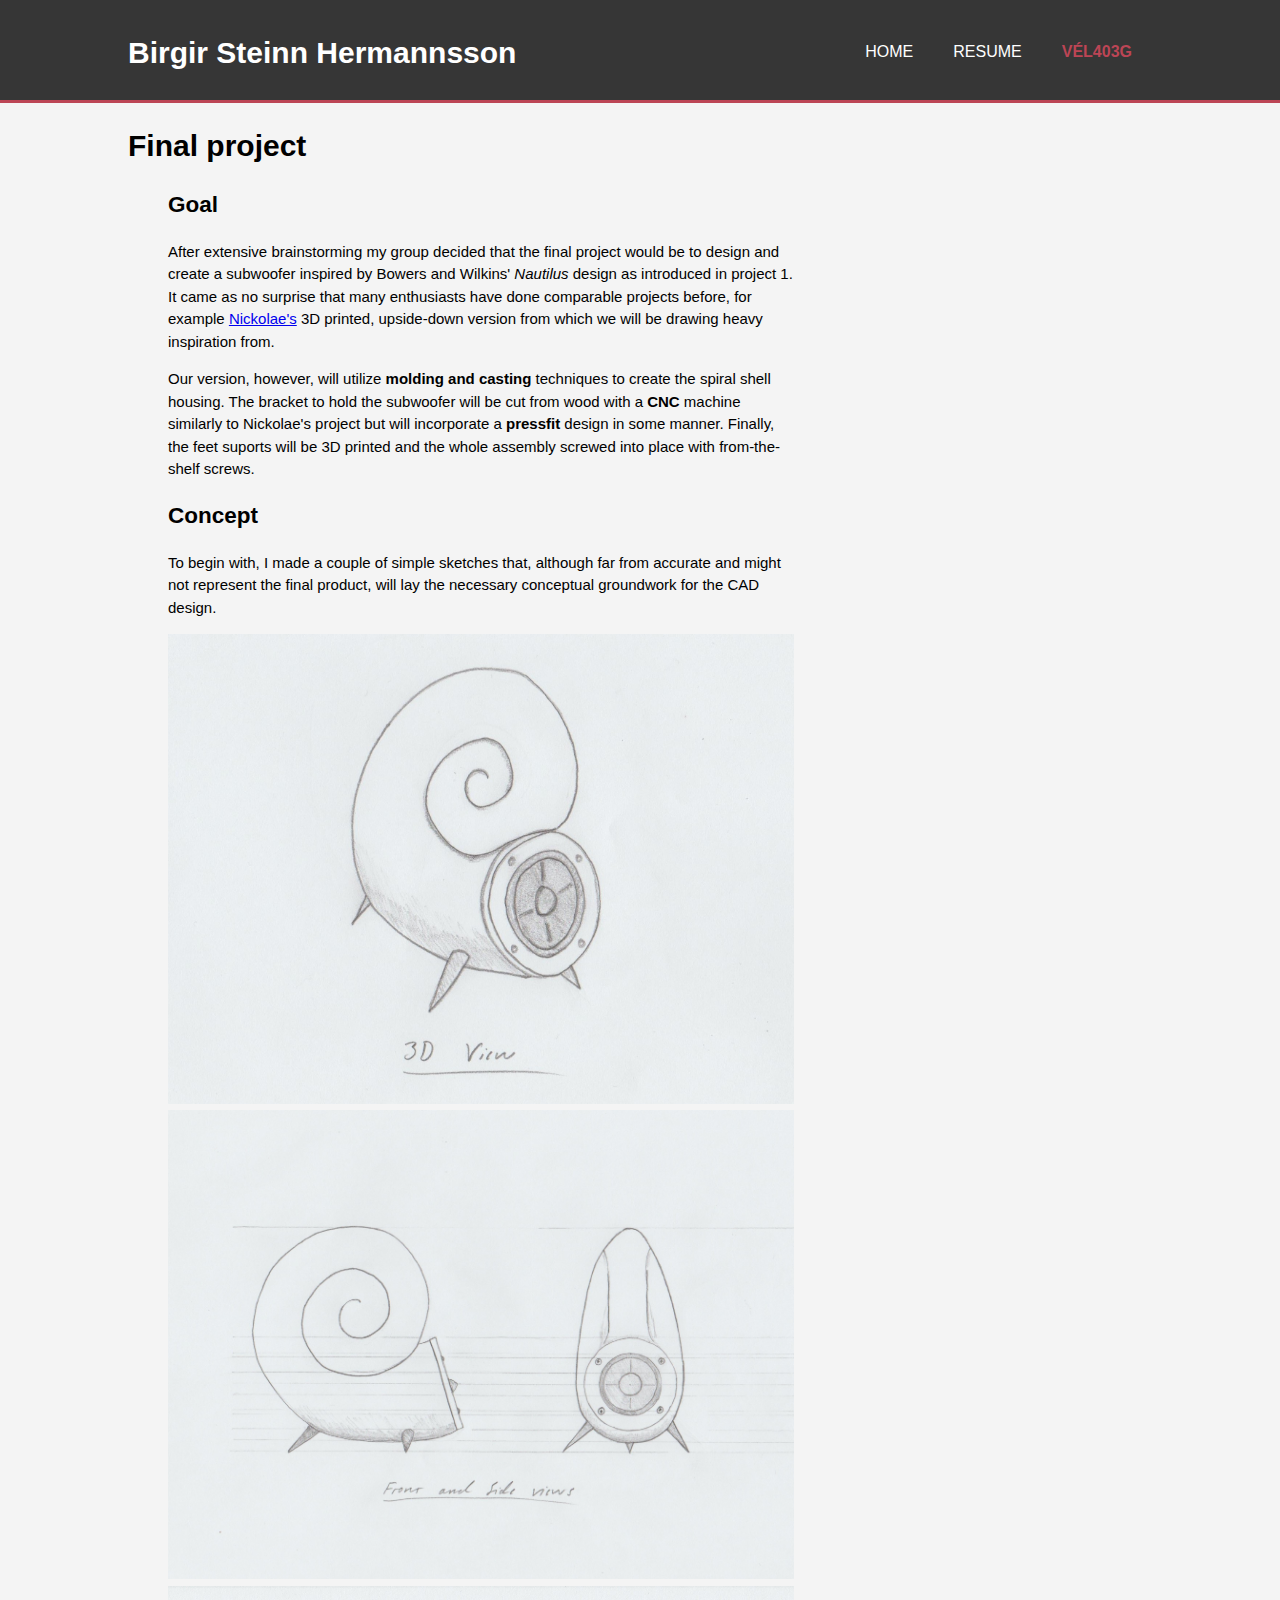
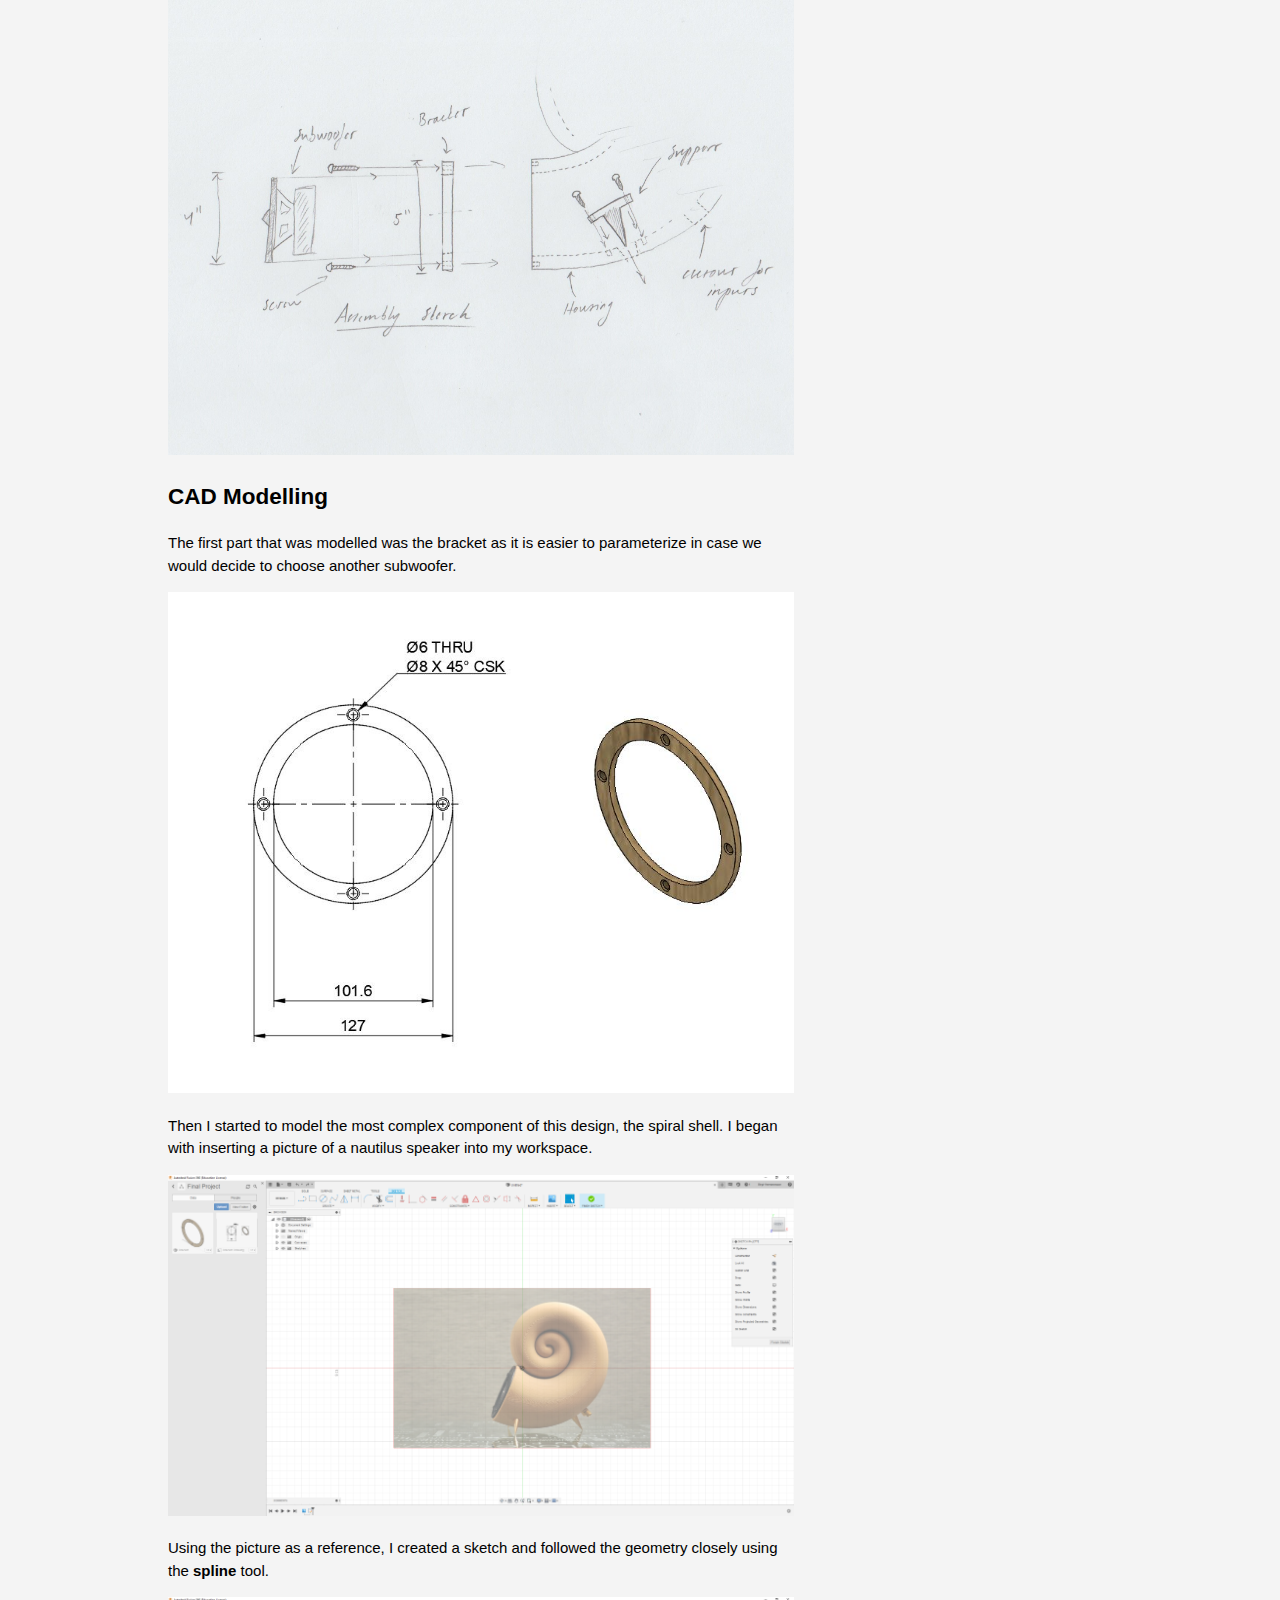
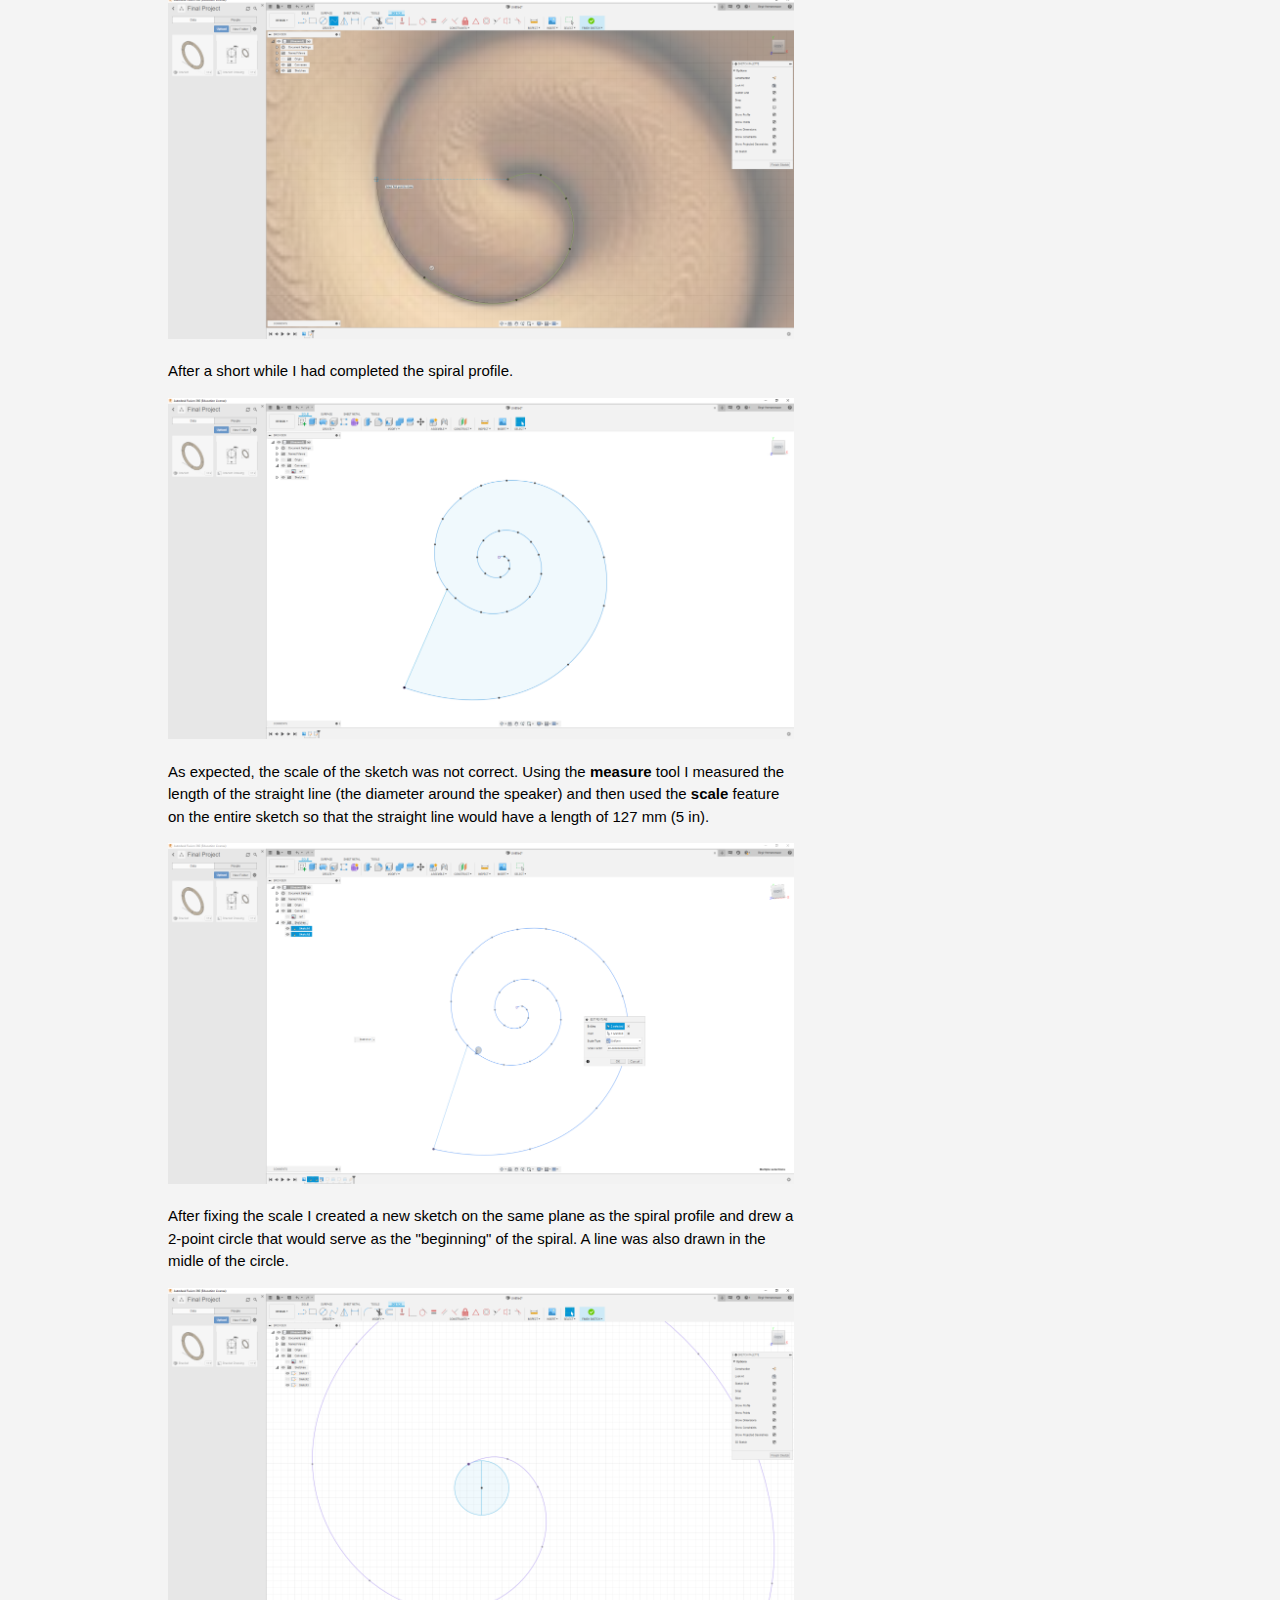
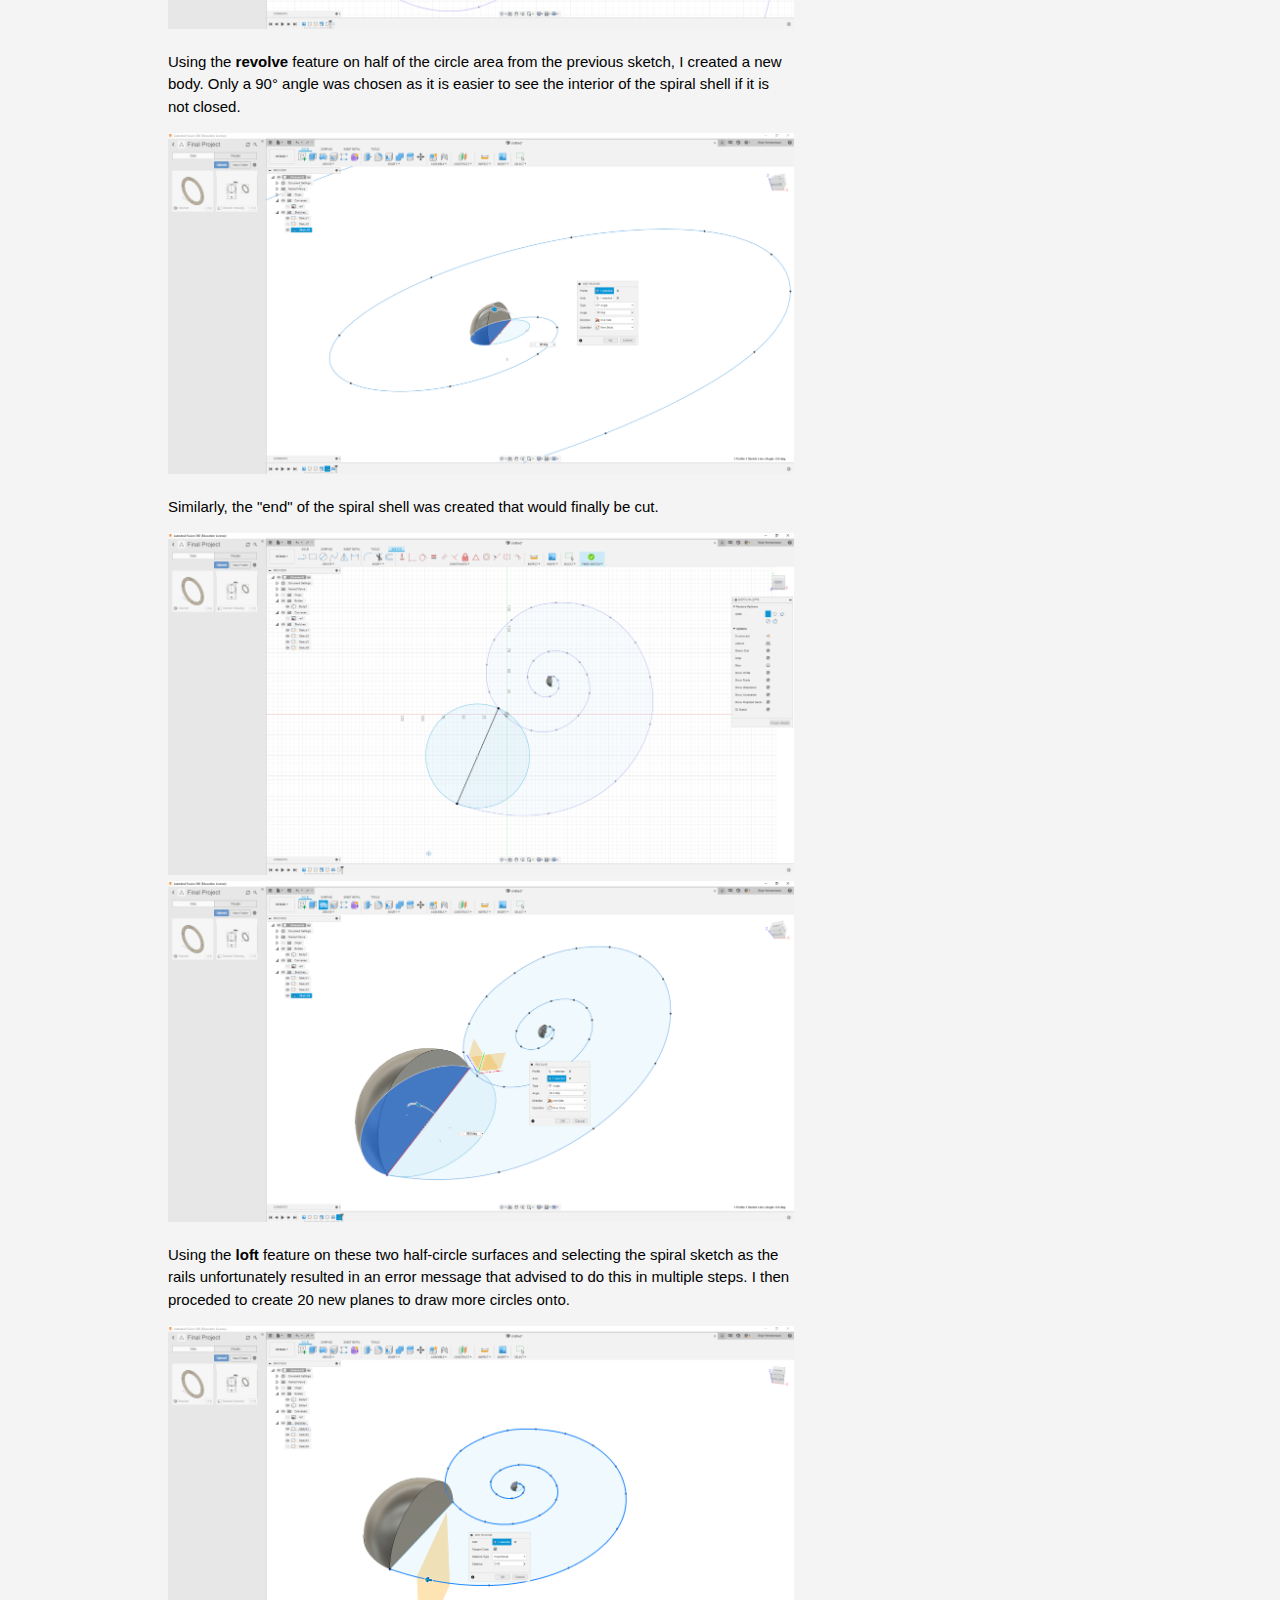
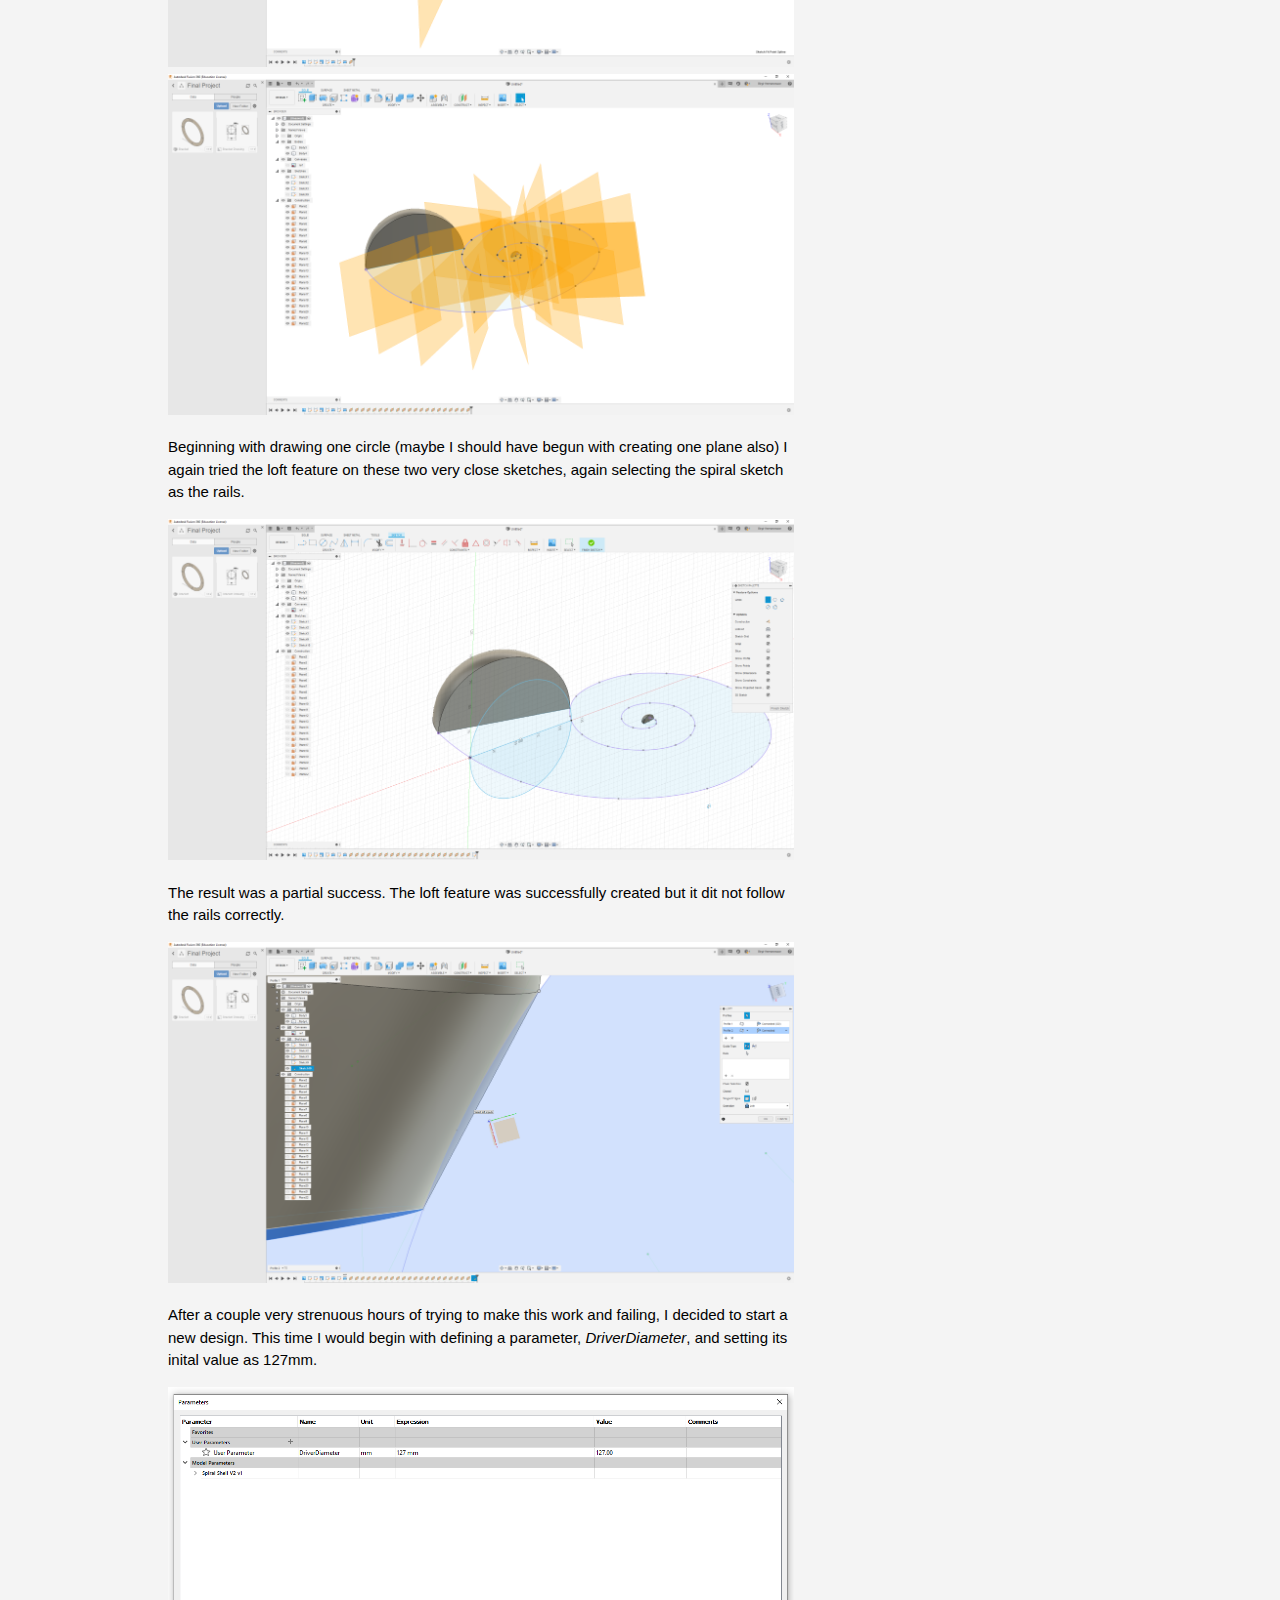
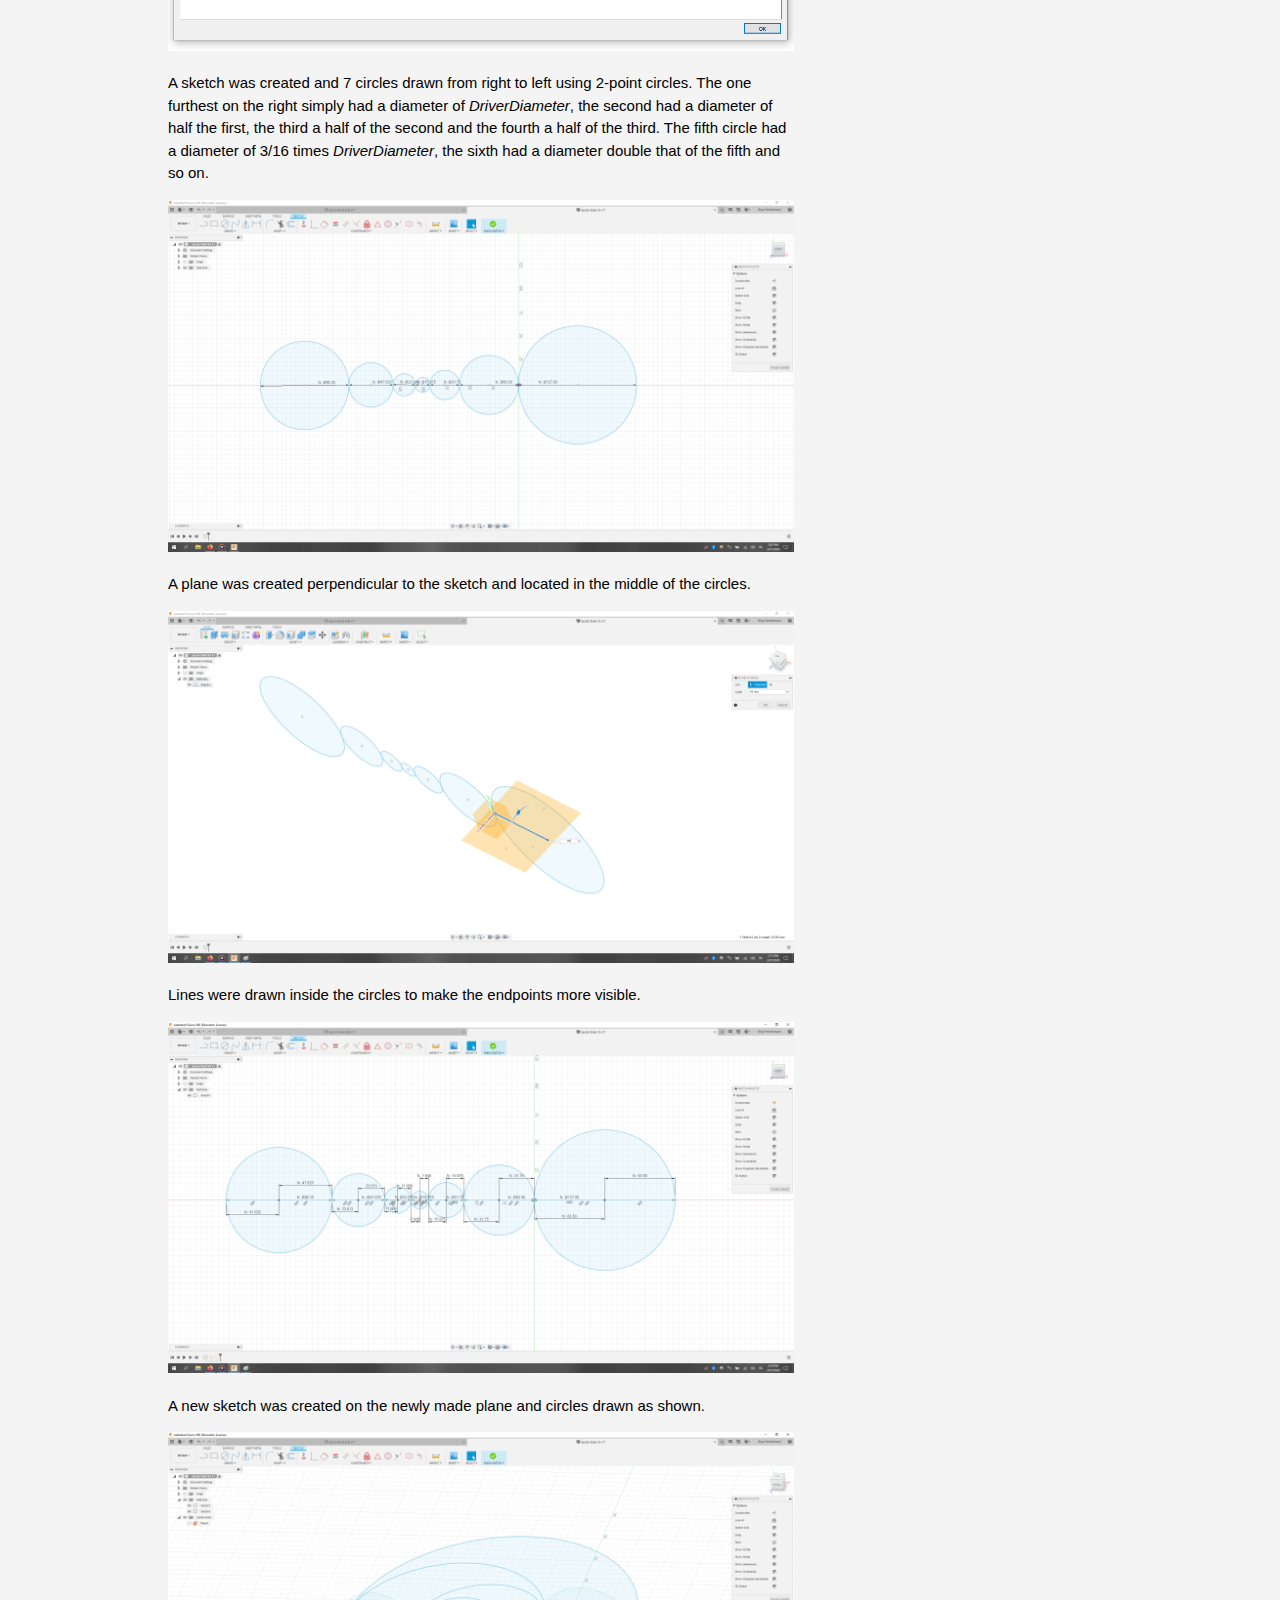
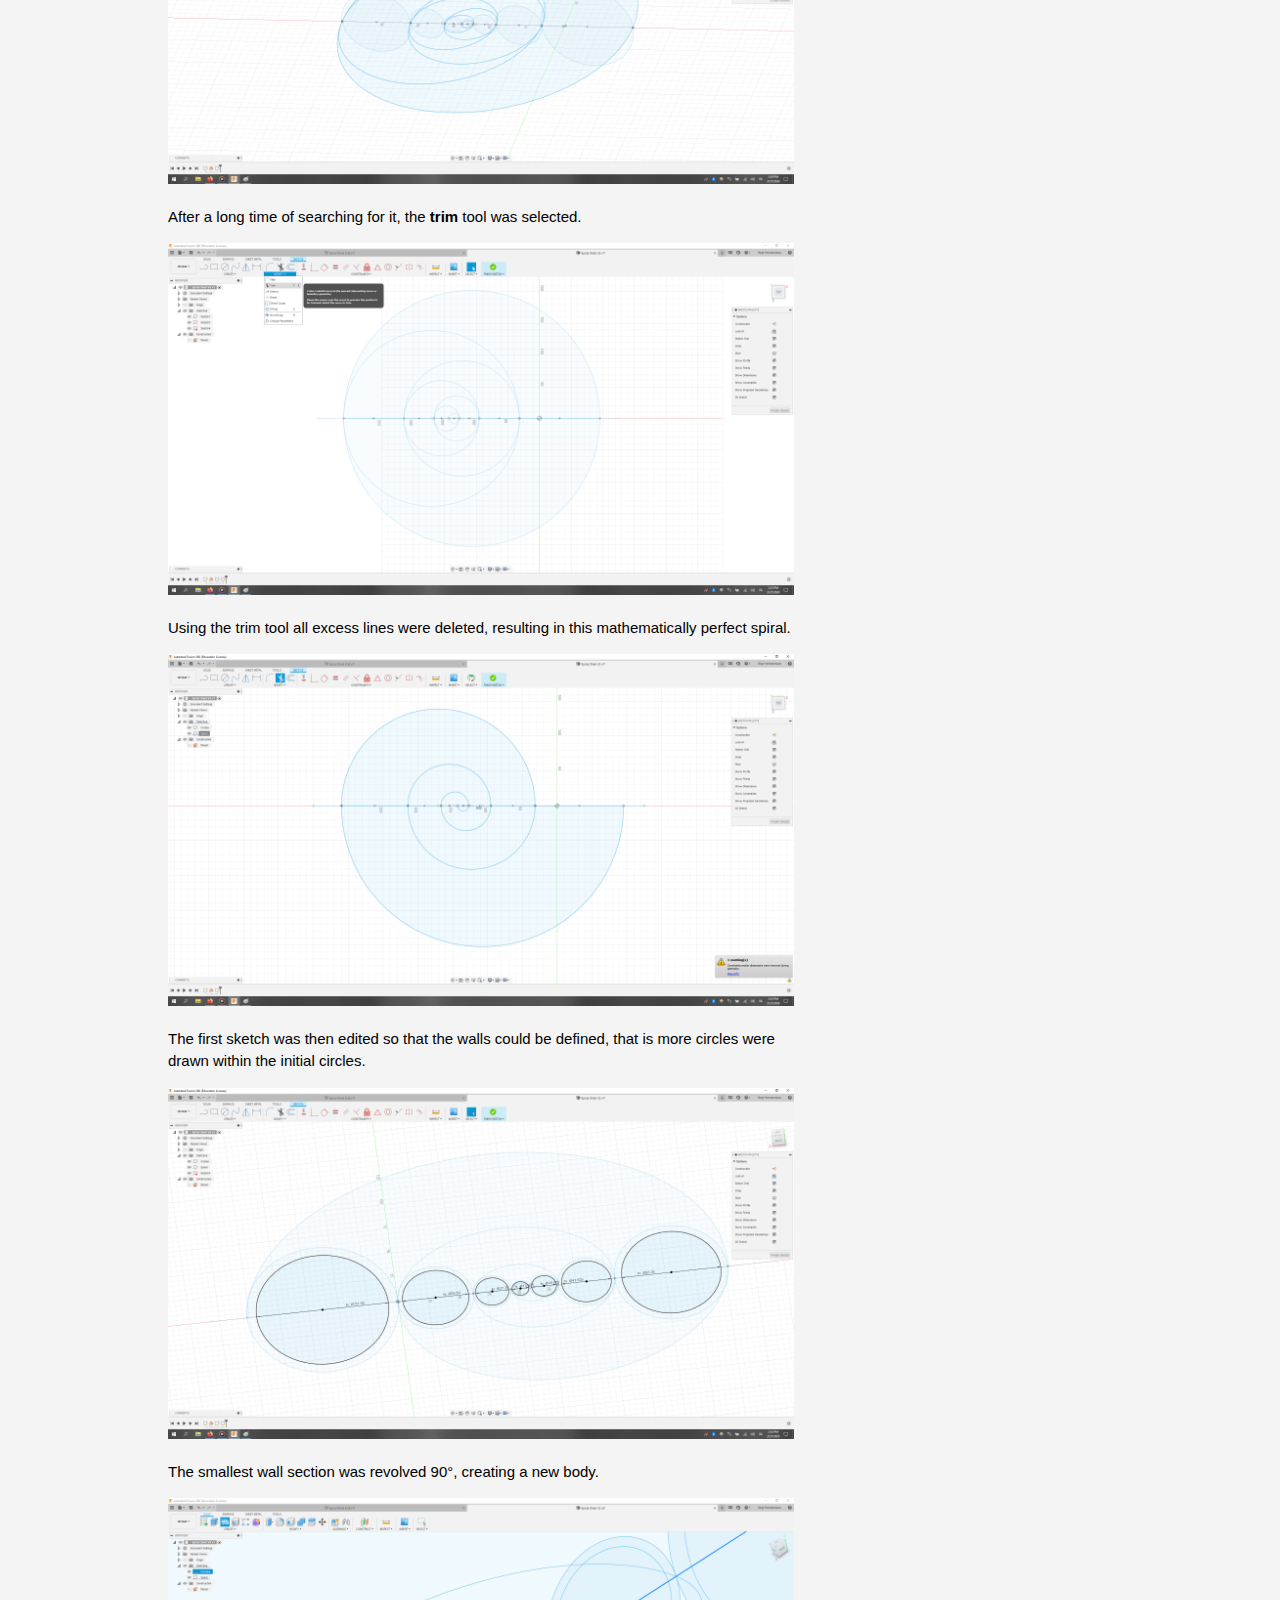
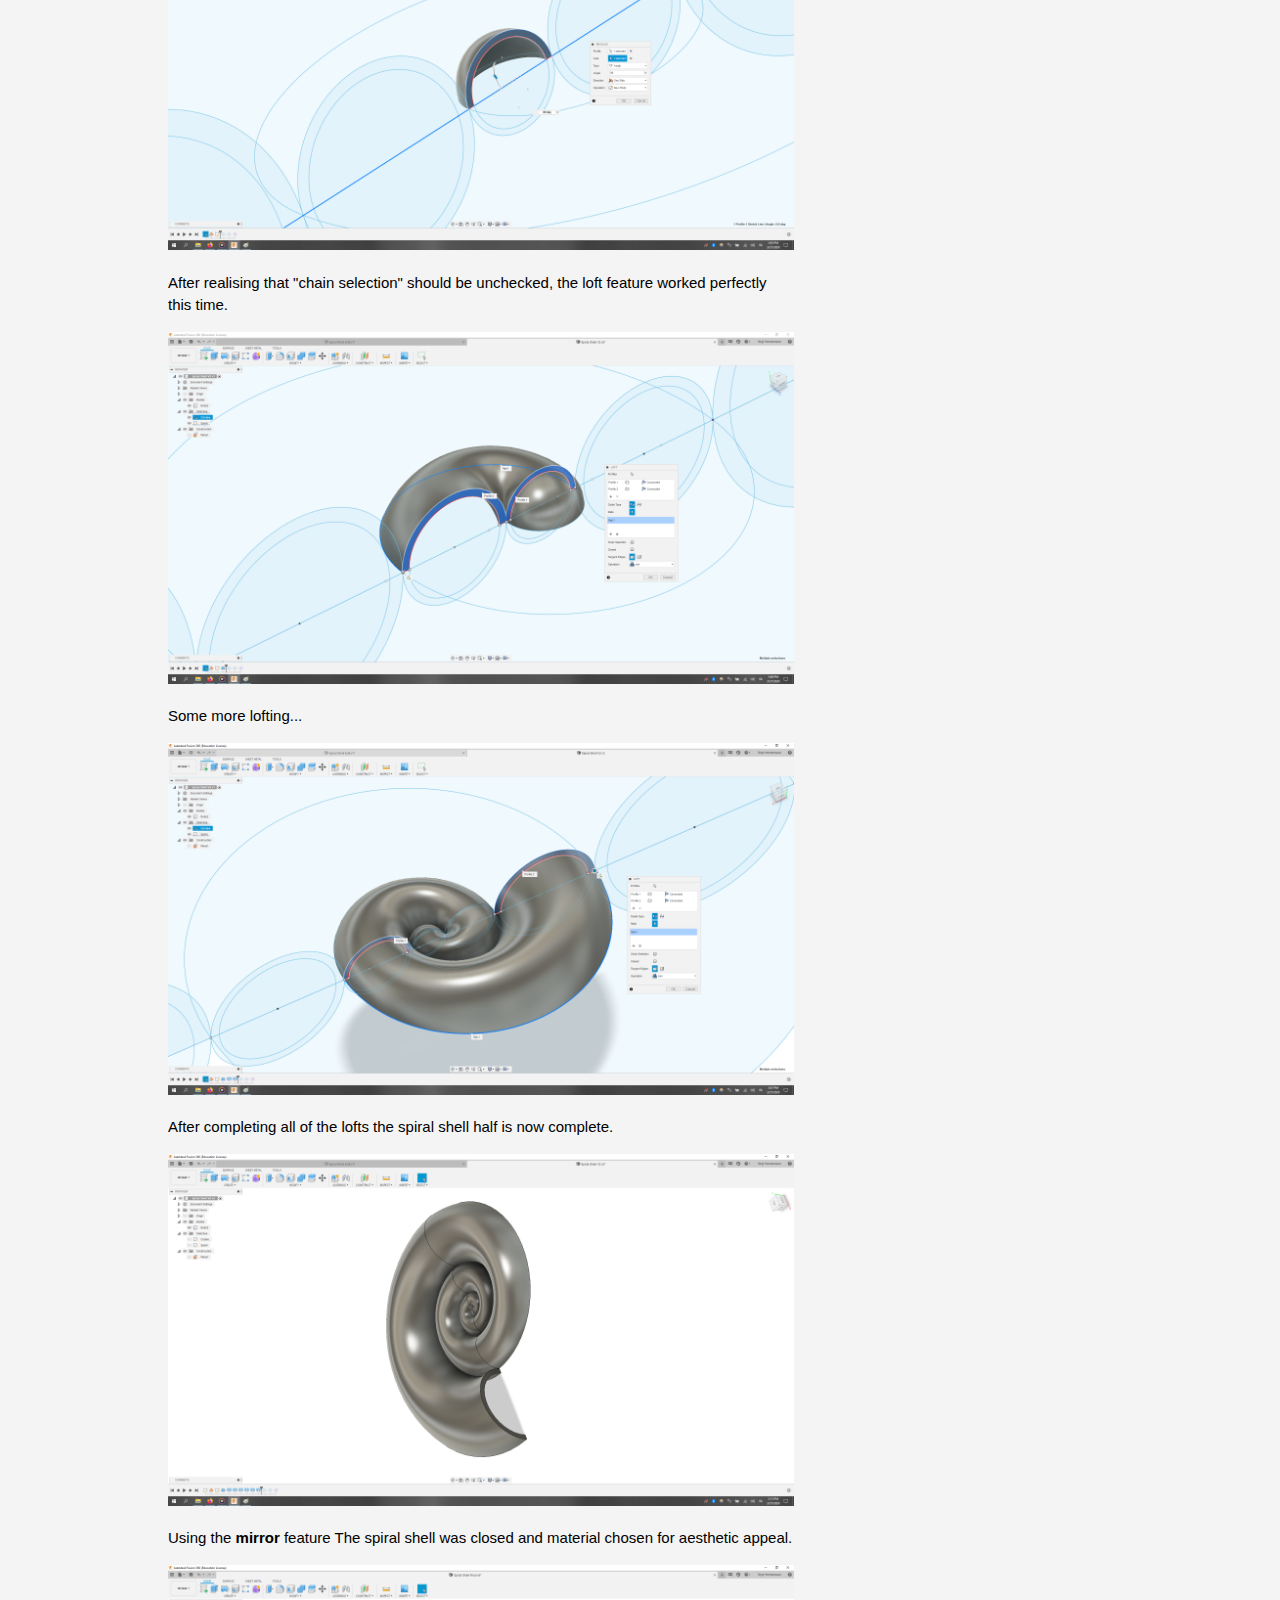
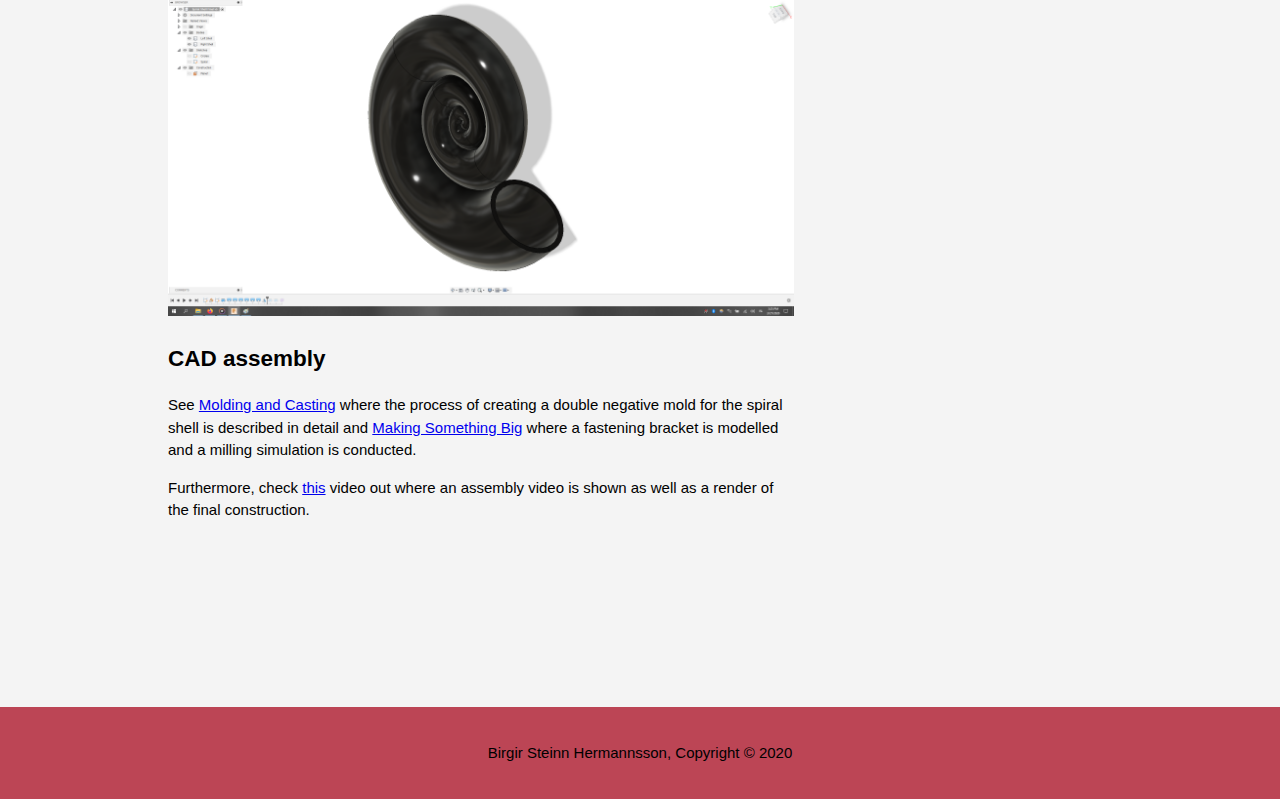
<file: project7.html>
<!DOCTYPE html>
<html>
    <head>
        <meta charset="utf-8">
        <meta name="viewport" content="width=device-width">
        <meta name="description" content="Heimasíða fyrir verkefni og fleira">
        <meta name="keywords" content="Fablab, engineering, fabrication">
        <meta name="author" content="Birgir Steinn Hermannsson">
        <title>Birgir Steinn Hermannsson |  VÉL403G</title>
        <link rel="stylesheet" href="./css/style.css">
    </head>
    <body>
        
        <!-- Efsti flipinn á síðunni -->
        <header>
            <div class="container">
                <div id="logo">
                    <h1>Birgir Steinn Hermannsson</h1>
                </div>
                <nav>
                    <ul>
                        <li><a href="index.html">Home</a></li>
                        <li><a href="resume.html">Resume</a></li>
                        <li class="current"><a href="projects.html">VÉL403G</a></li>
                    </ul>
                </nav>
            </div>
        </header>
        
        <!-- aðal-->
        <section id="main">
            <div class="container">
                <article id="head-main">
                    <h1 class="page-title">Final project</h1>
                        <ul id="project7">
                            
                            <h2>Goal</h2>
                            
                            <p>After extensive brainstorming my group decided that the final project would be to design and create a subwoofer inspired by Bowers and Wilkins' <i>Nautilus</i> design as introduced in project 1. It came as no surprise that many enthusiasts have done comparable projects before, for example <a href="https://www.instructables.com/id/3D-Printed-Nautilus-Speakers/">Nickolae's</a> 3D printed, upside-down version from which we will be drawing heavy inspiration from.</p>
                            <p>Our version, however, will utilize <b>molding and casting</b> techniques to create the spiral shell housing. The bracket to hold the subwoofer will be cut from wood with a <b>CNC</b> machine similarly to Nickolae's project but will incorporate a <b>pressfit</b> design in some manner. Finally, the feet suports will be 3D printed and the whole assembly screwed into place with from-the-shelf screws.</p>
                                
                            <h2>Concept</h2>
                            
                            <p>To begin with, I made a couple of simple sketches that, although far from accurate and might not represent the final product, will lay the necessary conceptual groundwork for the CAD design.</p>
                            
                             <img src="Images/3Dview.jpeg" style="width:100%">
                             <img src="Images/sidefront.jpeg" style="width:100%">
                             <img src="Images/assembly.jpeg" style="width:100%">
                            
                            <h2>CAD Modelling</h2>
                            
                            <p>The first part that was modelled was the bracket as it is easier to parameterize in case we would decide to choose another subwoofer.</p>
                            
                            <img src="Images/bracket.JPG" style="width:100%">
                            
                            <p>Then I started to model the most complex component of this design, the spiral shell. I began with inserting a picture of a nautilus speaker into my workspace.</p>
                            
                            <img src="Images/pic1.png" style="width:100%">
                            
                            <p>Using the picture as a reference, I created a sketch and followed the geometry closely using the <b>spline</b> tool.</p>
                            
                            <img src="Images/pic2.png" style="width:100%">
                            
                            <p>After a short while I had completed the spiral profile.</p>
                            
                            <img src="Images/pic3.png" style="width:100%">
                            
                            <p>As expected, the scale of the sketch was not correct. Using the <b>measure</b> tool I measured the length of the straight line (the diameter around the speaker) and then used the <b>scale</b> feature on the entire sketch so that the straight line would have a length of 127 mm (5 in).</p>
                            
                            <img src="Images/pic5.png" style="width:100%">
                            
                            <p>After fixing the scale I created a new sketch on the same plane as the spiral profile and drew a 2-point circle that would serve as the "beginning" of the spiral. A line was also drawn in the midle of the circle.</p>
                            
                            <img src="Images/pic6.png" style="width:100%">
                            
                            <p>Using the <b>revolve</b> feature on half of the circle area from the previous sketch, I created a new body. Only a 90° angle was chosen as it is easier to see the interior of the spiral shell if it is not closed.</p>
                            
                            <img src="Images/pic7.png" style="width:100%">
                            
                            <p>Similarly, the "end" of the spiral shell was created that would finally be cut.</p>
                            
                            <img src="Images/pic8.png" style="width:100%">
                            <img src="Images/pic9.png" style="width:100%">
                            
                            <p>Using the <b>loft</b> feature on these two half-circle surfaces and selecting the spiral sketch as the rails unfortunately resulted in an error message that advised to do this in multiple steps. I then proceded to create 20 new planes to draw more circles onto.</p>
                            
                            <img src="Images/pic10.png" style="width:100%">
                            
                            <img src="Images/pic11.png" style="width:100%">
                            
                            <p>Beginning with drawing one circle (maybe I should have begun with creating one plane also) I again tried the loft feature on these two very close sketches, again selecting the spiral sketch as the rails.</p>
                            
                            <img src="Images/pic12.png" style="width:100%">
                            
                            <p>The result was a partial success. The loft feature was successfully created but it dit not follow the rails correctly.</p>
                            
                            <img src="Images/pic13.png" style="width:100%">
                                                               
                            <p>After a couple very strenuous hours of trying to make this work and failing, I decided to start a new design. This time I would begin with defining a parameter, <i>DriverDiameter</i>, and setting its inital value as 127mm.</p>
                            
                            <img src="Images/new0.PNG" style="width:100%">
                            
                            <p>A sketch was created and 7 circles drawn from right to left using 2-point circles. The one furthest on the right simply had a diameter of <i>DriverDiameter</i>, the second had a diameter of half the first, the third a half of the second and the fourth a half of the third. The fifth circle had a diameter of 3/16 times <i>DriverDiameter</i>, the sixth had a diameter double that of the fifth and so on.</p>
                            
                            <img src="Images/new1.png" style="width:100%">
                            
                            <p>A plane was created perpendicular to the sketch and located in the middle of the circles.</p>
                            
                            <img src="Images/new2.png" style="width:100%">
                            
                            <p>Lines were drawn inside the circles to make the endpoints more visible.</p>
                            
                            <img src="Images/new3.png" style="width:100%">
                            
                            <p>A new sketch was created on the newly made plane and circles drawn as shown.</p>
                            
                            <img src="Images/new4.png" style="width:100%">
                            
                            <p>After a long time of searching for it, the <b>trim</b> tool was selected.</p>
                            
                            <img src="Images/new5.png" style="width:100%">
                            
                            <p>Using the trim tool all excess lines were deleted, resulting in this mathematically perfect spiral.</p>
                            
                            <img src="Images/new6.png" style="width:100%">
                            
                            <p>The first sketch was then edited so that the walls could be defined, that is more circles were drawn within the initial circles.</p>
                            
                            <img src="Images/new7.png" style="width:100%">
                            
                            <p>The smallest wall section was revolved 90°, creating a new body.</p>
                                      
                            <img src="Images/new11.png" style="width:100%">
                            
                            <p>After realising that "chain selection" should be unchecked, the loft feature worked perfectly this time.</p>
                            
                            <img src="Images/new12.png" style="width:100%">
                            
                            <p>Some more lofting...</p>
                            
                            <img src="Images/new13.png" style="width:100%">
                            
                            <p>After completing all of the lofts the spiral shell half is now complete.</p>
                            
                            <img src="Images/new14.png" style="width:100%">
                            
                            <p>Using the <b>mirror</b> feature The spiral shell was closed and material chosen for aesthetic appeal.</p>
                            
                            <img src="Images/new15.png" style="width:100%">
                            
                            
                            
                            <h2>CAD assembly</h2>
                            
                            <p>See <a href="https://birgirsh.github.io/webpage/project5.html">Molding and Casting</a> where the process of creating a double negative mold for the spiral shell is described in detail and <a href="https://birgirsh.github.io/webpage/project6.html">Making Something Big</a> where a fastening bracket is modelled and a milling simulation is conducted.</p>
                            <p>Furthermore, check <a href="https://www.youtube.com/watch?v=36gGPOE6BDc&feature=youtu.be">this</a> video out where an assembly video is shown as well as a render of the final construction.</p>
                  
                          
                    
                    </ul>
                </article>
            </div>
        </section>
        
        <footer>
            <p>Birgir Steinn Hermannsson, Copyright &copy; 2020</p>
        </footer>
        
    </body>
</html>
</file>
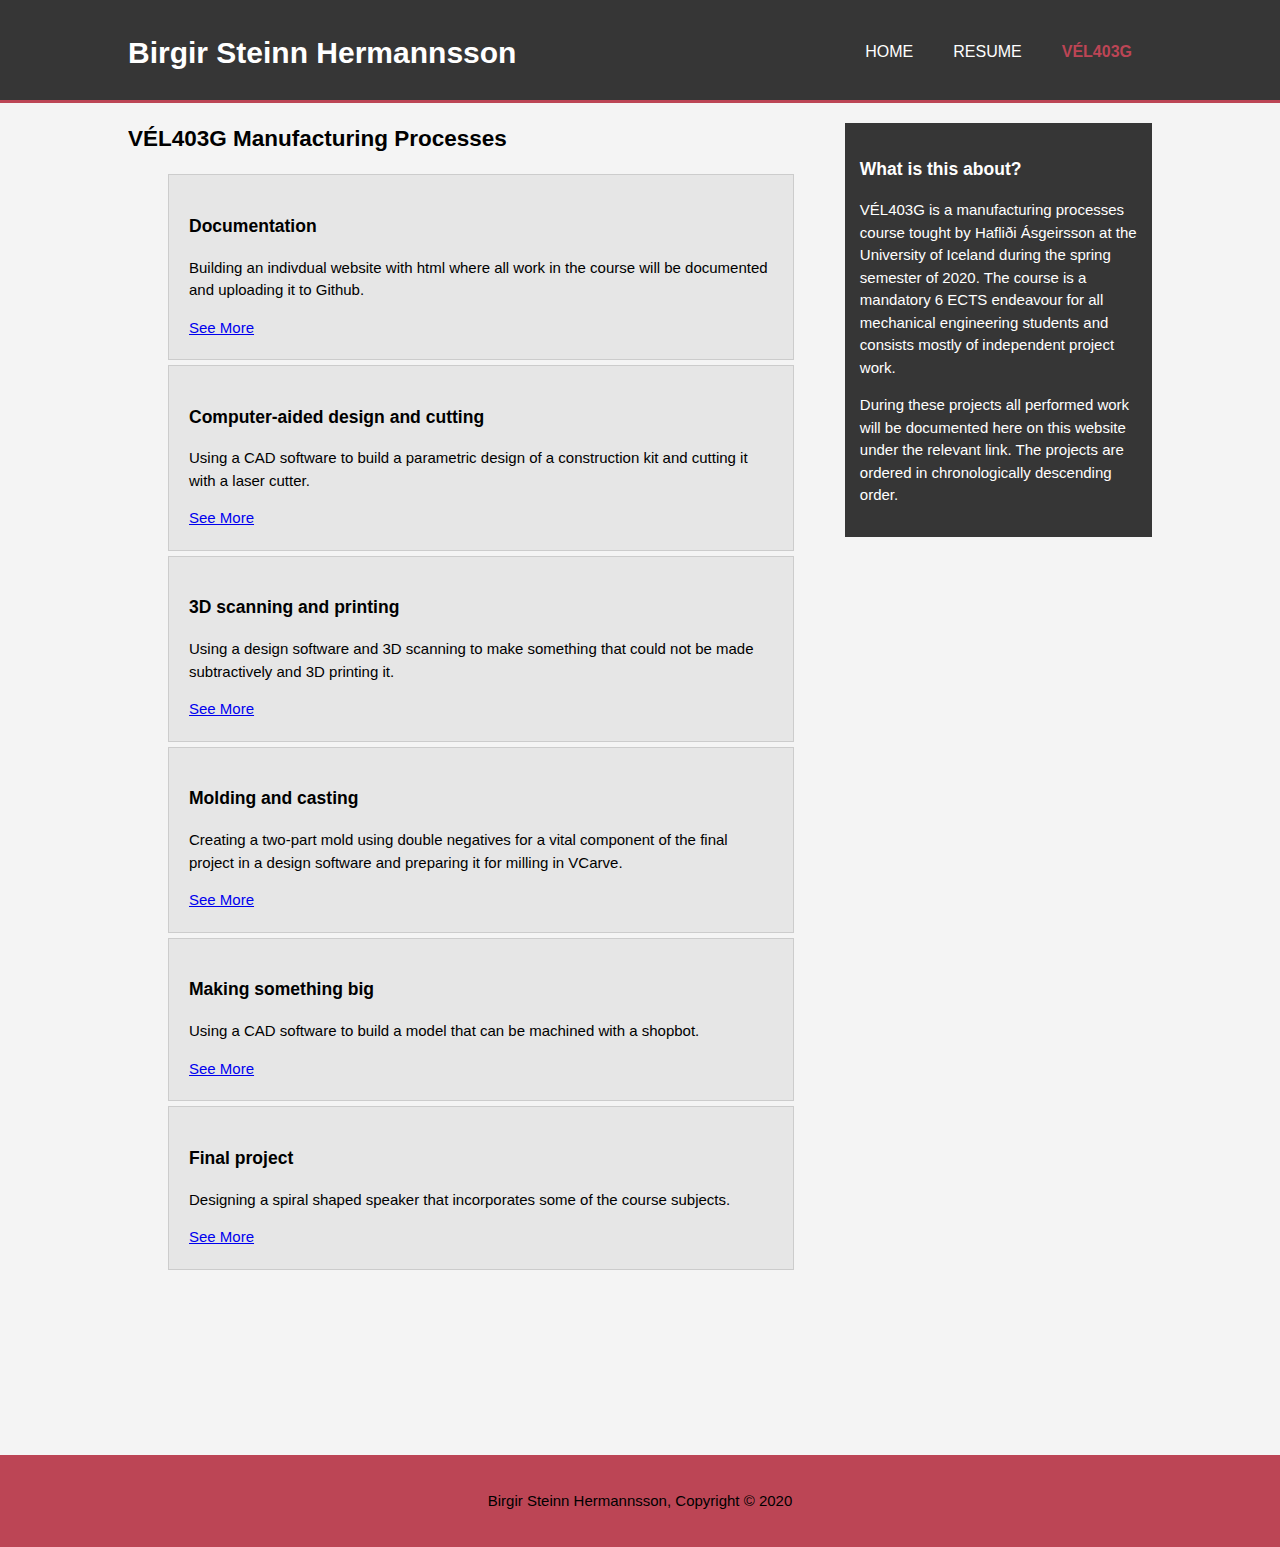
<file: projects.html>
<!DOCTYPE html>
<html>
    <head>
        <meta charset="utf-8">
        <meta name="viewport" content="width=device-width">
        <meta name="description" content="Heimasíða fyrir verkefni og fleira">
        <meta name="keywords" content="Fablab, engineering, fabrication">
        <meta name="author" content="Birgir Steinn Hermannsson">
        <title>Birgir Steinn Hermannsson |  VÉL403G</title>
        <link rel="stylesheet" href="./css/style.css">
    </head>
    <body>
        
        <!-- Efsti flipinn á síðunni -->
        <header>
            <div class="container">
                <div id="logo">
                    <h1>Birgir Steinn Hermannsson</h1>
                </div>
                <nav>
                    <ul>
                        <li><a href="index.html">Home</a></li>
                        <li><a href="resume.html">Resume</a></li>
                        <li class="current"><a href="projects.html">VÉL403G</a></li>
                    </ul>
                </nav>
            </div>
        </header>
        
        <!-- aðal-->
        <section id="main">
            <div class="container">
                <article id="head-main">
                    <h2 class="page-title">VÉL403G Manufacturing Processes</h2>
                        <ul id="projects">
                            <li>
                               <h3>Documentation</h3> 
                                <p>Building an indivdual website with html where all work in the course will be documented and uploading it to Github.</p>
                                <a href="project1.html">See More</a>
                            </li>
                                 <li>
                               <h3>Computer-aided design and cutting</h3> 
                                <p>Using a CAD software to build a parametric design of a construction kit and cutting it with a laser cutter.</p>
                                <a href="project2.html">See More</a>
                            </li>
                                 <li>
                               <h3>3D scanning and printing</h3> 
                                <p>Using a design software and 3D scanning to make something that could not be made subtractively and 3D printing it. </p>
                               <a href="project3.html">See More</a>
                           
                                 <li>
                               <h3>Molding and casting</h3> 
                                <p>Creating a two-part mold using double negatives for a vital component of the final project in a design software and preparing it for milling in VCarve.</p>
                                <a href="project5.html">See More</a>
                            </li>
                                 <li>
                               <h3>Making something big</h3> 
                                <p>Using a CAD software to build a model that can be machined with a shopbot.</p>
                                <a href="project6.html">See More</a>
                            </li>
                                 <li>
                               <h3>Final project</h3> 
                                <p>Designing a spiral shaped speaker that incorporates some of the course subjects.</p>
                                <a href="project7.html">See More</a>
                            </li>
                        </ul>
                </article>
                
                <aside id="sidebar">
                    <div class="dark">
                        <h3>What is this about?</h3>
                         <p>VÉL403G is a manufacturing processes course tought by Hafliði Ásgeirsson at the University of Iceland during the spring semester of 2020. The course is a mandatory 6 ECTS endeavour for all mechanical engineering students and consists mostly of independent project work.</p>     
                         <p>During these projects all performed work will be documented here on this website under the relevant link. The projects are ordered in chronologically descending order.</p>
                    </div>
                </aside>
            </div>
        </section>
        
        <footer>
            <p>Birgir Steinn Hermannsson, Copyright &copy; 2020</p>
        </footer>
        
    </body>
</html>
</file>
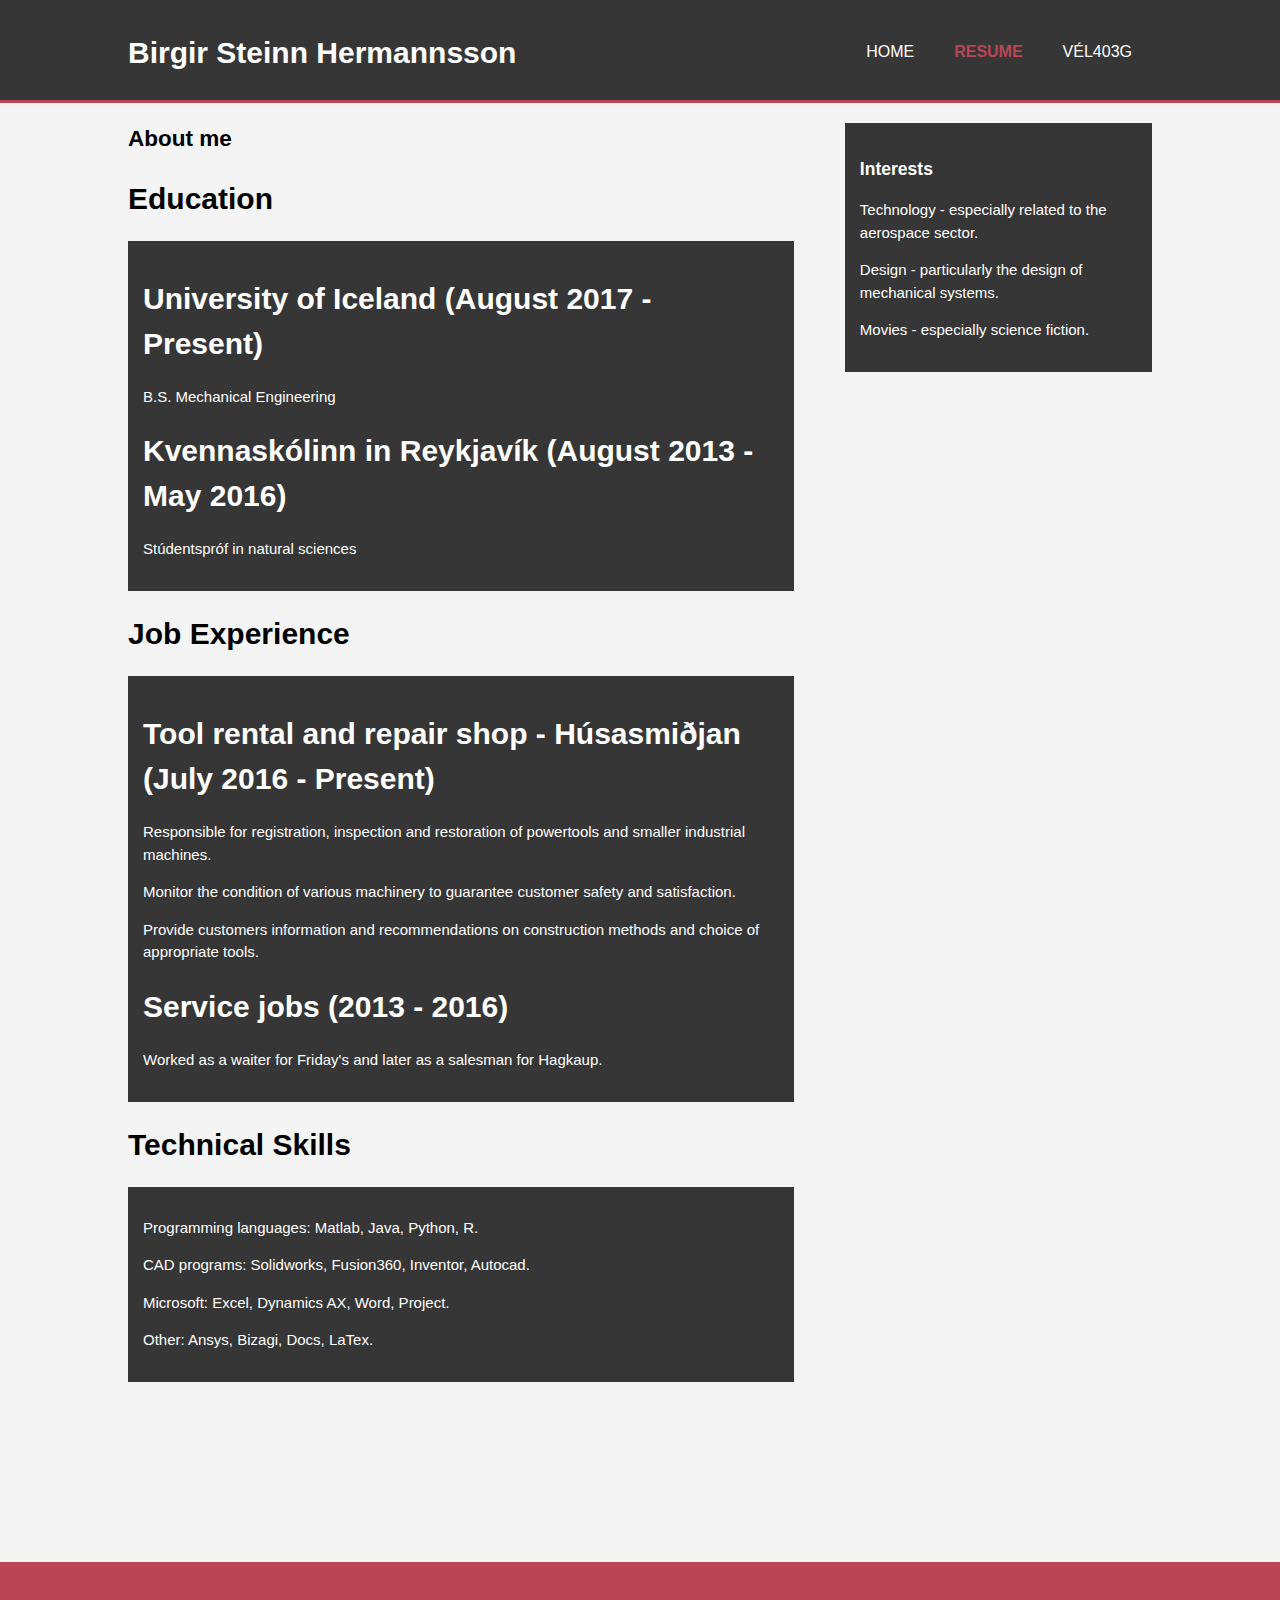
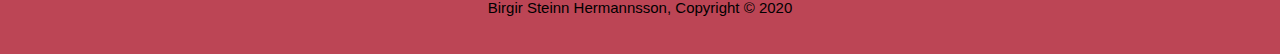
<file: resume.html>
<!DOCTYPE html>
<html>
    <head>
        <meta charset="utf-8">
        <meta name="viewport" content="width=device-width">
        <meta name="description" content="Heimasíða fyrir verkefni og fleira">
        <meta name="keywords" content="Fablab, engineering, fabrication">
        <meta name="author" content="Birgir Steinn Hermannsson">
        <title>Birgir Steinn Hermannsson |  Resume</title>
        <link rel="stylesheet" href="./css/style.css">
    </head>
    <body>
        
        <!-- Efsti flipinn á síðunni -->
        <header>
            <div class="container">
                <div id="logo">
                    <h1>Birgir Steinn Hermannsson</h1>
                </div>
                <nav>
                    <ul>
                        <li><a href="index.html">Home</a></li>
                        <li class="current"><a href="resume.html">Resume</a></li>
                        <li><a href="projects.html">VÉL403G</a></li>
                    </ul>
                </nav>
            </div>
        </header>
        
        <!-- aðal-->
        <section id="main">
            <div class="container">
                <article id="head-main">
                    <h2 class="page-title">About me</h2>
                    
                    <h1>Education</h1>
                    <div class="dark">
                    <h1>University of Iceland (August 2017 - Present)</h1>  
                    <p>B.S. Mechanical Engineering</p>
                        
                    <h1>Kvennaskólinn in Reykjavík (August 2013 - May 2016)</h1>  
                    <p>Stúdentspróf in natural sciences</p>    
                    </div>     
                    
                    <h1>Job Experience</h1>
                    <div class="dark">
                    <h1>Tool rental and repair shop - Húsasmiðjan (July 2016 - Present)</h1>
                    
                    <p>Responsible for registration, inspection and restoration of powertools and smaller industrial machines.</p>
                    <p>Monitor the condition of various machinery to guarantee customer safety and satisfaction.</p>
                    <p>Provide customers information and recommendations on construction methods and choice of appropriate tools.</p>
                    
                    <h1>Service jobs (2013 - 2016)</h1>
                    
                    <p>Worked as a waiter for Friday's and later as a salesman for Hagkaup.</p>
                    </div>
                    
                    <h1>Technical Skills</h1>
                    <div class="dark">
                    <p>Programming languages: Matlab, Java, Python, R.</p>    
                    <p>CAD programs: Solidworks, Fusion360, Inventor, Autocad.</p>
                    <p>Microsoft: Excel, Dynamics AX, Word, Project.</p>
                    <p>Other: Ansys, Bizagi, Docs, LaTex.</p>
                    </div>
                    
                    
                </article>
                
                <aside id="sidebar">
                    <div class="dark">
                <h3>Interests</h3>
                    <p>Technology - especially related to the aerospace sector.</p>
                        <p>Design - particularly the design of mechanical systems.</p>
                        <p>Movies - especially science fiction.</p>
                    </div>
                </aside>
            </div>
        </section>
        
        <footer>
            <p>Birgir Steinn Hermannsson, Copyright &copy; 2020</p>
        </footer>
        
    </body>
</html>
</file>
<file: css/style.css>
body{
    font-family: Arial, Helvetica, sans-serif;
    font-size:15px;
    line-height:1.5;
    padding:0;
    margin:0;
    background-color:#f4f4f4;
}

.container{
    width:80%;
    margin:auto;
    overflow:hidden;
    
}

header ul{
    margin:0;
    padding:0;
}

.dark{
    padding:15px;
    background:#363636;
    color:#ffffff;
    margin-top:10px;
    margin-bottom:10px;
}

/* Three image containers (use 25% for four, and 50% for two, etc) */
.column {
  float: left;
  width: 33.33%;
  padding: 5px;
}

/* Clear floats after image containers */
.row::after {
  content: "";
  clear: both;
  display: table;
}

/* Titill á síðu  */
header{
    background:#363636;
    color:#ffffff;
    padding-top:30px;
    min-height:70px;
    border-bottom:#bc4555 3px solid;
}

/* Linkar hliðiná titil */
header a{
    color:#ffffff;
    text-decoration: none;
    text-transform: uppercase;
    font-size:16px;
    
}

header li{
    float:left;
    display:inline;
    padding: 0 20px 0 20px;
}

header #logo{
   float:left; 
}

header #logo h1{
    margin:0;
}

header nav{
    float:right;
    margin-top:10px;
}

header .current a{
    color:#bc4555;
    font-weight:bold;
}

header a:hover{
    color:#eed59a;
    font-weight:bold;
}

/* poster */
#poster{
    min-height:500px;
    background:url('../Images/cool.jpg') no-repeat -300px -900px;
    text-align:center;
    color:#ffffff;
}

#poster h1{
    margin-top:280px;
    font-size:55px;
    margin-bottom:10px;
}

#poster p{
    font-size:25px;
}

/* icons */
#icons{
    margin-top:110px;
}

#icons .icon{
    float:left;
    text-align: center;
    width:30%;
    padding:10px;
}


#icons .icon Images{
    width:90px;
}

/*Sidebar*/
aside#sidebar{
    float:right;
    width:30%;
    margin-top:10px;
}

/*head-main*/
article#head-main{
    float:left;
    width:65%;
}

/*verkefni*/
ul#projects li{
    list-style:none;
    padding:20px;
    border:#cccccc solid 1px;
    margin-bottom:5px;
    background:#e6e6e6;
}

footer{
    padding:20px;
    margin-top:170px;
    color;#ffffff;
    background-color:#bc4555;
    text-align:center;
}

/*phoneformat*/
@media(max-width: 768px){
    header #logo,
    header nav,
    header nav li,
    #icons .icon,
    article#head-main,
    aside#sidebar{
        float:none;
        text-align:center;
        width:100%;
    }
    
    header{
        padding-bottom:20px;
    }
}

#poster h1{
    margin-top:170px;
}
</file>
